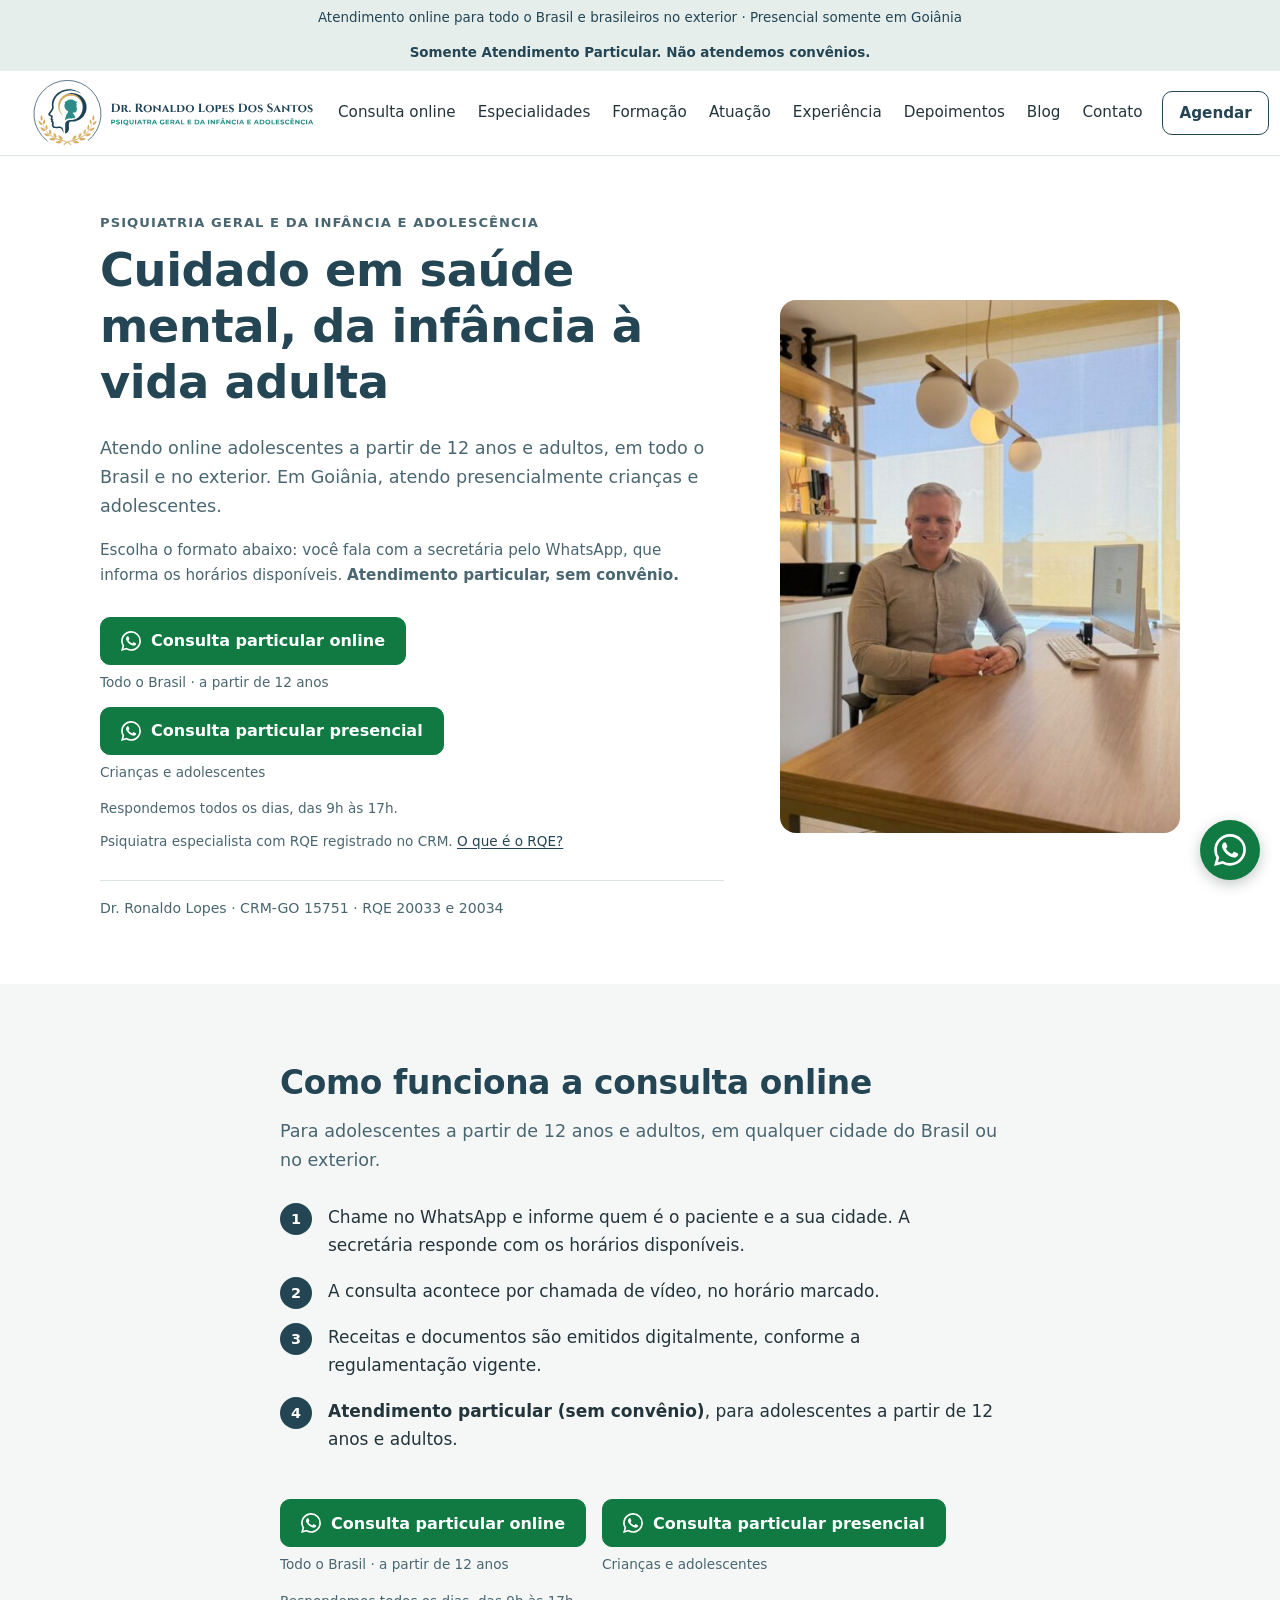
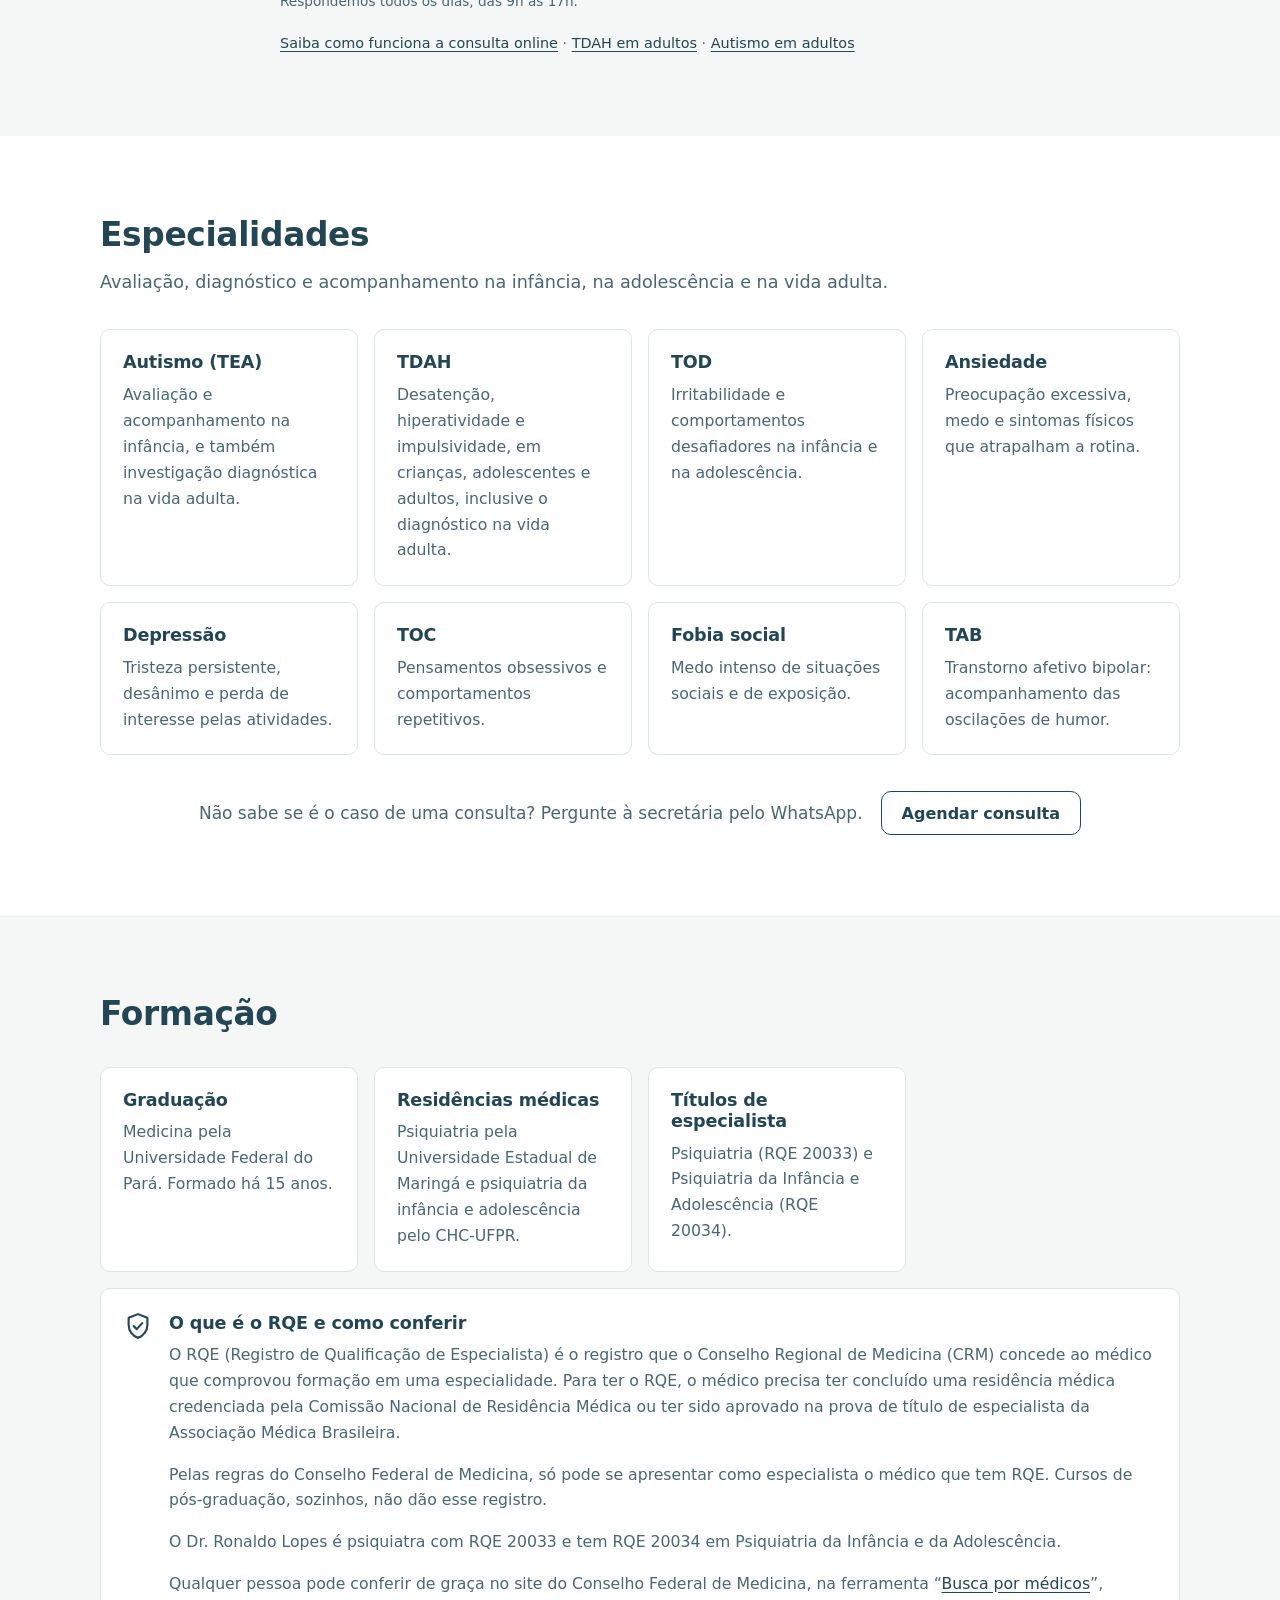
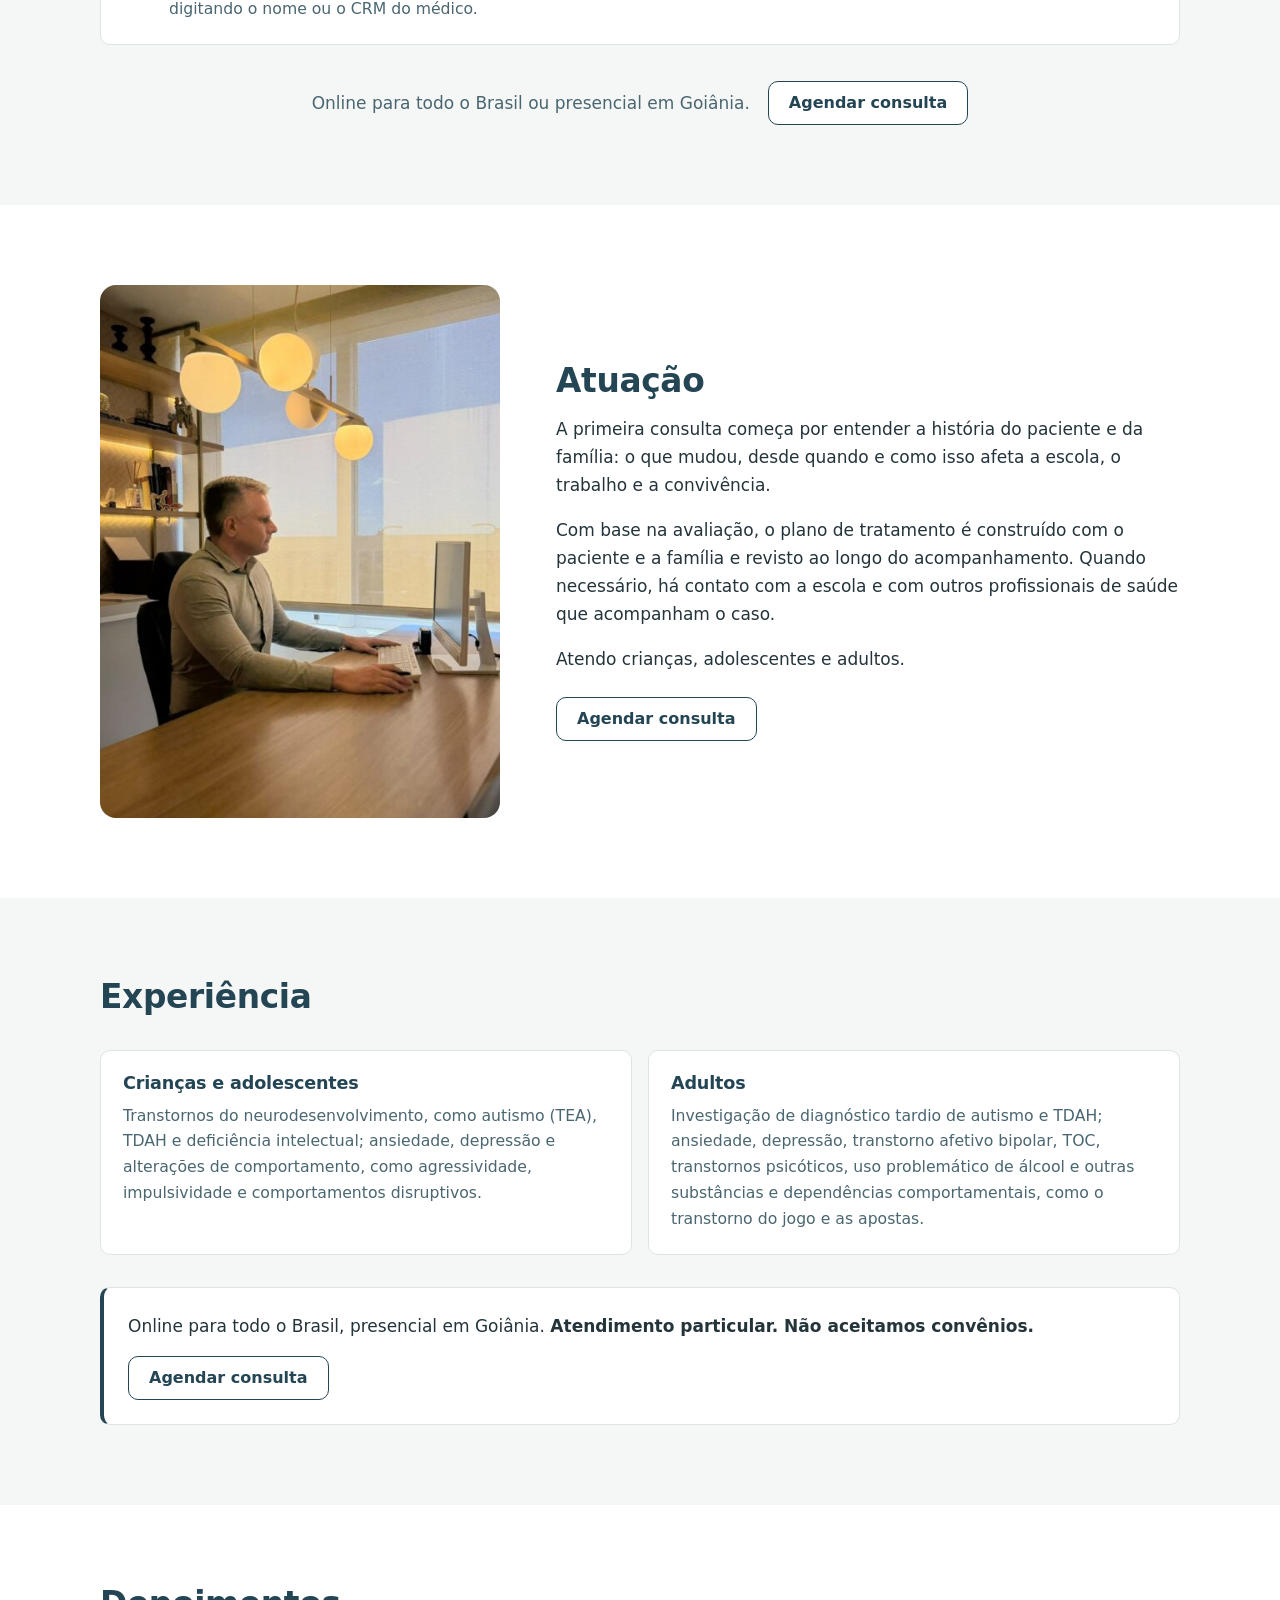
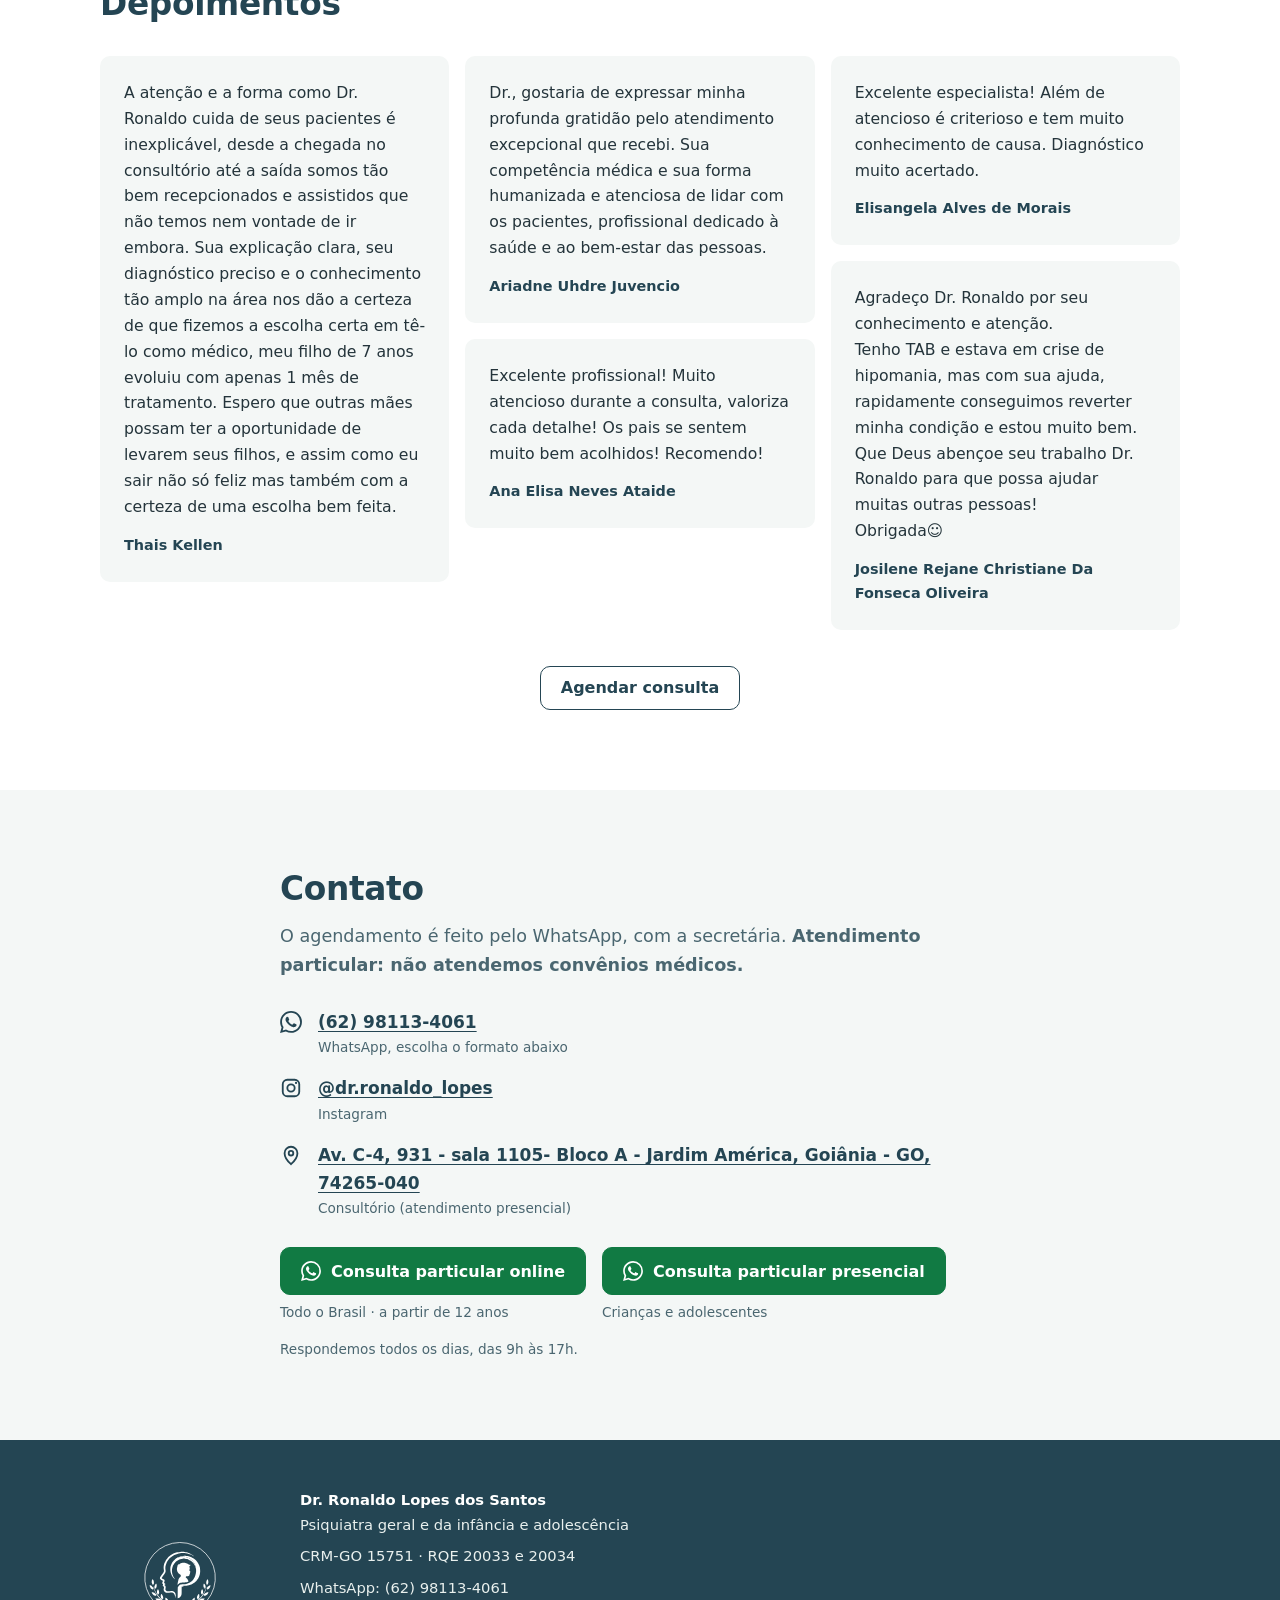
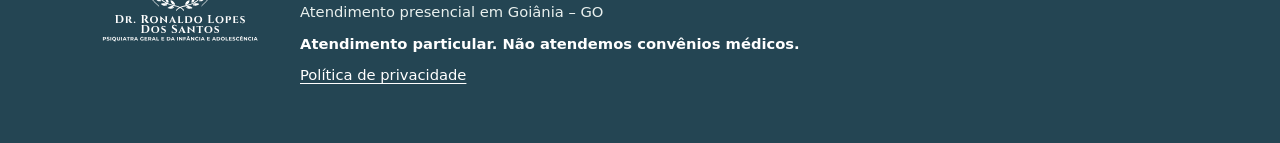
<file: index.html>
<!DOCTYPE html>
<html lang="pt-BR">
<head>
<meta charset="UTF-8">
<title>Dr. Ronaldo Lopes | Psiquiatra da Infância e Adolescência</title>
<meta name="robots" content="max-image-preview:large">
<meta name="description" content="Dr. Ronaldo Lopes, psiquiatra da infância e adolescência em Goiânia. Atendimento de autismo, TDAH, ansiedade, depressão e transtornos do humor para crianças, adolescentes e adultos.">
<link rel="canonical" href="https://drronaldolopes.com.br/">
<meta name="viewport" content="width=device-width, initial-scale=1">
<!-- Google Tag Manager -->
<script>(function(w,d,s,l,i){w[l]=w[l]||[];w[l].push({'gtm.start':
new Date().getTime(),event:'gtm.js'});var f=d.getElementsByTagName(s)[0],
j=d.createElement(s),dl=l!='dataLayer'?'&l='+l:'';j.async=true;j.src=
'https://www.googletagmanager.com/gtm.js?id='+i+dl;f.parentNode.insertBefore(j,f);
})(window,document,'script','dataLayer','GTM-PZ346GTV');</script>
<!-- End Google Tag Manager -->
<link rel="icon" href="assets/img/favicon-32.png" sizes="32x32">
<link rel="icon" href="assets/img/favicon-192.png" sizes="192x192">
<link rel="apple-touch-icon" href="assets/img/apple-touch-icon.png">
<link rel="stylesheet" href="assets/css/site.css">
</head>
<body>
<!-- Google Tag Manager (noscript) -->
<noscript><iframe src="https://www.googletagmanager.com/ns.html?id=GTM-PZ346GTV" height="0" width="0" style="display:none;visibility:hidden"></iframe></noscript>
<!-- End Google Tag Manager (noscript) -->
<p class="faixa">Atendimento online para todo o Brasil e brasileiros no exterior · Presencial somente em Goiânia</p>
<p class="faixa"><strong>Somente Atendimento Particular. Não atendemos convênios.</strong></p>

<header class="topo">
  <div class="topo__barra">
    <a class="topo__logo" href="#inicio"><img src="assets/img/logo-horizontal.svg" alt="Dr. Ronaldo Lopes dos Santos, psiquiatra geral e da infância e adolescência" width="300" height="100"></a>
    <nav class="topo__nav" aria-label="Seções">
      <a href="consulta-online/">Consulta online</a><a href="#especialidades">Especialidades</a><a href="#formacao">Formação</a><a href="#atuacao">Atuação</a><a href="#experiencia">Experiência</a><a href="#depoimentos">Depoimentos</a><a href="blog/">Blog</a><a href="#contato">Contato</a>
    </nav>
    <a class="botao botao--secundario botao--compacto" href="#agendar">Agendar</a>
    <details class="topo__menu">
      <summary><svg viewBox="0 0 24 24" aria-hidden="true" focusable="false"><path d="M4 7h16M4 12h16M4 17h16" stroke="currentColor" stroke-width="2" stroke-linecap="round"/></svg><span class="so-leitor">Menu</span></summary>
      <nav aria-label="Seções">
        <a href="consulta-online/">Consulta online</a><a href="#especialidades">Especialidades</a><a href="#formacao">Formação</a><a href="#atuacao">Atuação</a><a href="#experiencia">Experiência</a><a href="#depoimentos">Depoimentos</a><a href="blog/">Blog</a><a href="#contato">Contato</a>
      </nav>
    </details>
  </div>
</header>

<main>
<section class="hero" id="inicio">
  <div class="conteudo hero__grade">
    <div class="hero__texto">
      <p class="sobretitulo">Psiquiatria geral e da infância e adolescência</p>
      <h1>Cuidado em saúde mental, da infância à vida adulta</h1>
      <p class="lead">Atendo online adolescentes a partir de 12 anos e adultos, em todo o Brasil e no exterior. Em Goiânia, atendo presencialmente crianças e adolescentes.</p>
      <p class="hero__passo">Escolha o formato abaixo: você fala com a secretária pelo WhatsApp, que informa os horários disponíveis. <strong>Atendimento particular, sem convênio.</strong></p>
      <div class="agendar"><div class="agendar__botoes"><div class="agendar__opcao"><a class="botao botao--whatsapp" href="https://wa.me/5562981134061?text=Ol%C3%A1%21%20Vim%20pelo%20site%20do%20Dr.%20Ronaldo%20e%20quero%20agendar%20uma%20consulta%20ONLINE%20%28particular%29.%0ANome%20do%20paciente%3A%0AIdade%3A%0ACidade%2Festado%3A" target="_blank" rel="noopener" data-formato="online" data-origem="hero"><svg viewBox="0 0 24 24" aria-hidden="true" focusable="false"><path d="M17.472 14.382c-.297-.149-1.758-.867-2.03-.967-.273-.099-.471-.148-.67.15-.197.297-.767.966-.94 1.164-.173.199-.347.223-.644.075-.297-.15-1.255-.463-2.39-1.475-.883-.788-1.48-1.761-1.653-2.059-.173-.297-.018-.458.13-.606.134-.133.298-.347.446-.52.149-.174.198-.298.298-.497.099-.198.05-.371-.025-.52-.075-.149-.669-1.612-.916-2.207-.242-.579-.487-.5-.669-.51-.173-.008-.371-.01-.57-.01-.198 0-.52.074-.792.372-.272.297-1.04 1.016-1.04 2.479 0 1.462 1.065 2.875 1.213 3.074.149.198 2.096 3.2 5.077 4.487.709.306 1.262.489 1.694.625.712.227 1.36.195 1.871.118.571-.085 1.758-.719 2.006-1.413.248-.694.248-1.289.173-1.413-.074-.124-.272-.198-.57-.347m-5.421 7.403h-.004a9.87 9.87 0 0 1-5.031-1.378l-.361-.214-3.741.982.998-3.648-.235-.374a9.86 9.86 0 0 1-1.51-5.26c.001-5.45 4.436-9.884 9.888-9.884 2.64 0 5.122 1.03 6.988 2.898a9.825 9.825 0 0 1 2.893 6.994c-.003 5.45-4.437 9.884-9.885 9.884m8.413-18.297A11.815 11.815 0 0 0 12.05 0C5.495 0 .16 5.335.157 11.892c0 2.096.547 4.142 1.588 5.945L.057 24l6.305-1.654a11.882 11.882 0 0 0 5.683 1.448h.005c6.554 0 11.89-5.335 11.893-11.893a11.821 11.821 0 0 0-3.48-8.413z"/></svg>Consulta particular online</a><p class="agendar__nota">Todo o Brasil · a partir de 12 anos</p></div><div class="agendar__opcao"><a class="botao botao--whatsapp" href="https://wa.me/5562981134061?text=Ol%C3%A1%21%20Vim%20pelo%20site%20do%20Dr.%20Ronaldo%20e%20quero%20agendar%20uma%20consulta%20PRESENCIAL%20em%20Goi%C3%A2nia%20%28particular%29.%0ANome%20do%20paciente%3A%0AIdade%3A%0ACidade%3A" target="_blank" rel="noopener" data-formato="presencial" data-origem="hero"><svg viewBox="0 0 24 24" aria-hidden="true" focusable="false"><path d="M17.472 14.382c-.297-.149-1.758-.867-2.03-.967-.273-.099-.471-.148-.67.15-.197.297-.767.966-.94 1.164-.173.199-.347.223-.644.075-.297-.15-1.255-.463-2.39-1.475-.883-.788-1.48-1.761-1.653-2.059-.173-.297-.018-.458.13-.606.134-.133.298-.347.446-.52.149-.174.198-.298.298-.497.099-.198.05-.371-.025-.52-.075-.149-.669-1.612-.916-2.207-.242-.579-.487-.5-.669-.51-.173-.008-.371-.01-.57-.01-.198 0-.52.074-.792.372-.272.297-1.04 1.016-1.04 2.479 0 1.462 1.065 2.875 1.213 3.074.149.198 2.096 3.2 5.077 4.487.709.306 1.262.489 1.694.625.712.227 1.36.195 1.871.118.571-.085 1.758-.719 2.006-1.413.248-.694.248-1.289.173-1.413-.074-.124-.272-.198-.57-.347m-5.421 7.403h-.004a9.87 9.87 0 0 1-5.031-1.378l-.361-.214-3.741.982.998-3.648-.235-.374a9.86 9.86 0 0 1-1.51-5.26c.001-5.45 4.436-9.884 9.888-9.884 2.64 0 5.122 1.03 6.988 2.898a9.825 9.825 0 0 1 2.893 6.994c-.003 5.45-4.437 9.884-9.885 9.884m8.413-18.297A11.815 11.815 0 0 0 12.05 0C5.495 0 .16 5.335.157 11.892c0 2.096.547 4.142 1.588 5.945L.057 24l6.305-1.654a11.882 11.882 0 0 0 5.683 1.448h.005c6.554 0 11.89-5.335 11.893-11.893a11.821 11.821 0 0 0-3.48-8.413z"/></svg>Consulta particular presencial</a><p class="agendar__nota">Crianças e adolescentes</p></div></div><p class="agendar__horario">Respondemos todos os dias, das 9h às 17h.</p></div>
      <p class="linha-rqe">Psiquiatra especialista com RQE registrado no CRM. <a href="#rqe">O que é o RQE?</a></p>
      <p class="credenciais">Dr. Ronaldo Lopes · CRM-GO 15751 · RQE 20033 e 20034</p>
    </div>
    <div class="hero__foto">
      <img src="assets/img/consultorio-1.jpeg" srcset="assets/img/consultorio-1-480x640.jpeg 480w, assets/img/consultorio-1-980x1307.jpeg 980w, assets/img/consultorio-1.jpeg 1200w" sizes="(min-width: 900px) 440px, 100vw" width="1200" height="1600" alt="Dr. Ronaldo Lopes sentado à mesa do consultório" fetchpriority="high" decoding="async">
    </div>
  </div>
</section>

<section class="secao secao--clara" id="consulta-online">
  <div class="conteudo conteudo--estreito" id="agendar">
    <h2>Como funciona a consulta online</h2>
    <p class="lead">Para adolescentes a partir de 12 anos e adultos, em qualquer cidade do Brasil ou no exterior.</p>
    <ol class="passos">
      <li>Chame no WhatsApp e informe quem é o paciente e a sua cidade. A secretária responde com os horários disponíveis.</li>
      <li>A consulta acontece por chamada de vídeo, no horário marcado.</li>
      <li>Receitas e documentos são emitidos digitalmente, conforme a regulamentação vigente.</li>
      <li><strong>Atendimento particular (sem convênio)</strong>, para adolescentes a partir de 12 anos e adultos.</li>
    </ol>
    <div class="agendar"><div class="agendar__botoes"><div class="agendar__opcao"><a class="botao botao--whatsapp" href="https://wa.me/5562981134061?text=Ol%C3%A1%21%20Vim%20pelo%20site%20do%20Dr.%20Ronaldo%20e%20quero%20agendar%20uma%20consulta%20ONLINE%20%28particular%29.%0ANome%20do%20paciente%3A%0AIdade%3A%0ACidade%2Festado%3A" target="_blank" rel="noopener" data-formato="online" data-origem="consulta-online"><svg viewBox="0 0 24 24" aria-hidden="true" focusable="false"><path d="M17.472 14.382c-.297-.149-1.758-.867-2.03-.967-.273-.099-.471-.148-.67.15-.197.297-.767.966-.94 1.164-.173.199-.347.223-.644.075-.297-.15-1.255-.463-2.39-1.475-.883-.788-1.48-1.761-1.653-2.059-.173-.297-.018-.458.13-.606.134-.133.298-.347.446-.52.149-.174.198-.298.298-.497.099-.198.05-.371-.025-.52-.075-.149-.669-1.612-.916-2.207-.242-.579-.487-.5-.669-.51-.173-.008-.371-.01-.57-.01-.198 0-.52.074-.792.372-.272.297-1.04 1.016-1.04 2.479 0 1.462 1.065 2.875 1.213 3.074.149.198 2.096 3.2 5.077 4.487.709.306 1.262.489 1.694.625.712.227 1.36.195 1.871.118.571-.085 1.758-.719 2.006-1.413.248-.694.248-1.289.173-1.413-.074-.124-.272-.198-.57-.347m-5.421 7.403h-.004a9.87 9.87 0 0 1-5.031-1.378l-.361-.214-3.741.982.998-3.648-.235-.374a9.86 9.86 0 0 1-1.51-5.26c.001-5.45 4.436-9.884 9.888-9.884 2.64 0 5.122 1.03 6.988 2.898a9.825 9.825 0 0 1 2.893 6.994c-.003 5.45-4.437 9.884-9.885 9.884m8.413-18.297A11.815 11.815 0 0 0 12.05 0C5.495 0 .16 5.335.157 11.892c0 2.096.547 4.142 1.588 5.945L.057 24l6.305-1.654a11.882 11.882 0 0 0 5.683 1.448h.005c6.554 0 11.89-5.335 11.893-11.893a11.821 11.821 0 0 0-3.48-8.413z"/></svg>Consulta particular online</a><p class="agendar__nota">Todo o Brasil · a partir de 12 anos</p></div><div class="agendar__opcao"><a class="botao botao--whatsapp" href="https://wa.me/5562981134061?text=Ol%C3%A1%21%20Vim%20pelo%20site%20do%20Dr.%20Ronaldo%20e%20quero%20agendar%20uma%20consulta%20PRESENCIAL%20em%20Goi%C3%A2nia%20%28particular%29.%0ANome%20do%20paciente%3A%0AIdade%3A%0ACidade%3A" target="_blank" rel="noopener" data-formato="presencial" data-origem="consulta-online"><svg viewBox="0 0 24 24" aria-hidden="true" focusable="false"><path d="M17.472 14.382c-.297-.149-1.758-.867-2.03-.967-.273-.099-.471-.148-.67.15-.197.297-.767.966-.94 1.164-.173.199-.347.223-.644.075-.297-.15-1.255-.463-2.39-1.475-.883-.788-1.48-1.761-1.653-2.059-.173-.297-.018-.458.13-.606.134-.133.298-.347.446-.52.149-.174.198-.298.298-.497.099-.198.05-.371-.025-.52-.075-.149-.669-1.612-.916-2.207-.242-.579-.487-.5-.669-.51-.173-.008-.371-.01-.57-.01-.198 0-.52.074-.792.372-.272.297-1.04 1.016-1.04 2.479 0 1.462 1.065 2.875 1.213 3.074.149.198 2.096 3.2 5.077 4.487.709.306 1.262.489 1.694.625.712.227 1.36.195 1.871.118.571-.085 1.758-.719 2.006-1.413.248-.694.248-1.289.173-1.413-.074-.124-.272-.198-.57-.347m-5.421 7.403h-.004a9.87 9.87 0 0 1-5.031-1.378l-.361-.214-3.741.982.998-3.648-.235-.374a9.86 9.86 0 0 1-1.51-5.26c.001-5.45 4.436-9.884 9.888-9.884 2.64 0 5.122 1.03 6.988 2.898a9.825 9.825 0 0 1 2.893 6.994c-.003 5.45-4.437 9.884-9.885 9.884m8.413-18.297A11.815 11.815 0 0 0 12.05 0C5.495 0 .16 5.335.157 11.892c0 2.096.547 4.142 1.588 5.945L.057 24l6.305-1.654a11.882 11.882 0 0 0 5.683 1.448h.005c6.554 0 11.89-5.335 11.893-11.893a11.821 11.821 0 0 0-3.48-8.413z"/></svg>Consulta particular presencial</a><p class="agendar__nota">Crianças e adolescentes</p></div></div><p class="agendar__horario">Respondemos todos os dias, das 9h às 17h.</p></div>
    <p class="relacionados"><a href="consulta-online/">Saiba como funciona a consulta online</a> · <a href="tdah-adulto/">TDAH em adultos</a> · <a href="autismo-adulto/">Autismo em adultos</a></p>
  </div>
</section>

<section class="secao" id="especialidades">
  <div class="conteudo">
    <h2>Especialidades</h2>
    <p class="lead">Avaliação, diagnóstico e acompanhamento na infância, na adolescência e na vida adulta.</p>
    <ul class="cartoes">
      <li><h3>Autismo (TEA)</h3><p>Avaliação e acompanhamento na infância, e também investigação diagnóstica na vida adulta.</p></li>
      <li><h3>TDAH</h3><p>Desatenção, hiperatividade e impulsividade, em crianças, adolescentes e adultos, inclusive o diagnóstico na vida adulta.</p></li>
      <li><h3>TOD</h3><p>Irritabilidade e comportamentos desafiadores na infância e na adolescência.</p></li>
      <li><h3>Ansiedade</h3><p>Preocupação excessiva, medo e sintomas físicos que atrapalham a rotina.</p></li>
      <li><h3>Depressão</h3><p>Tristeza persistente, desânimo e perda de interesse pelas atividades.</p></li>
      <li><h3>TOC</h3><p>Pensamentos obsessivos e comportamentos repetitivos.</p></li>
      <li><h3>Fobia social</h3><p>Medo intenso de situações sociais e de exposição.</p></li>
      <li><h3>TAB</h3><p>Transtorno afetivo bipolar: acompanhamento das oscilações de humor.</p></li>
    </ul>
    <p class="chamada">Não sabe se é o caso de uma consulta? Pergunte à secretária pelo WhatsApp. <a class="botao botao--secundario" href="#agendar">Agendar consulta</a></p>
  </div>
</section>

<section class="secao secao--clara" id="formacao">
  <div class="conteudo">
    <h2>Formação</h2>
    <ul class="cartoes cartoes--tres">
      <li><h3>Graduação</h3><p>Medicina pela Universidade Federal do Pará. Formado há 15 anos.</p></li>
      <li><h3>Residências médicas</h3><p>Psiquiatria pela Universidade Estadual de Maringá e psiquiatria da infância e adolescência pelo CHC-UFPR.</p></li>
      <li><h3>Títulos de especialista</h3><p>Psiquiatria (RQE 20033) e Psiquiatria da Infância e Adolescência (RQE 20034).</p></li>
    </ul>
    <section class="rqe" id="rqe" aria-labelledby="rqe-titulo">
      <svg class="rqe__selo" viewBox="0 0 24 24" aria-hidden="true" focusable="false"><path d="M12 2.5 4.5 5.4v5.8c0 4.7 3.2 8.9 7.5 10.3 4.3-1.4 7.5-5.6 7.5-10.3V5.4L12 2.5z" fill="none" stroke="currentColor" stroke-width="1.7" stroke-linejoin="round"/><path d="m8.6 12.1 2.4 2.4 4.4-4.8" fill="none" stroke="currentColor" stroke-width="1.7" stroke-linecap="round" stroke-linejoin="round"/></svg>
      <div>
        <h3 id="rqe-titulo">O que é o RQE e como conferir</h3>
        <p>O RQE (Registro de Qualificação de Especialista) é o registro que o Conselho Regional de Medicina (CRM) concede ao médico que comprovou formação em uma especialidade. Para ter o RQE, o médico precisa ter concluído uma residência médica credenciada pela Comissão Nacional de Residência Médica ou ter sido aprovado na prova de título de especialista da Associação Médica Brasileira.</p>
        <p>Pelas regras do Conselho Federal de Medicina, só pode se apresentar como especialista o médico que tem RQE. Cursos de pós-graduação, sozinhos, não dão esse registro.</p>
        <p>O Dr. Ronaldo Lopes é psiquiatra com RQE 20033 e tem RQE 20034 em Psiquiatria da Infância e da Adolescência.</p>
        <p>Qualquer pessoa pode conferir de graça no site do Conselho Federal de Medicina, na ferramenta “<a href="https://portal.cfm.org.br/busca-medicos/" target="_blank" rel="noopener">Busca por médicos</a>”, digitando o nome ou o CRM do médico.</p>
      </div>
    </section>
    <p class="chamada">Online para todo o Brasil ou presencial em Goiânia. <a class="botao botao--secundario" href="#agendar">Agendar consulta</a></p>
  </div>
</section>

<section class="secao" id="atuacao">
  <div class="conteudo duas-colunas">
    <img class="foto" src="assets/img/consultorio-2.jpeg" srcset="assets/img/consultorio-2-480x640.jpeg 480w, assets/img/consultorio-2-980x1307.jpeg 980w, assets/img/consultorio-2.jpeg 1200w" sizes="(min-width: 900px) 420px, 100vw" width="1200" height="1600" alt="Dr. Ronaldo Lopes em atendimento no consultório" loading="lazy" decoding="async">
    <div>
      <h2>Atuação</h2>
      <p>A primeira consulta começa por entender a história do paciente e da família: o que mudou, desde quando e como isso afeta a escola, o trabalho e a convivência.</p>
      <p>Com base na avaliação, o plano de tratamento é construído com o paciente e a família e revisto ao longo do acompanhamento. Quando necessário, há contato com a escola e com outros profissionais de saúde que acompanham o caso.</p>
      <p>Atendo crianças, adolescentes e adultos.</p>
      <p class="chamada chamada--esquerda"><a class="botao botao--secundario" href="#agendar">Agendar consulta</a></p>
    </div>
  </div>
</section>

<section class="secao secao--clara" id="experiencia">
  <div class="conteudo">
    <h2>Experiência</h2>
    <div class="cartoes cartoes--dois">
      <div>
        <h3>Crianças e adolescentes</h3>
        <p>Transtornos do neurodesenvolvimento, como autismo (TEA), TDAH e deficiência intelectual; ansiedade, depressão e alterações de comportamento, como agressividade, impulsividade e comportamentos disruptivos.</p>
      </div>
      <div>
        <h3>Adultos</h3>
        <p>Investigação de diagnóstico tardio de autismo e TDAH; ansiedade, depressão, transtorno afetivo bipolar, TOC, transtornos psicóticos, uso problemático de álcool e outras substâncias e dependências comportamentais, como o transtorno do jogo e as apostas.</p>
      </div>
    </div>
    <div class="destaque">
      <p>Online para todo o Brasil, presencial em Goiânia. <strong>Atendimento particular. Não aceitamos convênios.</strong></p>
      <a class="botao botao--secundario" href="#agendar">Agendar consulta</a>
    </div>
  </div>
</section>

<section class="secao" id="depoimentos">
  <div class="conteudo">
    <h2>Depoimentos</h2>
    <div class="depoimentos">
      <figure class="depoimento"><blockquote><p>A atenção e a forma como Dr. Ronaldo cuida de seus pacientes é inexplicável, desde a chegada no consultório até a saída somos tão bem recepcionados e assistidos que não temos nem vontade de ir embora. Sua explicação clara, seu diagnóstico preciso e o conhecimento tão amplo na área nos dão a certeza de que fizemos a escolha certa em tê-lo como médico, meu filho de 7 anos evoluiu com apenas 1 mês de tratamento. Espero que outras mães possam ter a oportunidade de levarem seus filhos, e assim como eu sair não só feliz mas também com a certeza de uma escolha bem feita.</p></blockquote><figcaption>Thais Kellen</figcaption></figure>
      <figure class="depoimento"><blockquote><p>Dr., gostaria de expressar minha profunda gratidão pelo atendimento excepcional que recebi. Sua competência médica e sua forma humanizada e atenciosa de lidar com os pacientes, profissional dedicado à saúde e ao bem-estar das pessoas.</p></blockquote><figcaption>Ariadne Uhdre Juvencio</figcaption></figure>
      <figure class="depoimento"><blockquote><p>Excelente profissional! Muito atencioso durante a consulta, valoriza cada detalhe! Os pais se sentem muito bem acolhidos! Recomendo!</p></blockquote><figcaption>Ana Elisa Neves Ataide</figcaption></figure>
      <figure class="depoimento"><blockquote><p>Excelente especialista! Além de atencioso é criterioso e tem muito conhecimento de causa. Diagnóstico muito acertado.</p></blockquote><figcaption>Elisangela Alves de Morais</figcaption></figure>
      <figure class="depoimento"><blockquote><p>Agradeço Dr. Ronaldo por seu conhecimento e atenção.<br>Tenho TAB e estava em crise de hipomania, mas com sua ajuda, rapidamente conseguimos reverter minha condição e estou muito bem.<br>Que Deus abençoe seu trabalho Dr. Ronaldo para que possa ajudar muitas outras pessoas!<br>Obrigada☺️</p></blockquote><figcaption>Josilene Rejane Christiane Da Fonseca Oliveira</figcaption></figure>
    </div>
    <p class="chamada"><a class="botao botao--secundario" href="#agendar">Agendar consulta</a></p>
  </div>
</section>

<section class="secao secao--clara" id="contato">
  <div class="conteudo conteudo--estreito">
    <h2>Contato</h2>
    <p class="lead">O agendamento é feito pelo WhatsApp, com a secretária. <strong>Atendimento particular: não atendemos convênios médicos.</strong></p>
    <ul class="contatos">
      <li><svg viewBox="0 0 24 24" aria-hidden="true" focusable="false"><path d="M17.472 14.382c-.297-.149-1.758-.867-2.03-.967-.273-.099-.471-.148-.67.15-.197.297-.767.966-.94 1.164-.173.199-.347.223-.644.075-.297-.15-1.255-.463-2.39-1.475-.883-.788-1.48-1.761-1.653-2.059-.173-.297-.018-.458.13-.606.134-.133.298-.347.446-.52.149-.174.198-.298.298-.497.099-.198.05-.371-.025-.52-.075-.149-.669-1.612-.916-2.207-.242-.579-.487-.5-.669-.51-.173-.008-.371-.01-.57-.01-.198 0-.52.074-.792.372-.272.297-1.04 1.016-1.04 2.479 0 1.462 1.065 2.875 1.213 3.074.149.198 2.096 3.2 5.077 4.487.709.306 1.262.489 1.694.625.712.227 1.36.195 1.871.118.571-.085 1.758-.719 2.006-1.413.248-.694.248-1.289.173-1.413-.074-.124-.272-.198-.57-.347m-5.421 7.403h-.004a9.87 9.87 0 0 1-5.031-1.378l-.361-.214-3.741.982.998-3.648-.235-.374a9.86 9.86 0 0 1-1.51-5.26c.001-5.45 4.436-9.884 9.888-9.884 2.64 0 5.122 1.03 6.988 2.898a9.825 9.825 0 0 1 2.893 6.994c-.003 5.45-4.437 9.884-9.885 9.884m8.413-18.297A11.815 11.815 0 0 0 12.05 0C5.495 0 .16 5.335.157 11.892c0 2.096.547 4.142 1.588 5.945L.057 24l6.305-1.654a11.882 11.882 0 0 0 5.683 1.448h.005c6.554 0 11.89-5.335 11.893-11.893a11.821 11.821 0 0 0-3.48-8.413z"/></svg><a href="#agendar-contato">(62) 98113-4061</a><span class="contatos__nota">WhatsApp, escolha o formato abaixo</span></li>
      <li><svg viewBox="0 0 24 24" aria-hidden="true" focusable="false"><rect x="3" y="3" width="18" height="18" rx="5" fill="none" stroke="currentColor" stroke-width="2"/><circle cx="12" cy="12" r="4" fill="none" stroke="currentColor" stroke-width="2"/><circle cx="17.5" cy="6.5" r="1.2" fill="currentColor"/></svg><a href="https://www.instagram.com/dr.ronaldo_lopes?utm_source=qr&amp;igsh=OWo4b2g5MWw5ZjNm" target="_blank" rel="noopener">@dr.ronaldo_lopes</a><span class="contatos__nota">Instagram</span></li>
      <li><svg viewBox="0 0 24 24" aria-hidden="true" focusable="false"><path d="M12 22s7-6.2 7-12a7 7 0 0 0-14 0c0 5.8 7 12 7 12z" fill="none" stroke="currentColor" stroke-width="2"/><circle cx="12" cy="10" r="2.5" fill="none" stroke="currentColor" stroke-width="2"/></svg><a href="https://www.google.com/local/place/fid/0x935ef1cd23a69b65:0xceffa4641bfd1806/photosphere?iu=https://streetviewpixels-pa.googleapis.com/v1/thumbnail?panoid%3DDZH4eFIzkmuDz4k88bQgiw%26cb_client%3Dsearch.gws-prod.gps%26yaw%3D195.961%26pitch%3D0%26thumbfov%3D100%26w%3D0%26h%3D0&amp;ik=CAISFkRaSDRlRkl6a211RHo0azg4YlFnaXc%3D&amp;sa=X&amp;ved=2ahUKEwiuhfKT-uuVAxXcPrkGHYHtBEAQpx96BAgcEBI" target="_blank" rel="noopener">Av. C-4, 931 - sala 1105- Bloco A - Jardim América, Goiânia - GO, 74265-040</a><span class="contatos__nota">Consultório (atendimento presencial)</span></li>
    </ul>
    <div class="agendar" id="agendar-contato"><div class="agendar__botoes"><div class="agendar__opcao"><a class="botao botao--whatsapp" href="https://wa.me/5562981134061?text=Ol%C3%A1%21%20Vim%20pelo%20site%20do%20Dr.%20Ronaldo%20e%20quero%20agendar%20uma%20consulta%20ONLINE%20%28particular%29.%0ANome%20do%20paciente%3A%0AIdade%3A%0ACidade%2Festado%3A" target="_blank" rel="noopener" data-formato="online" data-origem="contato"><svg viewBox="0 0 24 24" aria-hidden="true" focusable="false"><path d="M17.472 14.382c-.297-.149-1.758-.867-2.03-.967-.273-.099-.471-.148-.67.15-.197.297-.767.966-.94 1.164-.173.199-.347.223-.644.075-.297-.15-1.255-.463-2.39-1.475-.883-.788-1.48-1.761-1.653-2.059-.173-.297-.018-.458.13-.606.134-.133.298-.347.446-.52.149-.174.198-.298.298-.497.099-.198.05-.371-.025-.52-.075-.149-.669-1.612-.916-2.207-.242-.579-.487-.5-.669-.51-.173-.008-.371-.01-.57-.01-.198 0-.52.074-.792.372-.272.297-1.04 1.016-1.04 2.479 0 1.462 1.065 2.875 1.213 3.074.149.198 2.096 3.2 5.077 4.487.709.306 1.262.489 1.694.625.712.227 1.36.195 1.871.118.571-.085 1.758-.719 2.006-1.413.248-.694.248-1.289.173-1.413-.074-.124-.272-.198-.57-.347m-5.421 7.403h-.004a9.87 9.87 0 0 1-5.031-1.378l-.361-.214-3.741.982.998-3.648-.235-.374a9.86 9.86 0 0 1-1.51-5.26c.001-5.45 4.436-9.884 9.888-9.884 2.64 0 5.122 1.03 6.988 2.898a9.825 9.825 0 0 1 2.893 6.994c-.003 5.45-4.437 9.884-9.885 9.884m8.413-18.297A11.815 11.815 0 0 0 12.05 0C5.495 0 .16 5.335.157 11.892c0 2.096.547 4.142 1.588 5.945L.057 24l6.305-1.654a11.882 11.882 0 0 0 5.683 1.448h.005c6.554 0 11.89-5.335 11.893-11.893a11.821 11.821 0 0 0-3.48-8.413z"/></svg>Consulta particular online</a><p class="agendar__nota">Todo o Brasil · a partir de 12 anos</p></div><div class="agendar__opcao"><a class="botao botao--whatsapp" href="https://wa.me/5562981134061?text=Ol%C3%A1%21%20Vim%20pelo%20site%20do%20Dr.%20Ronaldo%20e%20quero%20agendar%20uma%20consulta%20PRESENCIAL%20em%20Goi%C3%A2nia%20%28particular%29.%0ANome%20do%20paciente%3A%0AIdade%3A%0ACidade%3A" target="_blank" rel="noopener" data-formato="presencial" data-origem="contato"><svg viewBox="0 0 24 24" aria-hidden="true" focusable="false"><path d="M17.472 14.382c-.297-.149-1.758-.867-2.03-.967-.273-.099-.471-.148-.67.15-.197.297-.767.966-.94 1.164-.173.199-.347.223-.644.075-.297-.15-1.255-.463-2.39-1.475-.883-.788-1.48-1.761-1.653-2.059-.173-.297-.018-.458.13-.606.134-.133.298-.347.446-.52.149-.174.198-.298.298-.497.099-.198.05-.371-.025-.52-.075-.149-.669-1.612-.916-2.207-.242-.579-.487-.5-.669-.51-.173-.008-.371-.01-.57-.01-.198 0-.52.074-.792.372-.272.297-1.04 1.016-1.04 2.479 0 1.462 1.065 2.875 1.213 3.074.149.198 2.096 3.2 5.077 4.487.709.306 1.262.489 1.694.625.712.227 1.36.195 1.871.118.571-.085 1.758-.719 2.006-1.413.248-.694.248-1.289.173-1.413-.074-.124-.272-.198-.57-.347m-5.421 7.403h-.004a9.87 9.87 0 0 1-5.031-1.378l-.361-.214-3.741.982.998-3.648-.235-.374a9.86 9.86 0 0 1-1.51-5.26c.001-5.45 4.436-9.884 9.888-9.884 2.64 0 5.122 1.03 6.988 2.898a9.825 9.825 0 0 1 2.893 6.994c-.003 5.45-4.437 9.884-9.885 9.884m8.413-18.297A11.815 11.815 0 0 0 12.05 0C5.495 0 .16 5.335.157 11.892c0 2.096.547 4.142 1.588 5.945L.057 24l6.305-1.654a11.882 11.882 0 0 0 5.683 1.448h.005c6.554 0 11.89-5.335 11.893-11.893a11.821 11.821 0 0 0-3.48-8.413z"/></svg>Consulta particular presencial</a><p class="agendar__nota">Crianças e adolescentes</p></div></div><p class="agendar__horario">Respondemos todos os dias, das 9h às 17h.</p></div>
  </div>
</section>
</main>

<footer class="rodape">
  <div class="conteudo rodape__grade">
    <img src="assets/img/logo-vertical-branco.svg" alt="Dr. Ronaldo Lopes dos Santos" width="160" height="103" loading="lazy">
    <div>
      <p><strong>Dr. Ronaldo Lopes dos Santos</strong><br>Psiquiatra geral e da infância e adolescência</p>
      <p>CRM-GO 15751 · RQE 20033 e 20034</p>
      <p>WhatsApp: (62) 98113-4061<br>Atendimento presencial em Goiânia – GO</p>
      <p><strong>Atendimento particular. Não atendemos convênios médicos.</strong></p>
      <p><a href="politica-de-privacidade/">Política de privacidade</a></p>
    </div>
  </div>
</footer>
<a class="bolha" href="#agendar" aria-label="Agendar consulta pelo WhatsApp: escolher online ou presencial"><svg viewBox="0 0 24 24" aria-hidden="true" focusable="false"><path d="M17.472 14.382c-.297-.149-1.758-.867-2.03-.967-.273-.099-.471-.148-.67.15-.197.297-.767.966-.94 1.164-.173.199-.347.223-.644.075-.297-.15-1.255-.463-2.39-1.475-.883-.788-1.48-1.761-1.653-2.059-.173-.297-.018-.458.13-.606.134-.133.298-.347.446-.52.149-.174.198-.298.298-.497.099-.198.05-.371-.025-.52-.075-.149-.669-1.612-.916-2.207-.242-.579-.487-.5-.669-.51-.173-.008-.371-.01-.57-.01-.198 0-.52.074-.792.372-.272.297-1.04 1.016-1.04 2.479 0 1.462 1.065 2.875 1.213 3.074.149.198 2.096 3.2 5.077 4.487.709.306 1.262.489 1.694.625.712.227 1.36.195 1.871.118.571-.085 1.758-.719 2.006-1.413.248-.694.248-1.289.173-1.413-.074-.124-.272-.198-.57-.347m-5.421 7.403h-.004a9.87 9.87 0 0 1-5.031-1.378l-.361-.214-3.741.982.998-3.648-.235-.374a9.86 9.86 0 0 1-1.51-5.26c.001-5.45 4.436-9.884 9.888-9.884 2.64 0 5.122 1.03 6.988 2.898a9.825 9.825 0 0 1 2.893 6.994c-.003 5.45-4.437 9.884-9.885 9.884m8.413-18.297A11.815 11.815 0 0 0 12.05 0C5.495 0 .16 5.335.157 11.892c0 2.096.547 4.142 1.588 5.945L.057 24l6.305-1.654a11.882 11.882 0 0 0 5.683 1.448h.005c6.554 0 11.89-5.335 11.893-11.893a11.821 11.821 0 0 0-3.48-8.413z"/></svg></a>
<script src="assets/js/site.js" defer></script>
</body>
</html>
</file>
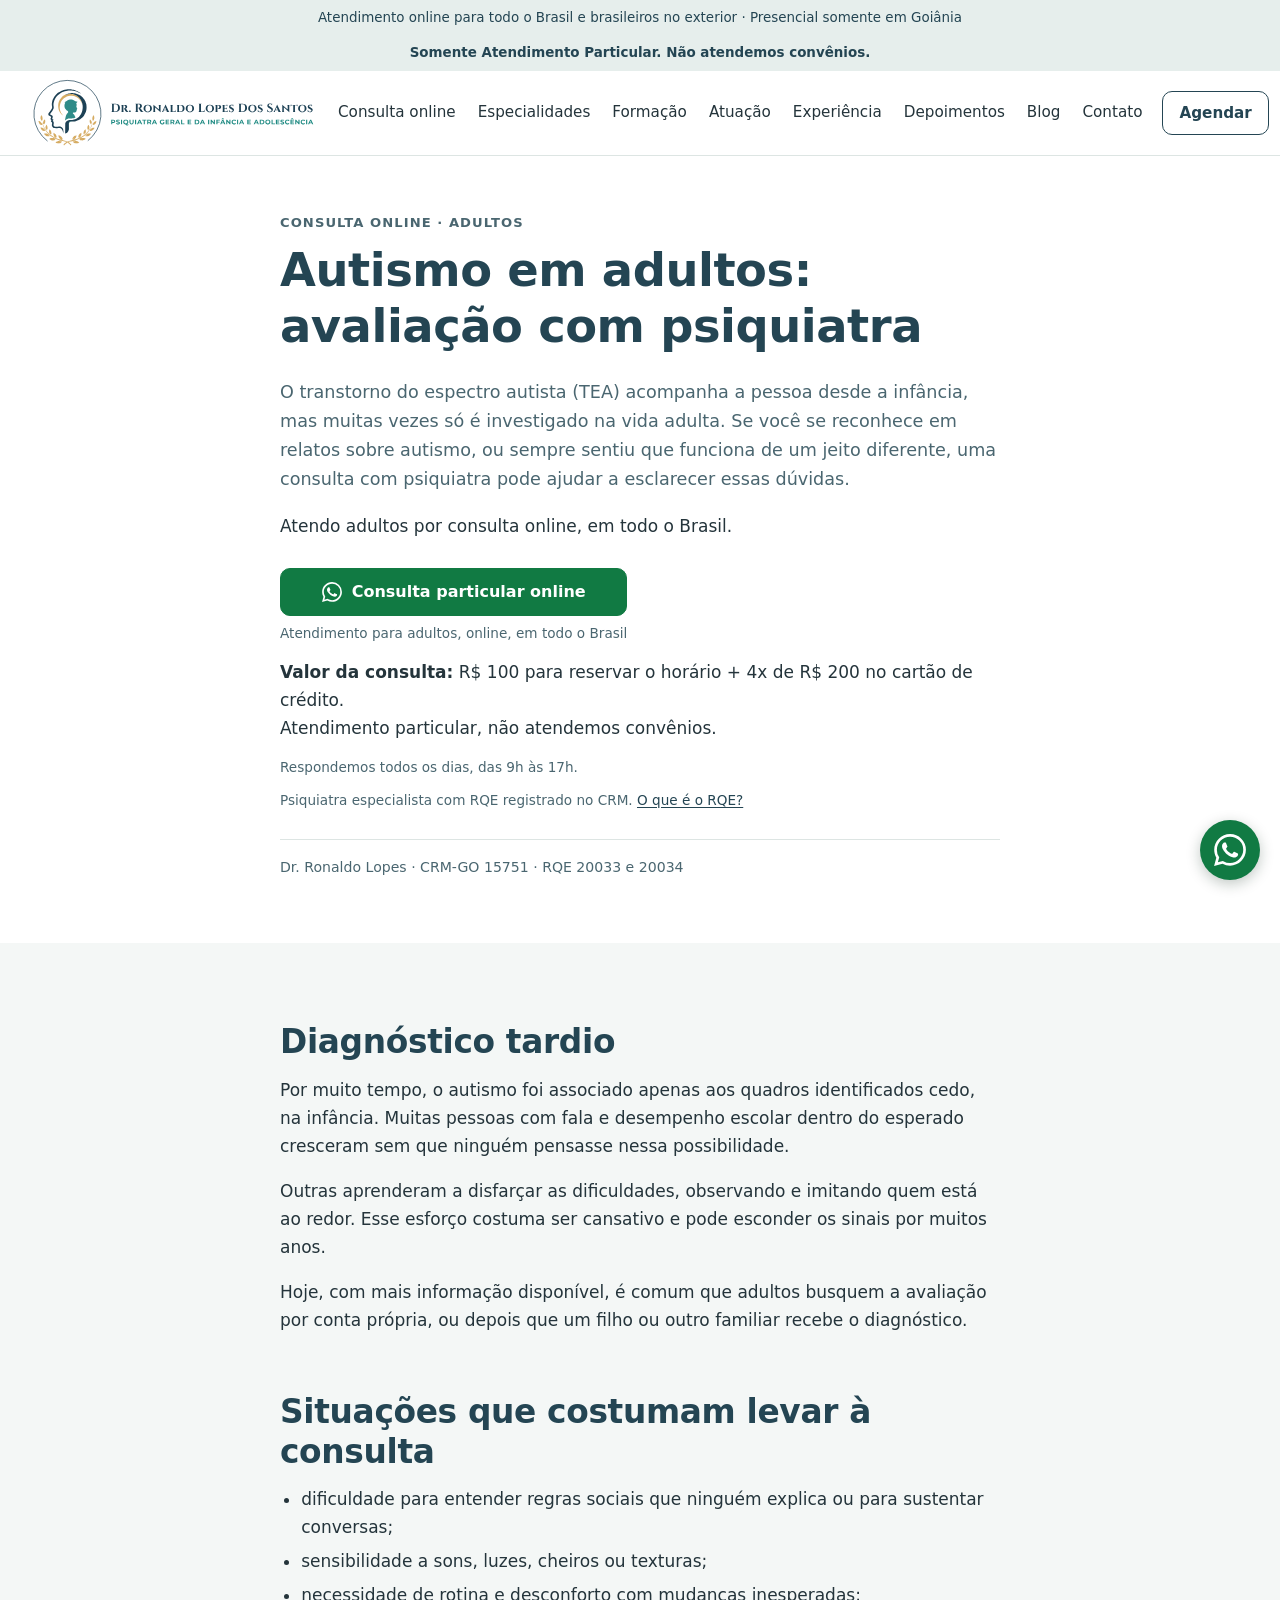
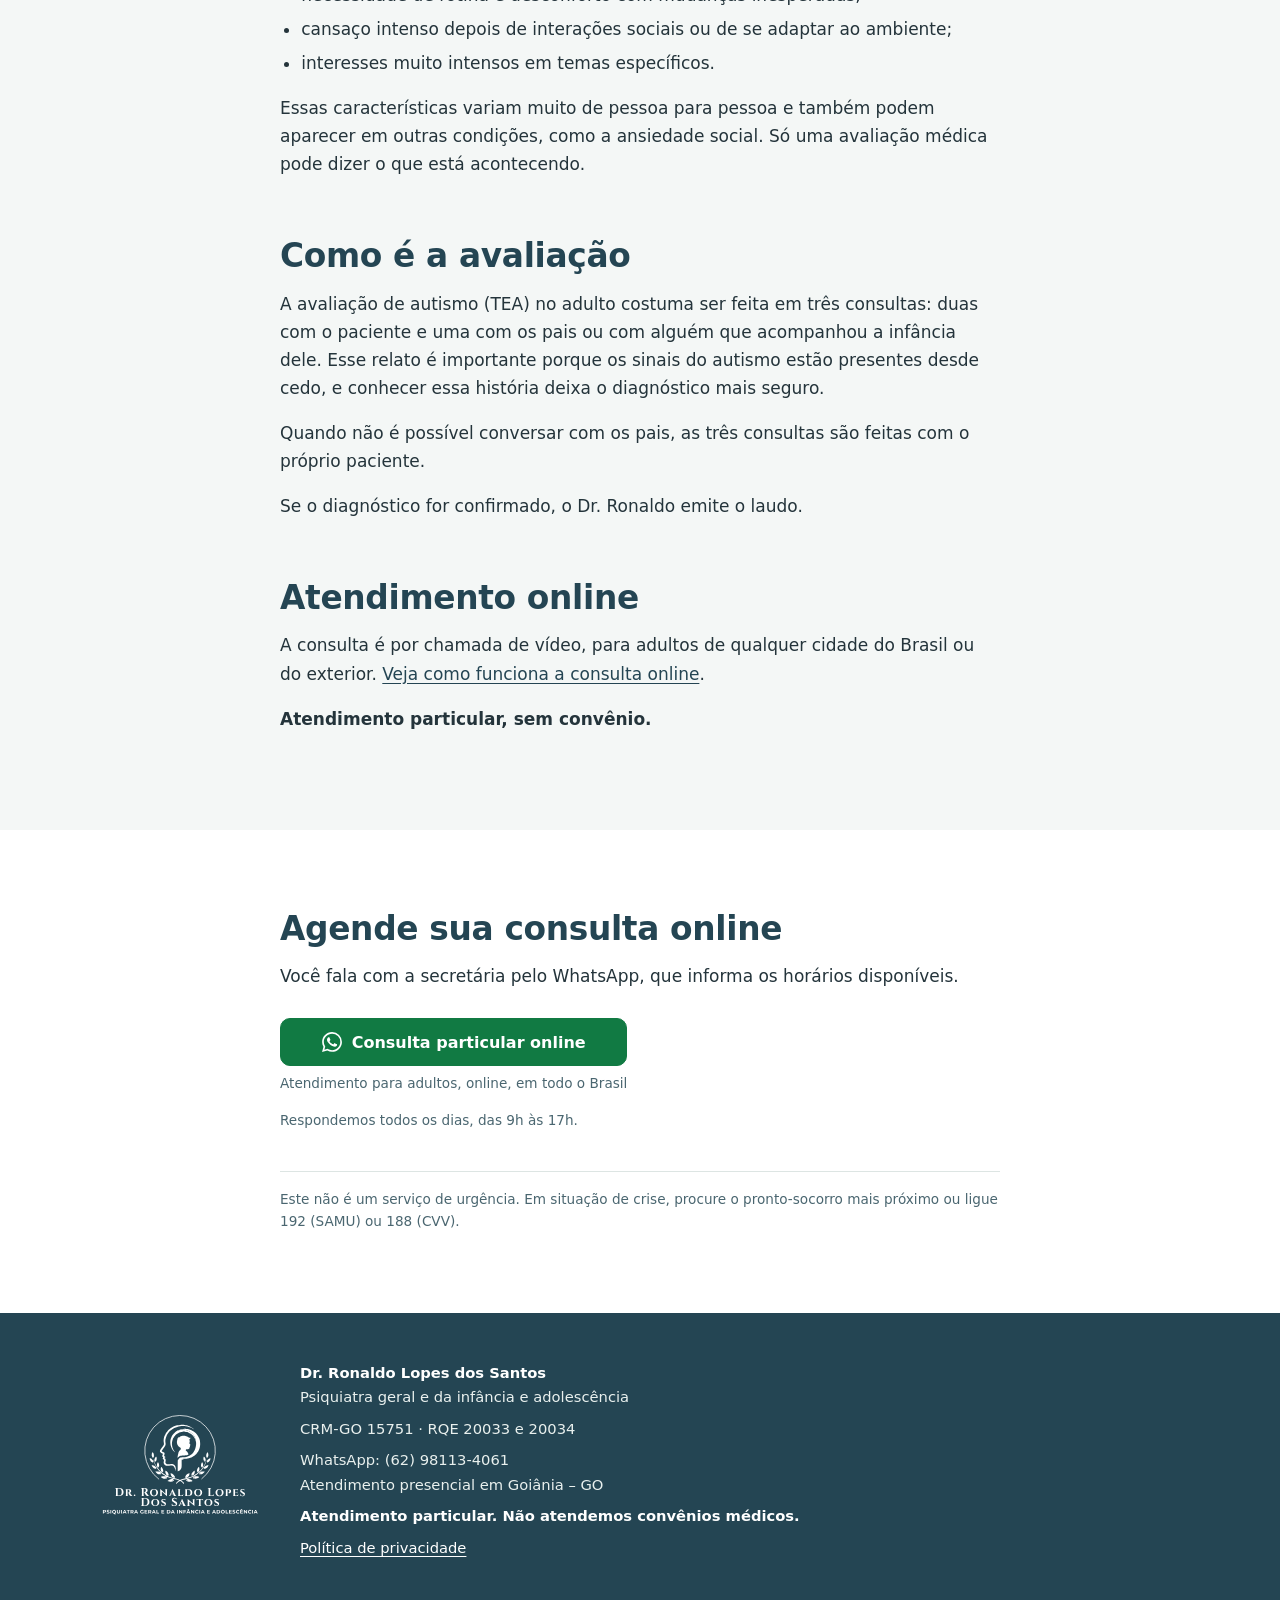
<file: autismo-adulto/index.html>
<!DOCTYPE html>
<html lang="pt-BR">
<head>
<meta charset="UTF-8">
<title>Psiquiatra para Autismo em Adultos | Consulta Online | Dr. Ronaldo Lopes</title>
<meta name="robots" content="max-image-preview:large">
<meta name="description" content="Avaliação de autismo (TEA) em adultos com psiquiatra, por consulta online em todo o Brasil. Dr. Ronaldo Lopes, CRM-GO 15751. Atendimento particular, sem convênio.">
<link rel="canonical" href="https://drronaldolopes.com.br/autismo-adulto/">
<meta property="og:type" content="website">
<meta property="og:locale" content="pt_BR">
<meta property="og:site_name" content="Dr. Ronaldo Lopes">
<meta property="og:title" content="Psiquiatra para Autismo em Adultos | Consulta Online | Dr. Ronaldo Lopes">
<meta property="og:description" content="Avaliação de autismo (TEA) em adultos com psiquiatra, por consulta online em todo o Brasil. Dr. Ronaldo Lopes, CRM-GO 15751. Atendimento particular, sem convênio.">
<meta property="og:url" content="https://drronaldolopes.com.br/autismo-adulto/">
<meta property="og:image" content="https://drronaldolopes.com.br/assets/img/consultorio-1-980x1307.jpeg">
<meta property="og:image:alt" content="Dr. Ronaldo Lopes no consultório">
<meta name="viewport" content="width=device-width, initial-scale=1">
<!-- Google Tag Manager -->
<script>(function(w,d,s,l,i){w[l]=w[l]||[];w[l].push({'gtm.start':
new Date().getTime(),event:'gtm.js'});var f=d.getElementsByTagName(s)[0],
j=d.createElement(s),dl=l!='dataLayer'?'&l='+l:'';j.async=true;j.src=
'https://www.googletagmanager.com/gtm.js?id='+i+dl;f.parentNode.insertBefore(j,f);
})(window,document,'script','dataLayer','GTM-PZ346GTV');</script>
<!-- End Google Tag Manager -->
<link rel="icon" href="../assets/img/favicon-32.png" sizes="32x32">
<link rel="icon" href="../assets/img/favicon-192.png" sizes="192x192">
<link rel="apple-touch-icon" href="../assets/img/apple-touch-icon.png">
<link rel="stylesheet" href="../assets/css/site.css">
</head>
<body>
<!-- Google Tag Manager (noscript) -->
<noscript><iframe src="https://www.googletagmanager.com/ns.html?id=GTM-PZ346GTV" height="0" width="0" style="display:none;visibility:hidden"></iframe></noscript>
<!-- End Google Tag Manager (noscript) -->
<p class="faixa">Atendimento online para todo o Brasil e brasileiros no exterior · Presencial somente em Goiânia</p>
<p class="faixa"><strong>Somente Atendimento Particular. Não atendemos convênios.</strong></p>

<header class="topo">
  <div class="topo__barra">
    <a class="topo__logo" href="../"><img src="../assets/img/logo-horizontal.svg" alt="Dr. Ronaldo Lopes dos Santos, psiquiatra geral e da infância e adolescência" width="300" height="100"></a>
    <nav class="topo__nav" aria-label="Seções">
      <a href="../consulta-online/">Consulta online</a><a href="../#especialidades">Especialidades</a><a href="../#formacao">Formação</a><a href="../#atuacao">Atuação</a><a href="../#experiencia">Experiência</a><a href="../#depoimentos">Depoimentos</a><a href="../blog/">Blog</a><a href="../#contato">Contato</a>
    </nav>
    <a class="botao botao--secundario botao--compacto" href="#agendar">Agendar</a>
    <details class="topo__menu">
      <summary><svg viewBox="0 0 24 24" aria-hidden="true" focusable="false"><path d="M4 7h16M4 12h16M4 17h16" stroke="currentColor" stroke-width="2" stroke-linecap="round"/></svg><span class="so-leitor">Menu</span></summary>
      <nav aria-label="Seções">
        <a href="../consulta-online/">Consulta online</a><a href="../#especialidades">Especialidades</a><a href="../#formacao">Formação</a><a href="../#atuacao">Atuação</a><a href="../#experiencia">Experiência</a><a href="../#depoimentos">Depoimentos</a><a href="../blog/">Blog</a><a href="../#contato">Contato</a>
      </nav>
    </details>
  </div>
</header>

<main>
<section class="secao pagina-topo">
  <div class="conteudo conteudo--estreito">
    <p class="sobretitulo">Consulta online · adultos</p>
    <h1>Autismo em adultos: avaliação com psiquiatra</h1>
    <p class="lead">O transtorno do espectro autista (TEA) acompanha a pessoa desde a infância, mas muitas vezes só é investigado na vida adulta. Se você se reconhece em relatos sobre autismo, ou sempre sentiu que funciona de um jeito diferente, uma consulta com psiquiatra pode ajudar a esclarecer essas dúvidas.</p>
    <p>Atendo adultos por consulta online, em todo o Brasil.</p>
    <div class="agendar" id="agendar"><div class="agendar__botoes"><div class="agendar__opcao"><a class="botao botao--whatsapp" href="https://wa.me/5562981134061?text=Ol%C3%A1%21%20Vim%20pelo%20site%20do%20Dr.%20Ronaldo%20e%20quero%20agendar%20uma%20consulta%20ONLINE%20%28particular%29.%0ANome%20do%20paciente%3A%0AIdade%3A%0ACidade%2Festado%3A" target="_blank" rel="noopener" data-formato="online" data-origem="pagina-autismo-adulto"><svg viewBox="0 0 24 24" aria-hidden="true" focusable="false"><path d="M17.472 14.382c-.297-.149-1.758-.867-2.03-.967-.273-.099-.471-.148-.67.15-.197.297-.767.966-.94 1.164-.173.199-.347.223-.644.075-.297-.15-1.255-.463-2.39-1.475-.883-.788-1.48-1.761-1.653-2.059-.173-.297-.018-.458.13-.606.134-.133.298-.347.446-.52.149-.174.198-.298.298-.497.099-.198.05-.371-.025-.52-.075-.149-.669-1.612-.916-2.207-.242-.579-.487-.5-.669-.51-.173-.008-.371-.01-.57-.01-.198 0-.52.074-.792.372-.272.297-1.04 1.016-1.04 2.479 0 1.462 1.065 2.875 1.213 3.074.149.198 2.096 3.2 5.077 4.487.709.306 1.262.489 1.694.625.712.227 1.36.195 1.871.118.571-.085 1.758-.719 2.006-1.413.248-.694.248-1.289.173-1.413-.074-.124-.272-.198-.57-.347m-5.421 7.403h-.004a9.87 9.87 0 0 1-5.031-1.378l-.361-.214-3.741.982.998-3.648-.235-.374a9.86 9.86 0 0 1-1.51-5.26c.001-5.45 4.436-9.884 9.888-9.884 2.64 0 5.122 1.03 6.988 2.898a9.825 9.825 0 0 1 2.893 6.994c-.003 5.45-4.437 9.884-9.885 9.884m8.413-18.297A11.815 11.815 0 0 0 12.05 0C5.495 0 .16 5.335.157 11.892c0 2.096.547 4.142 1.588 5.945L.057 24l6.305-1.654a11.882 11.882 0 0 0 5.683 1.448h.005c6.554 0 11.89-5.335 11.893-11.893a11.821 11.821 0 0 0-3.48-8.413z"/></svg>Consulta particular online</a><p class="agendar__nota">Atendimento para adultos, online, em todo o Brasil</p></div></div><p class="agendar__valor"><strong>Valor da consulta:</strong> R$ 100 para reservar o horário + 4x de R$ 200 no cartão de crédito.<br>Atendimento particular, não atendemos convênios.</p><p class="agendar__horario">Respondemos todos os dias, das 9h às 17h.</p></div>
    <p class="linha-rqe">Psiquiatra especialista com RQE registrado no CRM. <a href="../#rqe">O que é o RQE?</a></p>
    <p class="credenciais">Dr. Ronaldo Lopes · CRM-GO 15751 · RQE 20033 e 20034</p>
  </div>
</section>

<section class="secao secao--clara">
  <div class="conteudo conteudo--estreito texto">
    <h2>Diagnóstico tardio</h2>
    <p>Por muito tempo, o autismo foi associado apenas aos quadros identificados cedo, na infância. Muitas pessoas com fala e desempenho escolar dentro do esperado cresceram sem que ninguém pensasse nessa possibilidade.</p>
    <p>Outras aprenderam a disfarçar as dificuldades, observando e imitando quem está ao redor. Esse esforço costuma ser cansativo e pode esconder os sinais por muitos anos.</p>
    <p>Hoje, com mais informação disponível, é comum que adultos busquem a avaliação por conta própria, ou depois que um filho ou outro familiar recebe o diagnóstico.</p>

    <h2>Situações que costumam levar à consulta</h2>
    <ul>
      <li>dificuldade para entender regras sociais que ninguém explica ou para sustentar conversas;</li>
      <li>sensibilidade a sons, luzes, cheiros ou texturas;</li>
      <li>necessidade de rotina e desconforto com mudanças inesperadas;</li>
      <li>cansaço intenso depois de interações sociais ou de se adaptar ao ambiente;</li>
      <li>interesses muito intensos em temas específicos.</li>
    </ul>
    <p>Essas características variam muito de pessoa para pessoa e também podem aparecer em outras condições, como a ansiedade social. Só uma avaliação médica pode dizer o que está acontecendo.</p>

    <h2>Como é a avaliação</h2>
    <p>A avaliação de autismo (TEA) no adulto costuma ser feita em três consultas: duas com o paciente e uma com os pais ou com alguém que acompanhou a infância dele. Esse relato é importante porque os sinais do autismo estão presentes desde cedo, e conhecer essa história deixa o diagnóstico mais seguro.</p>
    <p>Quando não é possível conversar com os pais, as três consultas são feitas com o próprio paciente.</p>
    <p>Se o diagnóstico for confirmado, o Dr. Ronaldo emite o laudo.</p>

    <h2>Atendimento online</h2>
    <p>A consulta é por chamada de vídeo, para adultos de qualquer cidade do Brasil ou do exterior. <a href="../consulta-online/">Veja como funciona a consulta online</a>.</p>
    <p><strong>Atendimento particular, sem convênio.</strong></p>
  </div>
</section>

<section class="secao">
  <div class="conteudo conteudo--estreito">
    <h2>Agende sua consulta online</h2>
    <p>Você fala com a secretária pelo WhatsApp, que informa os horários disponíveis.</p>
    <div class="agendar"><div class="agendar__botoes"><div class="agendar__opcao"><a class="botao botao--whatsapp" href="https://wa.me/5562981134061?text=Ol%C3%A1%21%20Vim%20pelo%20site%20do%20Dr.%20Ronaldo%20e%20quero%20agendar%20uma%20consulta%20ONLINE%20%28particular%29.%0ANome%20do%20paciente%3A%0AIdade%3A%0ACidade%2Festado%3A" target="_blank" rel="noopener" data-formato="online" data-origem="pagina-autismo-adulto"><svg viewBox="0 0 24 24" aria-hidden="true" focusable="false"><path d="M17.472 14.382c-.297-.149-1.758-.867-2.03-.967-.273-.099-.471-.148-.67.15-.197.297-.767.966-.94 1.164-.173.199-.347.223-.644.075-.297-.15-1.255-.463-2.39-1.475-.883-.788-1.48-1.761-1.653-2.059-.173-.297-.018-.458.13-.606.134-.133.298-.347.446-.52.149-.174.198-.298.298-.497.099-.198.05-.371-.025-.52-.075-.149-.669-1.612-.916-2.207-.242-.579-.487-.5-.669-.51-.173-.008-.371-.01-.57-.01-.198 0-.52.074-.792.372-.272.297-1.04 1.016-1.04 2.479 0 1.462 1.065 2.875 1.213 3.074.149.198 2.096 3.2 5.077 4.487.709.306 1.262.489 1.694.625.712.227 1.36.195 1.871.118.571-.085 1.758-.719 2.006-1.413.248-.694.248-1.289.173-1.413-.074-.124-.272-.198-.57-.347m-5.421 7.403h-.004a9.87 9.87 0 0 1-5.031-1.378l-.361-.214-3.741.982.998-3.648-.235-.374a9.86 9.86 0 0 1-1.51-5.26c.001-5.45 4.436-9.884 9.888-9.884 2.64 0 5.122 1.03 6.988 2.898a9.825 9.825 0 0 1 2.893 6.994c-.003 5.45-4.437 9.884-9.885 9.884m8.413-18.297A11.815 11.815 0 0 0 12.05 0C5.495 0 .16 5.335.157 11.892c0 2.096.547 4.142 1.588 5.945L.057 24l6.305-1.654a11.882 11.882 0 0 0 5.683 1.448h.005c6.554 0 11.89-5.335 11.893-11.893a11.821 11.821 0 0 0-3.48-8.413z"/></svg>Consulta particular online</a><p class="agendar__nota">Atendimento para adultos, online, em todo o Brasil</p></div></div><p class="agendar__horario">Respondemos todos os dias, das 9h às 17h.</p></div>
    <p class="aviso">Este não é um serviço de urgência. Em situação de crise, procure o pronto-socorro mais próximo ou ligue 192 (SAMU) ou 188 (CVV).</p>
  </div>
</section>
</main>

<footer class="rodape">
  <div class="conteudo rodape__grade">
    <img src="../assets/img/logo-vertical-branco.svg" alt="Dr. Ronaldo Lopes dos Santos" width="160" height="103" loading="lazy">
    <div>
      <p><strong>Dr. Ronaldo Lopes dos Santos</strong><br>Psiquiatra geral e da infância e adolescência</p>
      <p>CRM-GO 15751 · RQE 20033 e 20034</p>
      <p>WhatsApp: (62) 98113-4061<br>Atendimento presencial em Goiânia – GO</p>
      <p><strong>Atendimento particular. Não atendemos convênios médicos.</strong></p>
      <p><a href="../politica-de-privacidade/">Política de privacidade</a></p>
    </div>
  </div>
</footer>
<a class="bolha" href="#agendar" aria-label="Agendar consulta online pelo WhatsApp"><svg viewBox="0 0 24 24" aria-hidden="true" focusable="false"><path d="M17.472 14.382c-.297-.149-1.758-.867-2.03-.967-.273-.099-.471-.148-.67.15-.197.297-.767.966-.94 1.164-.173.199-.347.223-.644.075-.297-.15-1.255-.463-2.39-1.475-.883-.788-1.48-1.761-1.653-2.059-.173-.297-.018-.458.13-.606.134-.133.298-.347.446-.52.149-.174.198-.298.298-.497.099-.198.05-.371-.025-.52-.075-.149-.669-1.612-.916-2.207-.242-.579-.487-.5-.669-.51-.173-.008-.371-.01-.57-.01-.198 0-.52.074-.792.372-.272.297-1.04 1.016-1.04 2.479 0 1.462 1.065 2.875 1.213 3.074.149.198 2.096 3.2 5.077 4.487.709.306 1.262.489 1.694.625.712.227 1.36.195 1.871.118.571-.085 1.758-.719 2.006-1.413.248-.694.248-1.289.173-1.413-.074-.124-.272-.198-.57-.347m-5.421 7.403h-.004a9.87 9.87 0 0 1-5.031-1.378l-.361-.214-3.741.982.998-3.648-.235-.374a9.86 9.86 0 0 1-1.51-5.26c.001-5.45 4.436-9.884 9.888-9.884 2.64 0 5.122 1.03 6.988 2.898a9.825 9.825 0 0 1 2.893 6.994c-.003 5.45-4.437 9.884-9.885 9.884m8.413-18.297A11.815 11.815 0 0 0 12.05 0C5.495 0 .16 5.335.157 11.892c0 2.096.547 4.142 1.588 5.945L.057 24l6.305-1.654a11.882 11.882 0 0 0 5.683 1.448h.005c6.554 0 11.89-5.335 11.893-11.893a11.821 11.821 0 0 0-3.48-8.413z"/></svg></a>
<script src="../assets/js/site.js" defer></script>
</body>
</html>
</file>
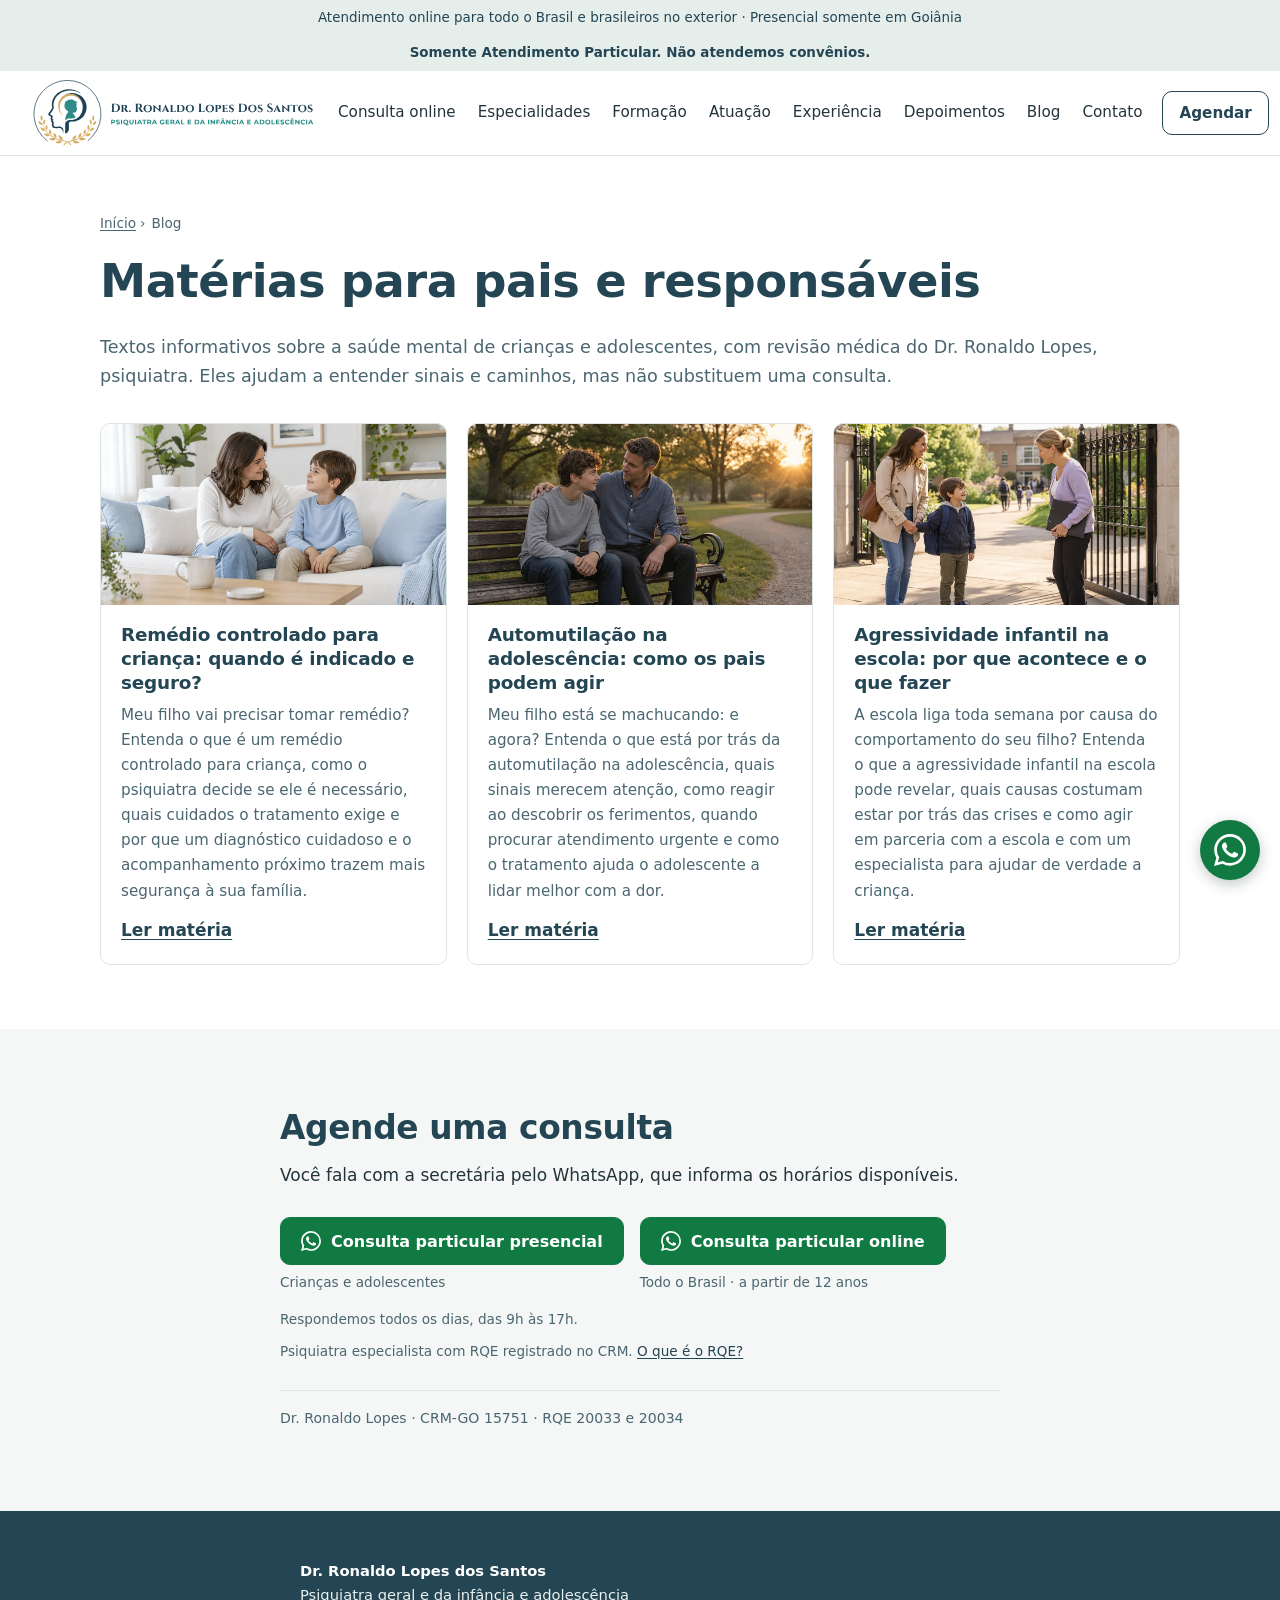
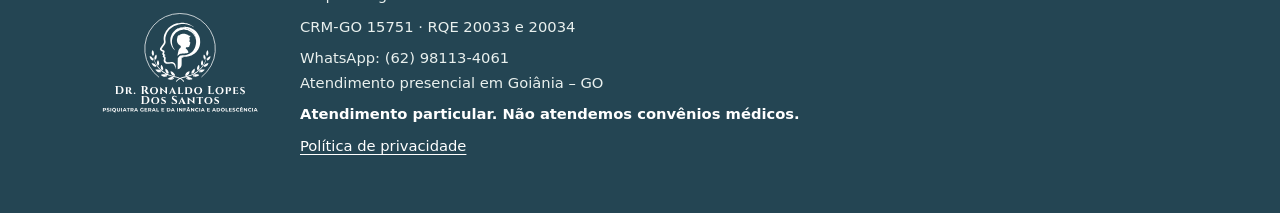
<file: blog/index.html>
<!DOCTYPE html>
<html lang="pt-BR">
<head>
<meta charset="UTF-8">
<title>Blog | Dr. Ronaldo Lopes</title>
<meta name="robots" content="max-image-preview:large">
<meta name="description" content="Matérias informativas sobre saúde mental de crianças e adolescentes, com revisão médica do Dr. Ronaldo Lopes (CRM-GO 15751), psiquiatra.">
<link rel="canonical" href="https://drronaldolopes.com.br/blog/">
<meta property="og:type" content="website">
<meta property="og:locale" content="pt_BR">
<meta property="og:site_name" content="Dr. Ronaldo Lopes">
<meta property="og:title" content="Blog | Dr. Ronaldo Lopes">
<meta property="og:description" content="Matérias informativas sobre saúde mental de crianças e adolescentes, com revisão médica do Dr. Ronaldo Lopes (CRM-GO 15751), psiquiatra.">
<meta property="og:url" content="https://drronaldolopes.com.br/blog/">
<meta property="og:image" content="https://drronaldolopes.com.br/assets/img/consultorio-1-980x1307.jpeg">
<meta property="og:image:alt" content="Dr. Ronaldo Lopes no consultório">
<meta name="viewport" content="width=device-width, initial-scale=1">
<!-- Google Tag Manager -->
<script>(function(w,d,s,l,i){w[l]=w[l]||[];w[l].push({'gtm.start':
new Date().getTime(),event:'gtm.js'});var f=d.getElementsByTagName(s)[0],
j=d.createElement(s),dl=l!='dataLayer'?'&l='+l:'';j.async=true;j.src=
'https://www.googletagmanager.com/gtm.js?id='+i+dl;f.parentNode.insertBefore(j,f);
})(window,document,'script','dataLayer','GTM-PZ346GTV');</script>
<!-- End Google Tag Manager -->
<link rel="icon" href="../assets/img/favicon-32.png" sizes="32x32">
<link rel="icon" href="../assets/img/favicon-192.png" sizes="192x192">
<link rel="apple-touch-icon" href="../assets/img/apple-touch-icon.png">
<link rel="stylesheet" href="../assets/css/site.css">
</head>
<body>
<!-- Google Tag Manager (noscript) -->
<noscript><iframe src="https://www.googletagmanager.com/ns.html?id=GTM-PZ346GTV" height="0" width="0" style="display:none;visibility:hidden"></iframe></noscript>
<!-- End Google Tag Manager (noscript) -->
<p class="faixa">Atendimento online para todo o Brasil e brasileiros no exterior · Presencial somente em Goiânia</p>
<p class="faixa"><strong>Somente Atendimento Particular. Não atendemos convênios.</strong></p>

<header class="topo">
  <div class="topo__barra">
    <a class="topo__logo" href="../"><img src="../assets/img/logo-horizontal.svg" alt="Dr. Ronaldo Lopes dos Santos, psiquiatra geral e da infância e adolescência" width="300" height="100"></a>
    <nav class="topo__nav" aria-label="Seções">
      <a href="../consulta-online/">Consulta online</a><a href="../#especialidades">Especialidades</a><a href="../#formacao">Formação</a><a href="../#atuacao">Atuação</a><a href="../#experiencia">Experiência</a><a href="../#depoimentos">Depoimentos</a><a href="../blog/">Blog</a><a href="../#contato">Contato</a>
    </nav>
    <a class="botao botao--secundario botao--compacto" href="#agendar">Agendar</a>
    <details class="topo__menu">
      <summary><svg viewBox="0 0 24 24" aria-hidden="true" focusable="false"><path d="M4 7h16M4 12h16M4 17h16" stroke="currentColor" stroke-width="2" stroke-linecap="round"/></svg><span class="so-leitor">Menu</span></summary>
      <nav aria-label="Seções">
        <a href="../consulta-online/">Consulta online</a><a href="../#especialidades">Especialidades</a><a href="../#formacao">Formação</a><a href="../#atuacao">Atuação</a><a href="../#experiencia">Experiência</a><a href="../#depoimentos">Depoimentos</a><a href="../blog/">Blog</a><a href="../#contato">Contato</a>
      </nav>
    </details>
  </div>
</header>

<main>
<section class="secao pagina-topo">
  <div class="conteudo">
    <nav class="trilha" aria-label="Trilha de navegação"><ol><li><a href="../">Início</a></li><li aria-current="page">Blog</li></ol></nav>
    <h1>Matérias para pais e responsáveis</h1>
    <p class="lead">Textos informativos sobre a saúde mental de crianças e adolescentes, com revisão médica do Dr. Ronaldo Lopes, psiquiatra. Eles ajudam a entender sinais e caminhos, mas não substituem uma consulta.</p>
    <ul class="blog-cards"><li class="blog-card"><a class="blog-card__capa" href="../blog/remedio-controlado-para-crianca/" tabindex="-1" aria-hidden="true"><picture><source srcset="../assets/img/blog/capa-remedio-controlado-para-crianca.webp?v=2" type="image/webp"><img src="../assets/img/blog/capa-remedio-controlado-para-crianca.jpg?v=2" width="1200" height="630" alt="Mãe e filho conversando tranquilamente no sofá da sala" fetchpriority="high" decoding="async"></picture></a><h2><a href="../blog/remedio-controlado-para-crianca/">Remédio controlado para criança: quando é indicado e seguro?</a></h2><p>Meu filho vai precisar tomar remédio? Entenda o que é um remédio controlado para criança, como o psiquiatra decide se ele é necessário, quais cuidados o tratamento exige e por que um diagnóstico cuidadoso e o acompanhamento próximo trazem mais segurança à sua família.</p><a class="blog-card__ler" href="../blog/remedio-controlado-para-crianca/">Ler matéria<span class="so-leitor">: Remédio controlado para criança: quando é indicado e seguro?</span></a></li><li class="blog-card"><a class="blog-card__capa" href="../blog/automutilacao-na-adolescencia-como-agir/" tabindex="-1" aria-hidden="true"><picture><source srcset="../assets/img/blog/capa-automutilacao-na-adolescencia.webp?v=2" type="image/webp"><img src="../assets/img/blog/capa-automutilacao-na-adolescencia.jpg?v=2" width="1200" height="630" alt="Pai e filho adolescente sentados em um banco de praça ao entardecer, em gesto de acolhimento" loading="lazy" decoding="async"></picture></a><h2><a href="../blog/automutilacao-na-adolescencia-como-agir/">Automutilação na adolescência: como os pais podem agir</a></h2><p>Meu filho está se machucando: e agora? Entenda o que está por trás da automutilação na adolescência, quais sinais merecem atenção, como reagir ao descobrir os ferimentos, quando procurar atendimento urgente e como o tratamento ajuda o adolescente a lidar melhor com a dor.</p><a class="blog-card__ler" href="../blog/automutilacao-na-adolescencia-como-agir/">Ler matéria<span class="so-leitor">: Automutilação na adolescência: como os pais podem agir</span></a></li><li class="blog-card"><a class="blog-card__capa" href="../blog/agressividade-infantil-na-escola/" tabindex="-1" aria-hidden="true"><picture><source srcset="../assets/img/blog/capa-agressividade-infantil-na-escola.webp?v=2" type="image/webp"><img src="../assets/img/blog/capa-agressividade-infantil-na-escola.jpg?v=2" width="1200" height="630" alt="Mãe e filho com mochila conversando com uma professora no portão da escola" loading="lazy" decoding="async"></picture></a><h2><a href="../blog/agressividade-infantil-na-escola/">Agressividade infantil na escola: por que acontece e o que fazer</a></h2><p>A escola liga toda semana por causa do comportamento do seu filho? Entenda o que a agressividade infantil na escola pode revelar, quais causas costumam estar por trás das crises e como agir em parceria com a escola e com um especialista para ajudar de verdade a criança.</p><a class="blog-card__ler" href="../blog/agressividade-infantil-na-escola/">Ler matéria<span class="so-leitor">: Agressividade infantil na escola: por que acontece e o que fazer</span></a></li></ul>
  </div>
</section>

<section class="secao secao--clara">
  <div class="conteudo conteudo--estreito">
    <h2>Agende uma consulta</h2>
    <p>Você fala com a secretária pelo WhatsApp, que informa os horários disponíveis.</p>
    <div class="agendar" id="agendar"><div class="agendar__botoes"><div class="agendar__opcao"><a class="botao botao--whatsapp" href="https://wa.me/5562981134061?text=Ol%C3%A1%21%20Vim%20pelo%20site%20do%20Dr.%20Ronaldo%20e%20quero%20agendar%20uma%20consulta%20PRESENCIAL%20em%20Goi%C3%A2nia%20%28particular%29.%0ANome%20do%20paciente%3A%0AIdade%3A%0ACidade%3A" target="_blank" rel="noopener" data-formato="presencial" data-origem="pagina-blog"><svg viewBox="0 0 24 24" aria-hidden="true" focusable="false"><path d="M17.472 14.382c-.297-.149-1.758-.867-2.03-.967-.273-.099-.471-.148-.67.15-.197.297-.767.966-.94 1.164-.173.199-.347.223-.644.075-.297-.15-1.255-.463-2.39-1.475-.883-.788-1.48-1.761-1.653-2.059-.173-.297-.018-.458.13-.606.134-.133.298-.347.446-.52.149-.174.198-.298.298-.497.099-.198.05-.371-.025-.52-.075-.149-.669-1.612-.916-2.207-.242-.579-.487-.5-.669-.51-.173-.008-.371-.01-.57-.01-.198 0-.52.074-.792.372-.272.297-1.04 1.016-1.04 2.479 0 1.462 1.065 2.875 1.213 3.074.149.198 2.096 3.2 5.077 4.487.709.306 1.262.489 1.694.625.712.227 1.36.195 1.871.118.571-.085 1.758-.719 2.006-1.413.248-.694.248-1.289.173-1.413-.074-.124-.272-.198-.57-.347m-5.421 7.403h-.004a9.87 9.87 0 0 1-5.031-1.378l-.361-.214-3.741.982.998-3.648-.235-.374a9.86 9.86 0 0 1-1.51-5.26c.001-5.45 4.436-9.884 9.888-9.884 2.64 0 5.122 1.03 6.988 2.898a9.825 9.825 0 0 1 2.893 6.994c-.003 5.45-4.437 9.884-9.885 9.884m8.413-18.297A11.815 11.815 0 0 0 12.05 0C5.495 0 .16 5.335.157 11.892c0 2.096.547 4.142 1.588 5.945L.057 24l6.305-1.654a11.882 11.882 0 0 0 5.683 1.448h.005c6.554 0 11.89-5.335 11.893-11.893a11.821 11.821 0 0 0-3.48-8.413z"/></svg>Consulta particular presencial</a><p class="agendar__nota">Crianças e adolescentes</p></div><div class="agendar__opcao"><a class="botao botao--whatsapp" href="https://wa.me/5562981134061?text=Ol%C3%A1%21%20Vim%20pelo%20site%20do%20Dr.%20Ronaldo%20e%20quero%20agendar%20uma%20consulta%20ONLINE%20%28particular%29.%0ANome%20do%20paciente%3A%0AIdade%3A%0ACidade%2Festado%3A" target="_blank" rel="noopener" data-formato="online" data-origem="pagina-blog"><svg viewBox="0 0 24 24" aria-hidden="true" focusable="false"><path d="M17.472 14.382c-.297-.149-1.758-.867-2.03-.967-.273-.099-.471-.148-.67.15-.197.297-.767.966-.94 1.164-.173.199-.347.223-.644.075-.297-.15-1.255-.463-2.39-1.475-.883-.788-1.48-1.761-1.653-2.059-.173-.297-.018-.458.13-.606.134-.133.298-.347.446-.52.149-.174.198-.298.298-.497.099-.198.05-.371-.025-.52-.075-.149-.669-1.612-.916-2.207-.242-.579-.487-.5-.669-.51-.173-.008-.371-.01-.57-.01-.198 0-.52.074-.792.372-.272.297-1.04 1.016-1.04 2.479 0 1.462 1.065 2.875 1.213 3.074.149.198 2.096 3.2 5.077 4.487.709.306 1.262.489 1.694.625.712.227 1.36.195 1.871.118.571-.085 1.758-.719 2.006-1.413.248-.694.248-1.289.173-1.413-.074-.124-.272-.198-.57-.347m-5.421 7.403h-.004a9.87 9.87 0 0 1-5.031-1.378l-.361-.214-3.741.982.998-3.648-.235-.374a9.86 9.86 0 0 1-1.51-5.26c.001-5.45 4.436-9.884 9.888-9.884 2.64 0 5.122 1.03 6.988 2.898a9.825 9.825 0 0 1 2.893 6.994c-.003 5.45-4.437 9.884-9.885 9.884m8.413-18.297A11.815 11.815 0 0 0 12.05 0C5.495 0 .16 5.335.157 11.892c0 2.096.547 4.142 1.588 5.945L.057 24l6.305-1.654a11.882 11.882 0 0 0 5.683 1.448h.005c6.554 0 11.89-5.335 11.893-11.893a11.821 11.821 0 0 0-3.48-8.413z"/></svg>Consulta particular online</a><p class="agendar__nota">Todo o Brasil · a partir de 12 anos</p></div></div><p class="agendar__horario">Respondemos todos os dias, das 9h às 17h.</p></div>
    <p class="linha-rqe">Psiquiatra especialista com RQE registrado no CRM. <a href="../#rqe">O que é o RQE?</a></p>
    <p class="credenciais">Dr. Ronaldo Lopes · CRM-GO 15751 · RQE 20033 e 20034</p>
  </div>
</section>
</main>

<footer class="rodape">
  <div class="conteudo rodape__grade">
    <img src="../assets/img/logo-vertical-branco.svg" alt="Dr. Ronaldo Lopes dos Santos" width="160" height="103" loading="lazy">
    <div>
      <p><strong>Dr. Ronaldo Lopes dos Santos</strong><br>Psiquiatra geral e da infância e adolescência</p>
      <p>CRM-GO 15751 · RQE 20033 e 20034</p>
      <p>WhatsApp: (62) 98113-4061<br>Atendimento presencial em Goiânia – GO</p>
      <p><strong>Atendimento particular. Não atendemos convênios médicos.</strong></p>
      <p><a href="../politica-de-privacidade/">Política de privacidade</a></p>
    </div>
  </div>
</footer>
<a class="bolha" href="#agendar" aria-label="Agendar consulta pelo WhatsApp: escolher presencial ou online"><svg viewBox="0 0 24 24" aria-hidden="true" focusable="false"><path d="M17.472 14.382c-.297-.149-1.758-.867-2.03-.967-.273-.099-.471-.148-.67.15-.197.297-.767.966-.94 1.164-.173.199-.347.223-.644.075-.297-.15-1.255-.463-2.39-1.475-.883-.788-1.48-1.761-1.653-2.059-.173-.297-.018-.458.13-.606.134-.133.298-.347.446-.52.149-.174.198-.298.298-.497.099-.198.05-.371-.025-.52-.075-.149-.669-1.612-.916-2.207-.242-.579-.487-.5-.669-.51-.173-.008-.371-.01-.57-.01-.198 0-.52.074-.792.372-.272.297-1.04 1.016-1.04 2.479 0 1.462 1.065 2.875 1.213 3.074.149.198 2.096 3.2 5.077 4.487.709.306 1.262.489 1.694.625.712.227 1.36.195 1.871.118.571-.085 1.758-.719 2.006-1.413.248-.694.248-1.289.173-1.413-.074-.124-.272-.198-.57-.347m-5.421 7.403h-.004a9.87 9.87 0 0 1-5.031-1.378l-.361-.214-3.741.982.998-3.648-.235-.374a9.86 9.86 0 0 1-1.51-5.26c.001-5.45 4.436-9.884 9.888-9.884 2.64 0 5.122 1.03 6.988 2.898a9.825 9.825 0 0 1 2.893 6.994c-.003 5.45-4.437 9.884-9.885 9.884m8.413-18.297A11.815 11.815 0 0 0 12.05 0C5.495 0 .16 5.335.157 11.892c0 2.096.547 4.142 1.588 5.945L.057 24l6.305-1.654a11.882 11.882 0 0 0 5.683 1.448h.005c6.554 0 11.89-5.335 11.893-11.893a11.821 11.821 0 0 0-3.48-8.413z"/></svg></a>
<script src="../assets/js/site.js" defer></script>
</body>
</html>
</file>
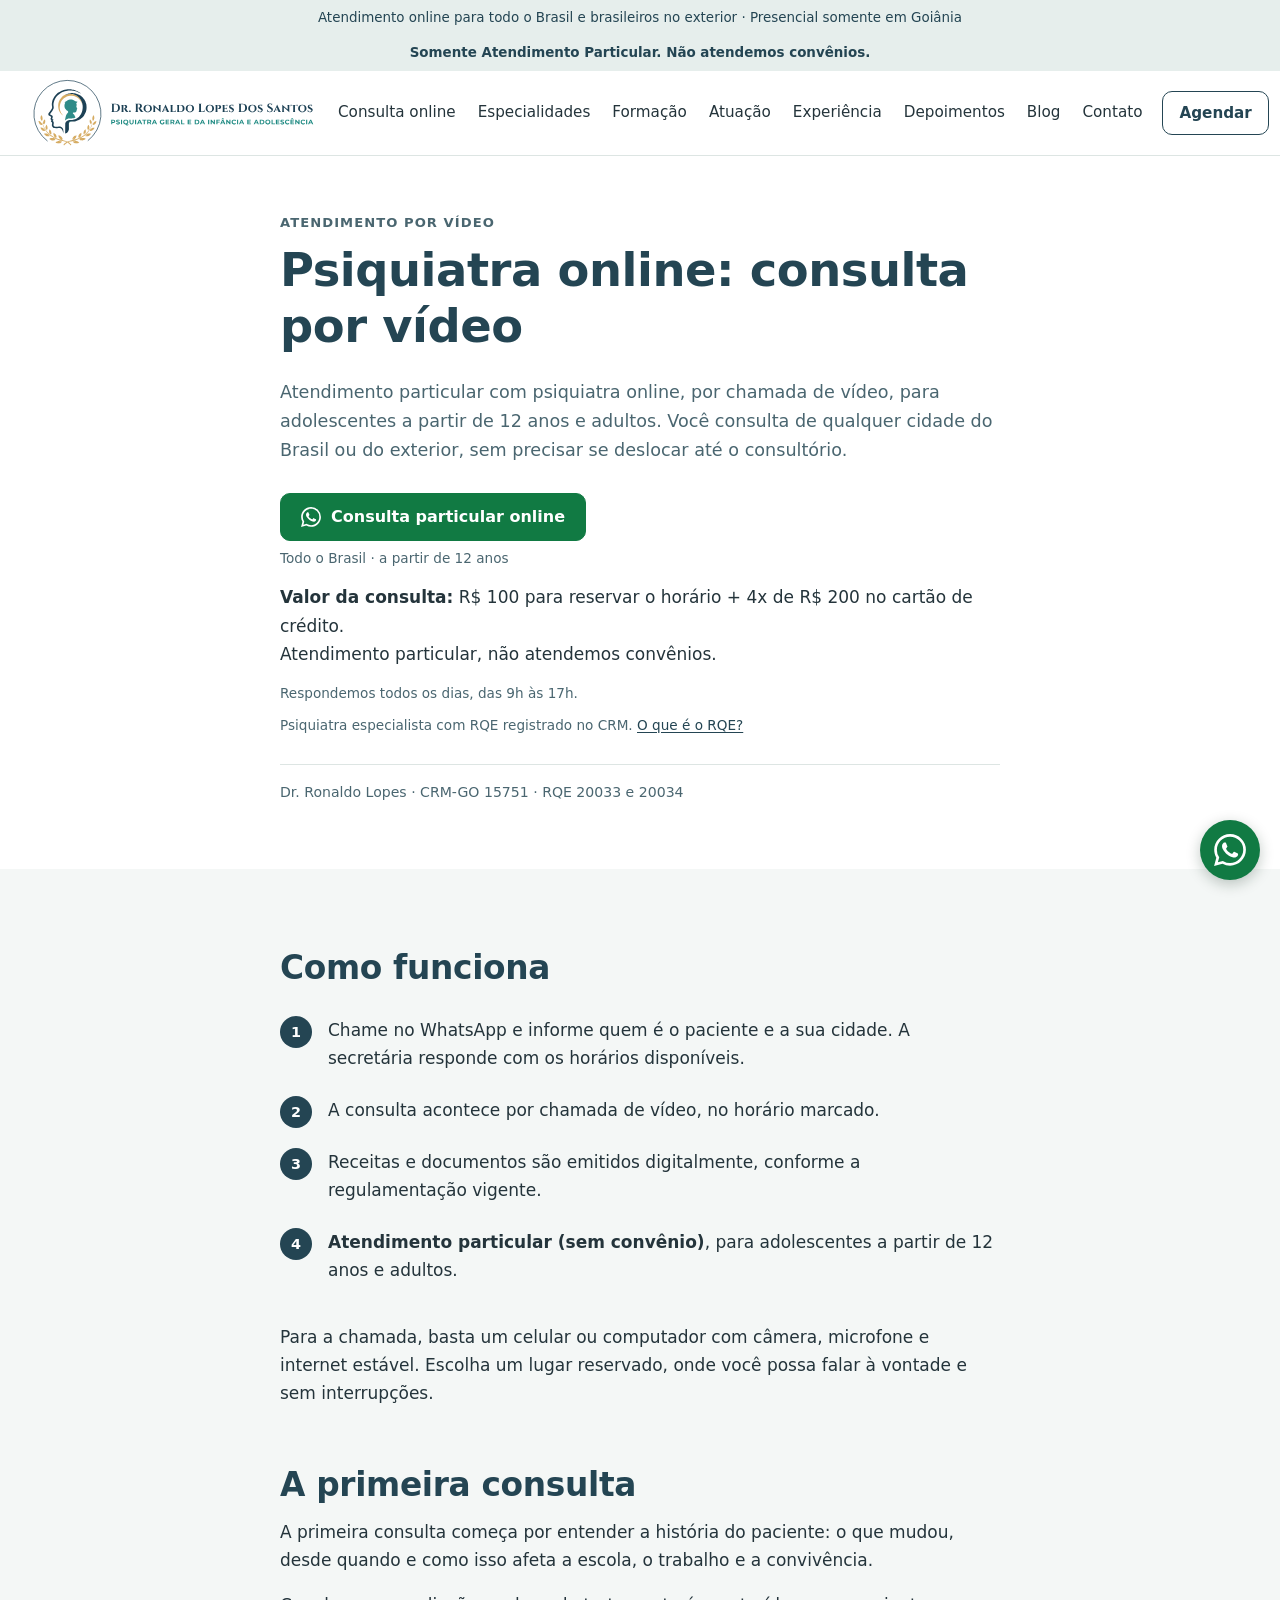
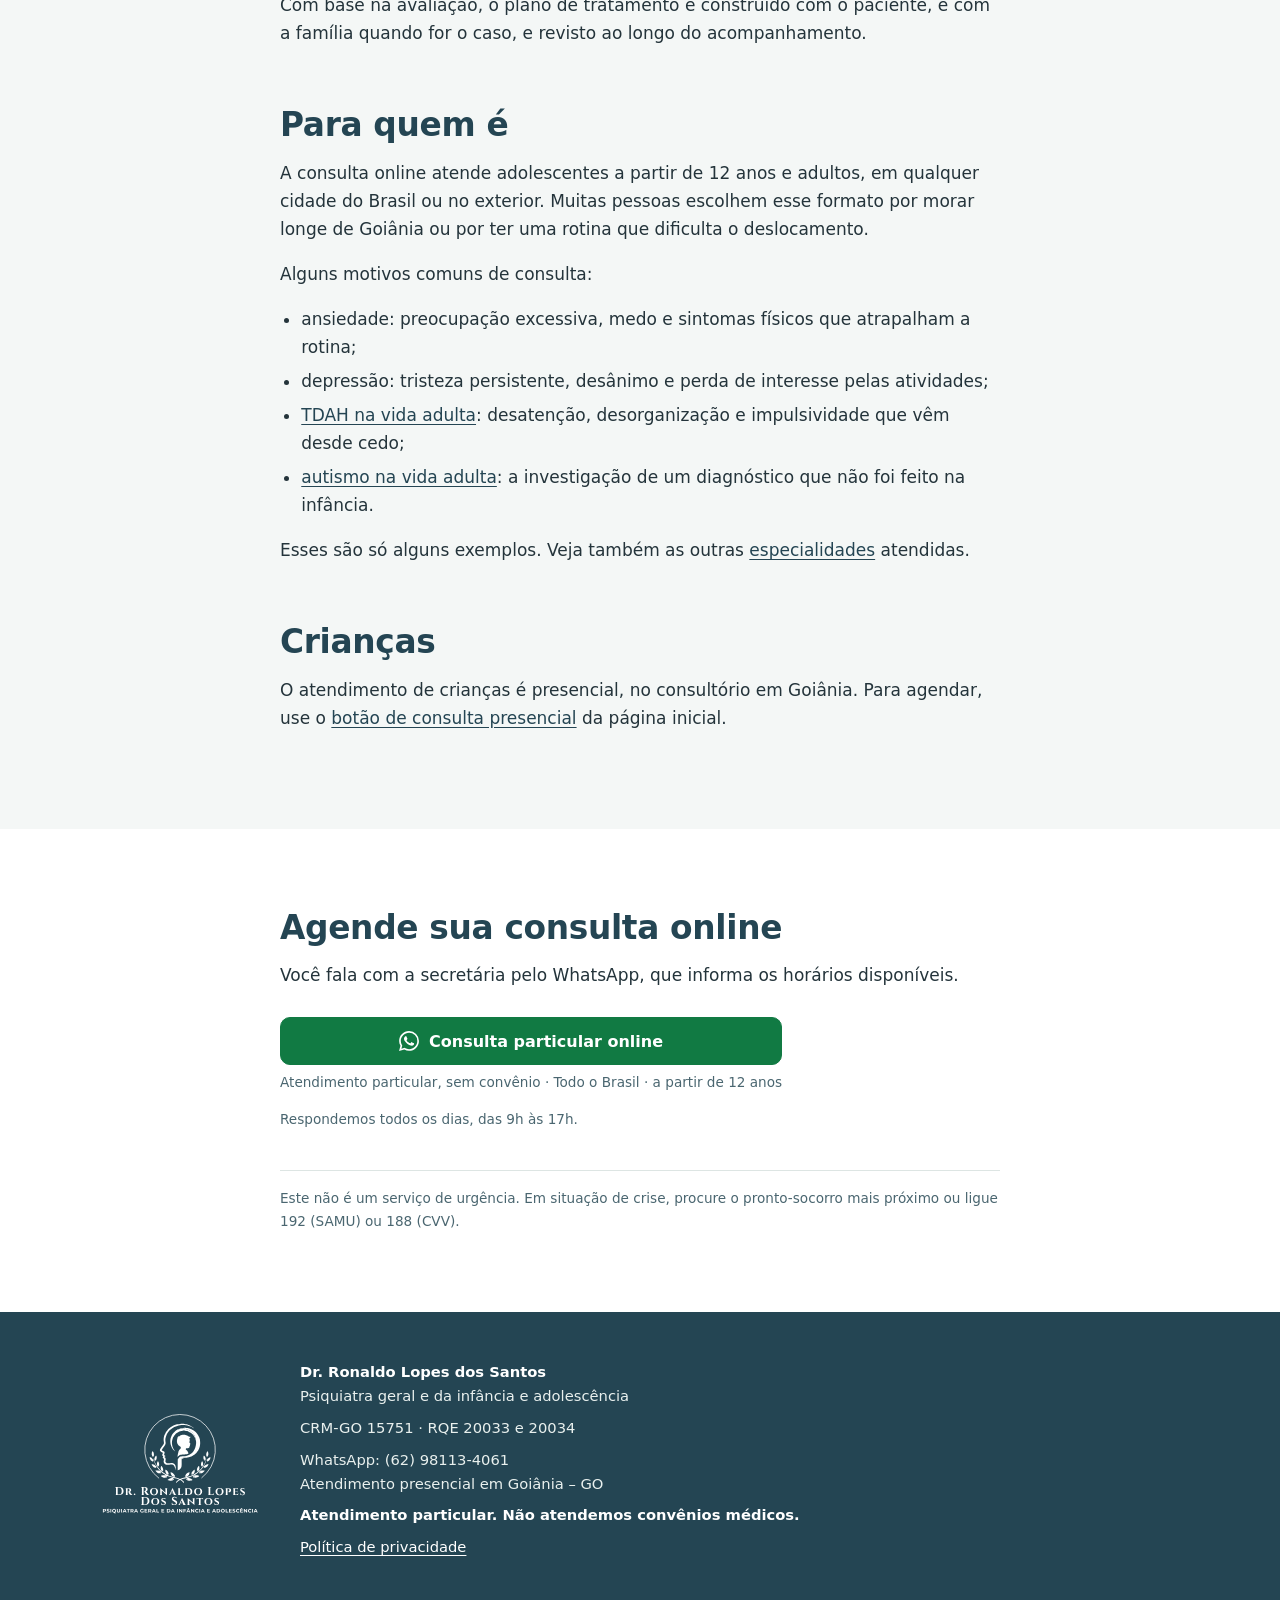
<file: consulta-online/index.html>
<!DOCTYPE html>
<html lang="pt-BR">
<head>
<meta charset="UTF-8">
<title>Psiquiatra Online | Consulta por Vídeo | Dr. Ronaldo Lopes</title>
<meta name="robots" content="max-image-preview:large">
<meta name="description" content="Consulta psiquiátrica online, por vídeo, com o Dr. Ronaldo Lopes (CRM-GO 15751). Atendimento particular para adolescentes a partir de 12 anos e adultos, em todo o Brasil e no exterior.">
<link rel="canonical" href="https://drronaldolopes.com.br/consulta-online/">
<meta property="og:type" content="website">
<meta property="og:locale" content="pt_BR">
<meta property="og:site_name" content="Dr. Ronaldo Lopes">
<meta property="og:title" content="Psiquiatra Online | Consulta por Vídeo | Dr. Ronaldo Lopes">
<meta property="og:description" content="Consulta psiquiátrica online, por vídeo, com o Dr. Ronaldo Lopes (CRM-GO 15751). Atendimento particular para adolescentes a partir de 12 anos e adultos, em todo o Brasil e no exterior.">
<meta property="og:url" content="https://drronaldolopes.com.br/consulta-online/">
<meta property="og:image" content="https://drronaldolopes.com.br/assets/img/consultorio-1-980x1307.jpeg">
<meta property="og:image:alt" content="Dr. Ronaldo Lopes no consultório">
<meta name="viewport" content="width=device-width, initial-scale=1">
<!-- Google Tag Manager -->
<script>(function(w,d,s,l,i){w[l]=w[l]||[];w[l].push({'gtm.start':
new Date().getTime(),event:'gtm.js'});var f=d.getElementsByTagName(s)[0],
j=d.createElement(s),dl=l!='dataLayer'?'&l='+l:'';j.async=true;j.src=
'https://www.googletagmanager.com/gtm.js?id='+i+dl;f.parentNode.insertBefore(j,f);
})(window,document,'script','dataLayer','GTM-PZ346GTV');</script>
<!-- End Google Tag Manager -->
<link rel="icon" href="../assets/img/favicon-32.png" sizes="32x32">
<link rel="icon" href="../assets/img/favicon-192.png" sizes="192x192">
<link rel="apple-touch-icon" href="../assets/img/apple-touch-icon.png">
<link rel="stylesheet" href="../assets/css/site.css">
</head>
<body>
<!-- Google Tag Manager (noscript) -->
<noscript><iframe src="https://www.googletagmanager.com/ns.html?id=GTM-PZ346GTV" height="0" width="0" style="display:none;visibility:hidden"></iframe></noscript>
<!-- End Google Tag Manager (noscript) -->
<p class="faixa">Atendimento online para todo o Brasil e brasileiros no exterior · Presencial somente em Goiânia</p>
<p class="faixa"><strong>Somente Atendimento Particular. Não atendemos convênios.</strong></p>

<header class="topo">
  <div class="topo__barra">
    <a class="topo__logo" href="../"><img src="../assets/img/logo-horizontal.svg" alt="Dr. Ronaldo Lopes dos Santos, psiquiatra geral e da infância e adolescência" width="300" height="100"></a>
    <nav class="topo__nav" aria-label="Seções">
      <a href="../consulta-online/">Consulta online</a><a href="../#especialidades">Especialidades</a><a href="../#formacao">Formação</a><a href="../#atuacao">Atuação</a><a href="../#experiencia">Experiência</a><a href="../#depoimentos">Depoimentos</a><a href="../blog/">Blog</a><a href="../#contato">Contato</a>
    </nav>
    <a class="botao botao--secundario botao--compacto" href="#agendar">Agendar</a>
    <details class="topo__menu">
      <summary><svg viewBox="0 0 24 24" aria-hidden="true" focusable="false"><path d="M4 7h16M4 12h16M4 17h16" stroke="currentColor" stroke-width="2" stroke-linecap="round"/></svg><span class="so-leitor">Menu</span></summary>
      <nav aria-label="Seções">
        <a href="../consulta-online/">Consulta online</a><a href="../#especialidades">Especialidades</a><a href="../#formacao">Formação</a><a href="../#atuacao">Atuação</a><a href="../#experiencia">Experiência</a><a href="../#depoimentos">Depoimentos</a><a href="../blog/">Blog</a><a href="../#contato">Contato</a>
      </nav>
    </details>
  </div>
</header>

<main>
<section class="secao pagina-topo">
  <div class="conteudo conteudo--estreito">
    <p class="sobretitulo">Atendimento por vídeo</p>
    <h1>Psiquiatra online: consulta por vídeo</h1>
    <p class="lead">Atendimento particular com psiquiatra online, por chamada de vídeo, para adolescentes a partir de 12 anos e adultos. Você consulta de qualquer cidade do Brasil ou do exterior, sem precisar se deslocar até o consultório.</p>
    <div class="agendar" id="agendar"><div class="agendar__botoes"><div class="agendar__opcao"><a class="botao botao--whatsapp" href="https://wa.me/5562981134061?text=Ol%C3%A1%21%20Vim%20pelo%20site%20do%20Dr.%20Ronaldo%20e%20quero%20agendar%20uma%20consulta%20ONLINE%20%28particular%29.%0ANome%20do%20paciente%3A%0AIdade%3A%0ACidade%2Festado%3A" target="_blank" rel="noopener" data-formato="online" data-origem="pagina-consulta-online"><svg viewBox="0 0 24 24" aria-hidden="true" focusable="false"><path d="M17.472 14.382c-.297-.149-1.758-.867-2.03-.967-.273-.099-.471-.148-.67.15-.197.297-.767.966-.94 1.164-.173.199-.347.223-.644.075-.297-.15-1.255-.463-2.39-1.475-.883-.788-1.48-1.761-1.653-2.059-.173-.297-.018-.458.13-.606.134-.133.298-.347.446-.52.149-.174.198-.298.298-.497.099-.198.05-.371-.025-.52-.075-.149-.669-1.612-.916-2.207-.242-.579-.487-.5-.669-.51-.173-.008-.371-.01-.57-.01-.198 0-.52.074-.792.372-.272.297-1.04 1.016-1.04 2.479 0 1.462 1.065 2.875 1.213 3.074.149.198 2.096 3.2 5.077 4.487.709.306 1.262.489 1.694.625.712.227 1.36.195 1.871.118.571-.085 1.758-.719 2.006-1.413.248-.694.248-1.289.173-1.413-.074-.124-.272-.198-.57-.347m-5.421 7.403h-.004a9.87 9.87 0 0 1-5.031-1.378l-.361-.214-3.741.982.998-3.648-.235-.374a9.86 9.86 0 0 1-1.51-5.26c.001-5.45 4.436-9.884 9.888-9.884 2.64 0 5.122 1.03 6.988 2.898a9.825 9.825 0 0 1 2.893 6.994c-.003 5.45-4.437 9.884-9.885 9.884m8.413-18.297A11.815 11.815 0 0 0 12.05 0C5.495 0 .16 5.335.157 11.892c0 2.096.547 4.142 1.588 5.945L.057 24l6.305-1.654a11.882 11.882 0 0 0 5.683 1.448h.005c6.554 0 11.89-5.335 11.893-11.893a11.821 11.821 0 0 0-3.48-8.413z"/></svg>Consulta particular online</a><p class="agendar__nota">Todo o Brasil · a partir de 12 anos</p></div></div><p class="agendar__valor"><strong>Valor da consulta:</strong> R$ 100 para reservar o horário + 4x de R$ 200 no cartão de crédito.<br>Atendimento particular, não atendemos convênios.</p><p class="agendar__horario">Respondemos todos os dias, das 9h às 17h.</p></div>
    <p class="linha-rqe">Psiquiatra especialista com RQE registrado no CRM. <a href="../#rqe">O que é o RQE?</a></p>
    <p class="credenciais">Dr. Ronaldo Lopes · CRM-GO 15751 · RQE 20033 e 20034</p>
  </div>
</section>

<section class="secao secao--clara">
  <div class="conteudo conteudo--estreito texto">
    <h2>Como funciona</h2>
    <ol class="passos">
      <li>Chame no WhatsApp e informe quem é o paciente e a sua cidade. A secretária responde com os horários disponíveis.</li>
      <li>A consulta acontece por chamada de vídeo, no horário marcado.</li>
      <li>Receitas e documentos são emitidos digitalmente, conforme a regulamentação vigente.</li>
      <li><strong>Atendimento particular (sem convênio)</strong>, para adolescentes a partir de 12 anos e adultos.</li>
    </ol>
    <p>Para a chamada, basta um celular ou computador com câmera, microfone e internet estável. Escolha um lugar reservado, onde você possa falar à vontade e sem interrupções.</p>

    <h2>A primeira consulta</h2>
    <p>A primeira consulta começa por entender a história do paciente: o que mudou, desde quando e como isso afeta a escola, o trabalho e a convivência.</p>
    <p>Com base na avaliação, o plano de tratamento é construído com o paciente, e com a família quando for o caso, e revisto ao longo do acompanhamento.</p>

    <h2>Para quem é</h2>
    <p>A consulta online atende adolescentes a partir de 12 anos e adultos, em qualquer cidade do Brasil ou no exterior. Muitas pessoas escolhem esse formato por morar longe de Goiânia ou por ter uma rotina que dificulta o deslocamento.</p>
    <p>Alguns motivos comuns de consulta:</p>
    <ul>
      <li>ansiedade: preocupação excessiva, medo e sintomas físicos que atrapalham a rotina;</li>
      <li>depressão: tristeza persistente, desânimo e perda de interesse pelas atividades;</li>
      <li><a href="../tdah-adulto/">TDAH na vida adulta</a>: desatenção, desorganização e impulsividade que vêm desde cedo;</li>
      <li><a href="../autismo-adulto/">autismo na vida adulta</a>: a investigação de um diagnóstico que não foi feito na infância.</li>
    </ul>
    <p>Esses são só alguns exemplos. Veja também as outras <a href="../#especialidades">especialidades</a> atendidas.</p>

    <h2>Crianças</h2>
    <p>O atendimento de crianças é presencial, no consultório em Goiânia. Para agendar, use o <a href="../#agendar-contato">botão de consulta presencial</a> da página inicial.</p>
  </div>
</section>

<section class="secao">
  <div class="conteudo conteudo--estreito">
    <h2>Agende sua consulta online</h2>
    <p>Você fala com a secretária pelo WhatsApp, que informa os horários disponíveis.</p>
    <div class="agendar"><div class="agendar__botoes"><div class="agendar__opcao"><a class="botao botao--whatsapp" href="https://wa.me/5562981134061?text=Ol%C3%A1%21%20Vim%20pelo%20site%20do%20Dr.%20Ronaldo%20e%20quero%20agendar%20uma%20consulta%20ONLINE%20%28particular%29.%0ANome%20do%20paciente%3A%0AIdade%3A%0ACidade%2Festado%3A" target="_blank" rel="noopener" data-formato="online" data-origem="pagina-consulta-online"><svg viewBox="0 0 24 24" aria-hidden="true" focusable="false"><path d="M17.472 14.382c-.297-.149-1.758-.867-2.03-.967-.273-.099-.471-.148-.67.15-.197.297-.767.966-.94 1.164-.173.199-.347.223-.644.075-.297-.15-1.255-.463-2.39-1.475-.883-.788-1.48-1.761-1.653-2.059-.173-.297-.018-.458.13-.606.134-.133.298-.347.446-.52.149-.174.198-.298.298-.497.099-.198.05-.371-.025-.52-.075-.149-.669-1.612-.916-2.207-.242-.579-.487-.5-.669-.51-.173-.008-.371-.01-.57-.01-.198 0-.52.074-.792.372-.272.297-1.04 1.016-1.04 2.479 0 1.462 1.065 2.875 1.213 3.074.149.198 2.096 3.2 5.077 4.487.709.306 1.262.489 1.694.625.712.227 1.36.195 1.871.118.571-.085 1.758-.719 2.006-1.413.248-.694.248-1.289.173-1.413-.074-.124-.272-.198-.57-.347m-5.421 7.403h-.004a9.87 9.87 0 0 1-5.031-1.378l-.361-.214-3.741.982.998-3.648-.235-.374a9.86 9.86 0 0 1-1.51-5.26c.001-5.45 4.436-9.884 9.888-9.884 2.64 0 5.122 1.03 6.988 2.898a9.825 9.825 0 0 1 2.893 6.994c-.003 5.45-4.437 9.884-9.885 9.884m8.413-18.297A11.815 11.815 0 0 0 12.05 0C5.495 0 .16 5.335.157 11.892c0 2.096.547 4.142 1.588 5.945L.057 24l6.305-1.654a11.882 11.882 0 0 0 5.683 1.448h.005c6.554 0 11.89-5.335 11.893-11.893a11.821 11.821 0 0 0-3.48-8.413z"/></svg>Consulta particular online</a><p class="agendar__nota">Atendimento particular, sem convênio · Todo o Brasil · a partir de 12 anos</p></div></div><p class="agendar__horario">Respondemos todos os dias, das 9h às 17h.</p></div>
    <p class="aviso">Este não é um serviço de urgência. Em situação de crise, procure o pronto-socorro mais próximo ou ligue 192 (SAMU) ou 188 (CVV).</p>
  </div>
</section>
</main>

<footer class="rodape">
  <div class="conteudo rodape__grade">
    <img src="../assets/img/logo-vertical-branco.svg" alt="Dr. Ronaldo Lopes dos Santos" width="160" height="103" loading="lazy">
    <div>
      <p><strong>Dr. Ronaldo Lopes dos Santos</strong><br>Psiquiatra geral e da infância e adolescência</p>
      <p>CRM-GO 15751 · RQE 20033 e 20034</p>
      <p>WhatsApp: (62) 98113-4061<br>Atendimento presencial em Goiânia – GO</p>
      <p><strong>Atendimento particular. Não atendemos convênios médicos.</strong></p>
      <p><a href="../politica-de-privacidade/">Política de privacidade</a></p>
    </div>
  </div>
</footer>
<a class="bolha" href="#agendar" aria-label="Agendar consulta online pelo WhatsApp"><svg viewBox="0 0 24 24" aria-hidden="true" focusable="false"><path d="M17.472 14.382c-.297-.149-1.758-.867-2.03-.967-.273-.099-.471-.148-.67.15-.197.297-.767.966-.94 1.164-.173.199-.347.223-.644.075-.297-.15-1.255-.463-2.39-1.475-.883-.788-1.48-1.761-1.653-2.059-.173-.297-.018-.458.13-.606.134-.133.298-.347.446-.52.149-.174.198-.298.298-.497.099-.198.05-.371-.025-.52-.075-.149-.669-1.612-.916-2.207-.242-.579-.487-.5-.669-.51-.173-.008-.371-.01-.57-.01-.198 0-.52.074-.792.372-.272.297-1.04 1.016-1.04 2.479 0 1.462 1.065 2.875 1.213 3.074.149.198 2.096 3.2 5.077 4.487.709.306 1.262.489 1.694.625.712.227 1.36.195 1.871.118.571-.085 1.758-.719 2.006-1.413.248-.694.248-1.289.173-1.413-.074-.124-.272-.198-.57-.347m-5.421 7.403h-.004a9.87 9.87 0 0 1-5.031-1.378l-.361-.214-3.741.982.998-3.648-.235-.374a9.86 9.86 0 0 1-1.51-5.26c.001-5.45 4.436-9.884 9.888-9.884 2.64 0 5.122 1.03 6.988 2.898a9.825 9.825 0 0 1 2.893 6.994c-.003 5.45-4.437 9.884-9.885 9.884m8.413-18.297A11.815 11.815 0 0 0 12.05 0C5.495 0 .16 5.335.157 11.892c0 2.096.547 4.142 1.588 5.945L.057 24l6.305-1.654a11.882 11.882 0 0 0 5.683 1.448h.005c6.554 0 11.89-5.335 11.893-11.893a11.821 11.821 0 0 0-3.48-8.413z"/></svg></a>
<script src="../assets/js/site.js" defer></script>
</body>
</html>
</file>
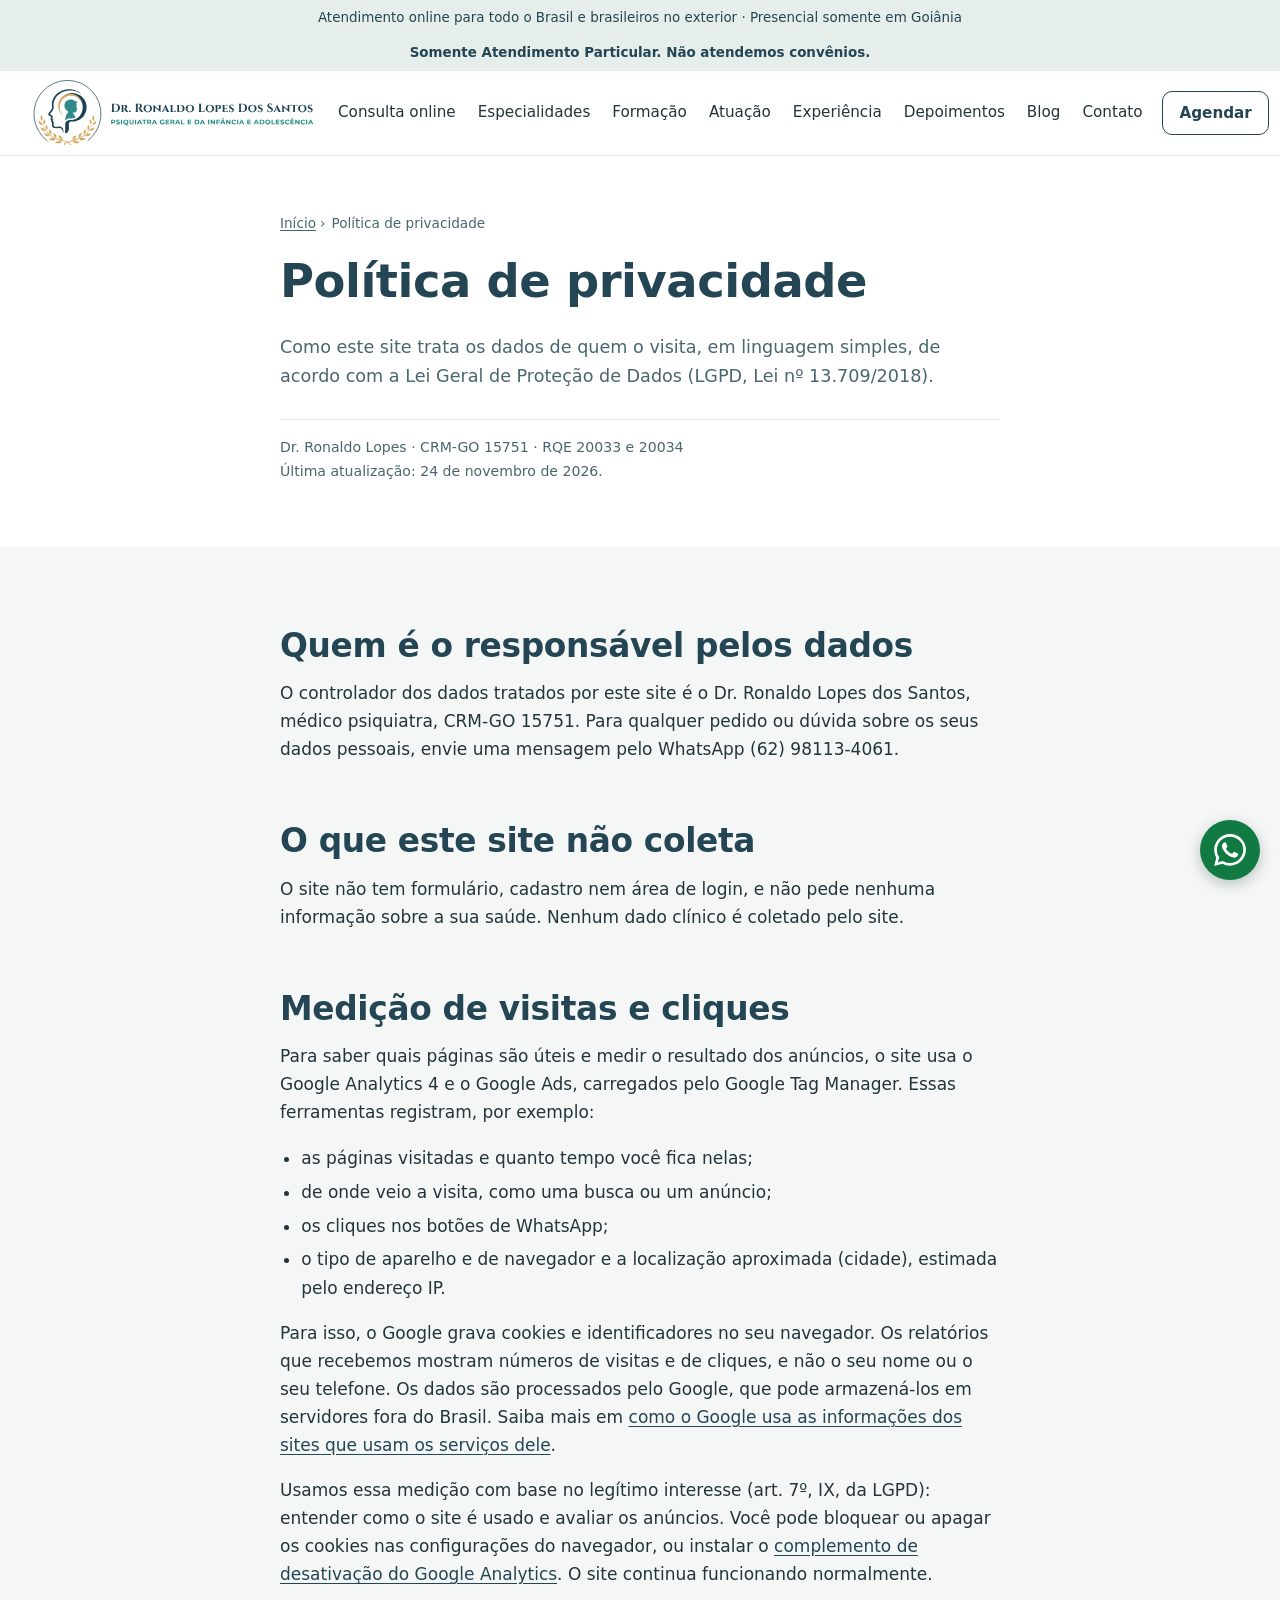
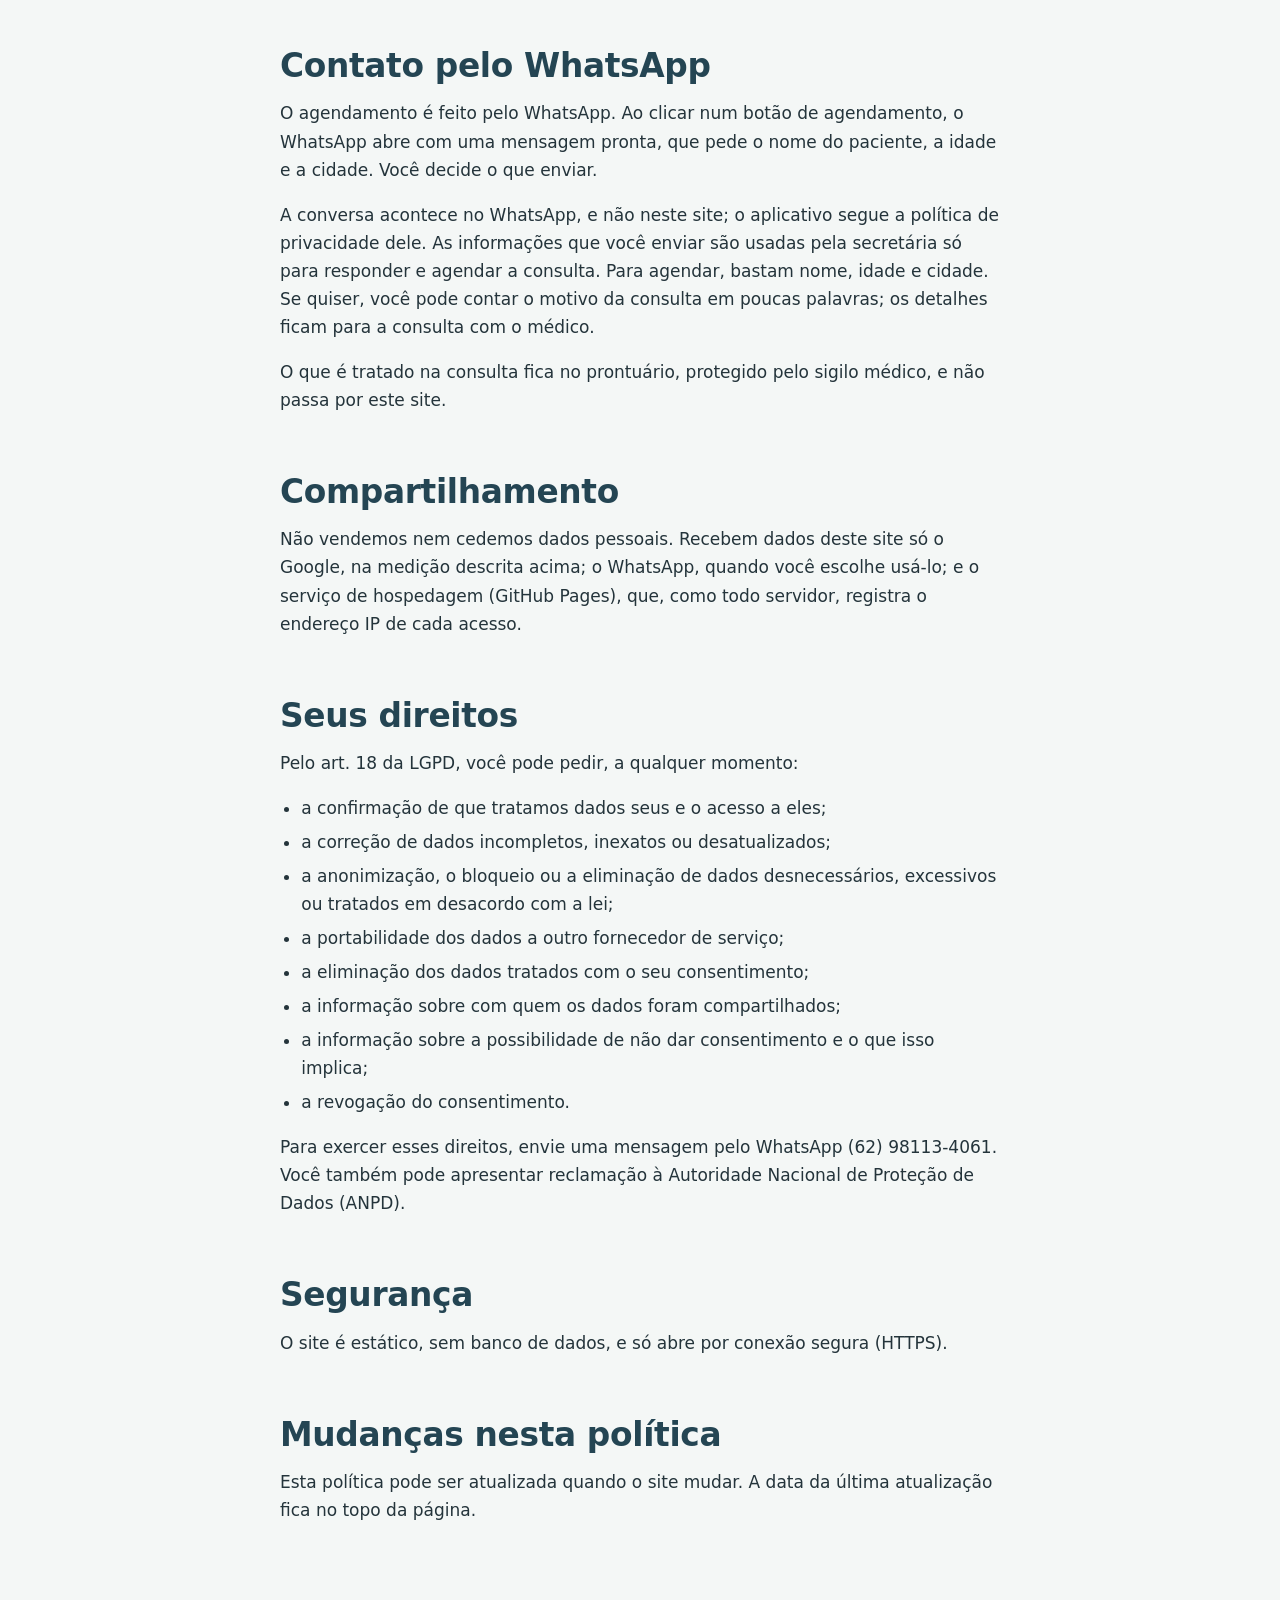
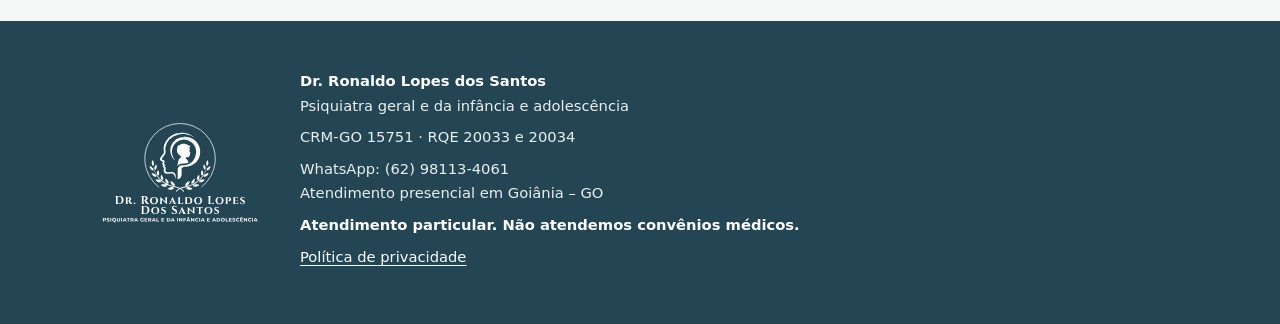
<file: politica-de-privacidade/index.html>
<!DOCTYPE html>
<html lang="pt-BR">
<head>
<meta charset="UTF-8">
<title>Política de privacidade | Dr. Ronaldo Lopes</title>
<meta name="robots" content="max-image-preview:large">
<meta name="description" content="Como o site do Dr. Ronaldo Lopes trata os dados de quem o visita: medição com Google Analytics e Google Ads, contato pelo WhatsApp e os direitos do titular pela LGPD.">
<link rel="canonical" href="https://drronaldolopes.com.br/politica-de-privacidade/">
<meta name="viewport" content="width=device-width, initial-scale=1">
<!-- Google Tag Manager -->
<script>(function(w,d,s,l,i){w[l]=w[l]||[];w[l].push({'gtm.start':
new Date().getTime(),event:'gtm.js'});var f=d.getElementsByTagName(s)[0],
j=d.createElement(s),dl=l!='dataLayer'?'&l='+l:'';j.async=true;j.src=
'https://www.googletagmanager.com/gtm.js?id='+i+dl;f.parentNode.insertBefore(j,f);
})(window,document,'script','dataLayer','GTM-PZ346GTV');</script>
<!-- End Google Tag Manager -->
<link rel="icon" href="../assets/img/favicon-32.png" sizes="32x32">
<link rel="icon" href="../assets/img/favicon-192.png" sizes="192x192">
<link rel="apple-touch-icon" href="../assets/img/apple-touch-icon.png">
<link rel="stylesheet" href="../assets/css/site.css">
</head>
<body>
<!-- Google Tag Manager (noscript) -->
<noscript><iframe src="https://www.googletagmanager.com/ns.html?id=GTM-PZ346GTV" height="0" width="0" style="display:none;visibility:hidden"></iframe></noscript>
<!-- End Google Tag Manager (noscript) -->
<p class="faixa">Atendimento online para todo o Brasil e brasileiros no exterior · Presencial somente em Goiânia</p>
<p class="faixa"><strong>Somente Atendimento Particular. Não atendemos convênios.</strong></p>

<header class="topo">
  <div class="topo__barra">
    <a class="topo__logo" href="../"><img src="../assets/img/logo-horizontal.svg" alt="Dr. Ronaldo Lopes dos Santos, psiquiatra geral e da infância e adolescência" width="300" height="100"></a>
    <nav class="topo__nav" aria-label="Seções">
      <a href="../consulta-online/">Consulta online</a><a href="../#especialidades">Especialidades</a><a href="../#formacao">Formação</a><a href="../#atuacao">Atuação</a><a href="../#experiencia">Experiência</a><a href="../#depoimentos">Depoimentos</a><a href="../blog/">Blog</a><a href="../#contato">Contato</a>
    </nav>
    <a class="botao botao--secundario botao--compacto" href="../#agendar">Agendar</a>
    <details class="topo__menu">
      <summary><svg viewBox="0 0 24 24" aria-hidden="true" focusable="false"><path d="M4 7h16M4 12h16M4 17h16" stroke="currentColor" stroke-width="2" stroke-linecap="round"/></svg><span class="so-leitor">Menu</span></summary>
      <nav aria-label="Seções">
        <a href="../consulta-online/">Consulta online</a><a href="../#especialidades">Especialidades</a><a href="../#formacao">Formação</a><a href="../#atuacao">Atuação</a><a href="../#experiencia">Experiência</a><a href="../#depoimentos">Depoimentos</a><a href="../blog/">Blog</a><a href="../#contato">Contato</a>
      </nav>
    </details>
  </div>
</header>

<main>
<section class="secao pagina-topo">
  <div class="conteudo conteudo--estreito">
    <nav class="trilha" aria-label="Trilha de navegação"><ol><li><a href="../">Início</a></li><li aria-current="page">Política de privacidade</li></ol></nav>
    <h1>Política de privacidade</h1>
    <p class="lead">Como este site trata os dados de quem o visita, em linguagem simples, de acordo com a Lei Geral de Proteção de Dados (LGPD, Lei nº 13.709/2018).</p>
    <p class="credenciais">Dr. Ronaldo Lopes · CRM-GO 15751 · RQE 20033 e 20034<br>Última atualização: 24 de novembro de 2026.</p>
  </div>
</section>

<section class="secao secao--clara">
  <div class="conteudo conteudo--estreito texto">
    <h2>Quem é o responsável pelos dados</h2>
    <p>O controlador dos dados tratados por este site é o Dr. Ronaldo Lopes dos Santos, médico psiquiatra, CRM-GO 15751. Para qualquer pedido ou dúvida sobre os seus dados pessoais, envie uma mensagem pelo WhatsApp (62) 98113-4061.</p>

    <h2>O que este site não coleta</h2>
    <p>O site não tem formulário, cadastro nem área de login, e não pede nenhuma informação sobre a sua saúde. Nenhum dado clínico é coletado pelo site.</p>

    <h2>Medição de visitas e cliques</h2>
    <p>Para saber quais páginas são úteis e medir o resultado dos anúncios, o site usa o Google Analytics 4 e o Google Ads, carregados pelo Google Tag Manager. Essas ferramentas registram, por exemplo:</p>
    <ul>
      <li>as páginas visitadas e quanto tempo você fica nelas;</li>
      <li>de onde veio a visita, como uma busca ou um anúncio;</li>
      <li>os cliques nos botões de WhatsApp;</li>
      <li>o tipo de aparelho e de navegador e a localização aproximada (cidade), estimada pelo endereço IP.</li>
    </ul>
    <p>Para isso, o Google grava cookies e identificadores no seu navegador. Os relatórios que recebemos mostram números de visitas e de cliques, e não o seu nome ou o seu telefone. Os dados são processados pelo Google, que pode armazená-los em servidores fora do Brasil. Saiba mais em <a href="https://policies.google.com/technologies/partner-sites?hl=pt-BR" target="_blank" rel="noopener">como o Google usa as informações dos sites que usam os serviços dele</a>.</p>
    <p>Usamos essa medição com base no legítimo interesse (art. 7º, IX, da LGPD): entender como o site é usado e avaliar os anúncios. Você pode bloquear ou apagar os cookies nas configurações do navegador, ou instalar o <a href="https://tools.google.com/dlpage/gaoptout?hl=pt-BR" target="_blank" rel="noopener">complemento de desativação do Google Analytics</a>. O site continua funcionando normalmente.</p>

    <h2>Contato pelo WhatsApp</h2>
    <p>O agendamento é feito pelo WhatsApp. Ao clicar num botão de agendamento, o WhatsApp abre com uma mensagem pronta, que pede o nome do paciente, a idade e a cidade. Você decide o que enviar.</p>
    <p>A conversa acontece no WhatsApp, e não neste site; o aplicativo segue a política de privacidade dele. As informações que você enviar são usadas pela secretária só para responder e agendar a consulta. Para agendar, bastam nome, idade e cidade. Se quiser, você pode contar o motivo da consulta em poucas palavras; os detalhes ficam para a consulta com o médico.</p>
    <p>O que é tratado na consulta fica no prontuário, protegido pelo sigilo médico, e não passa por este site.</p>

    <h2>Compartilhamento</h2>
    <p>Não vendemos nem cedemos dados pessoais. Recebem dados deste site só o Google, na medição descrita acima; o WhatsApp, quando você escolhe usá-lo; e o serviço de hospedagem (GitHub Pages), que, como todo servidor, registra o endereço IP de cada acesso.</p>

    <h2>Seus direitos</h2>
    <p>Pelo art. 18 da LGPD, você pode pedir, a qualquer momento:</p>
    <ul>
      <li>a confirmação de que tratamos dados seus e o acesso a eles;</li>
      <li>a correção de dados incompletos, inexatos ou desatualizados;</li>
      <li>a anonimização, o bloqueio ou a eliminação de dados desnecessários, excessivos ou tratados em desacordo com a lei;</li>
      <li>a portabilidade dos dados a outro fornecedor de serviço;</li>
      <li>a eliminação dos dados tratados com o seu consentimento;</li>
      <li>a informação sobre com quem os dados foram compartilhados;</li>
      <li>a informação sobre a possibilidade de não dar consentimento e o que isso implica;</li>
      <li>a revogação do consentimento.</li>
    </ul>
    <p>Para exercer esses direitos, envie uma mensagem pelo WhatsApp (62) 98113-4061. Você também pode apresentar reclamação à Autoridade Nacional de Proteção de Dados (ANPD).</p>

    <h2>Segurança</h2>
    <p>O site é estático, sem banco de dados, e só abre por conexão segura (HTTPS).</p>

    <h2>Mudanças nesta política</h2>
    <p>Esta política pode ser atualizada quando o site mudar. A data da última atualização fica no topo da página.</p>
  </div>
</section>
</main>

<footer class="rodape">
  <div class="conteudo rodape__grade">
    <img src="../assets/img/logo-vertical-branco.svg" alt="Dr. Ronaldo Lopes dos Santos" width="160" height="103" loading="lazy">
    <div>
      <p><strong>Dr. Ronaldo Lopes dos Santos</strong><br>Psiquiatra geral e da infância e adolescência</p>
      <p>CRM-GO 15751 · RQE 20033 e 20034</p>
      <p>WhatsApp: (62) 98113-4061<br>Atendimento presencial em Goiânia – GO</p>
      <p><strong>Atendimento particular. Não atendemos convênios médicos.</strong></p>
      <p><a href="../politica-de-privacidade/">Política de privacidade</a></p>
    </div>
  </div>
</footer>
<a class="bolha" href="../#agendar" aria-label="Agendar consulta pelo WhatsApp: escolher online ou presencial"><svg viewBox="0 0 24 24" aria-hidden="true" focusable="false"><path d="M17.472 14.382c-.297-.149-1.758-.867-2.03-.967-.273-.099-.471-.148-.67.15-.197.297-.767.966-.94 1.164-.173.199-.347.223-.644.075-.297-.15-1.255-.463-2.39-1.475-.883-.788-1.48-1.761-1.653-2.059-.173-.297-.018-.458.13-.606.134-.133.298-.347.446-.52.149-.174.198-.298.298-.497.099-.198.05-.371-.025-.52-.075-.149-.669-1.612-.916-2.207-.242-.579-.487-.5-.669-.51-.173-.008-.371-.01-.57-.01-.198 0-.52.074-.792.372-.272.297-1.04 1.016-1.04 2.479 0 1.462 1.065 2.875 1.213 3.074.149.198 2.096 3.2 5.077 4.487.709.306 1.262.489 1.694.625.712.227 1.36.195 1.871.118.571-.085 1.758-.719 2.006-1.413.248-.694.248-1.289.173-1.413-.074-.124-.272-.198-.57-.347m-5.421 7.403h-.004a9.87 9.87 0 0 1-5.031-1.378l-.361-.214-3.741.982.998-3.648-.235-.374a9.86 9.86 0 0 1-1.51-5.26c.001-5.45 4.436-9.884 9.888-9.884 2.64 0 5.122 1.03 6.988 2.898a9.825 9.825 0 0 1 2.893 6.994c-.003 5.45-4.437 9.884-9.885 9.884m8.413-18.297A11.815 11.815 0 0 0 12.05 0C5.495 0 .16 5.335.157 11.892c0 2.096.547 4.142 1.588 5.945L.057 24l6.305-1.654a11.882 11.882 0 0 0 5.683 1.448h.005c6.554 0 11.89-5.335 11.893-11.893a11.821 11.821 0 0 0-3.48-8.413z"/></svg></a>
<script src="../assets/js/site.js" defer></script>
</body>
</html>
</file>
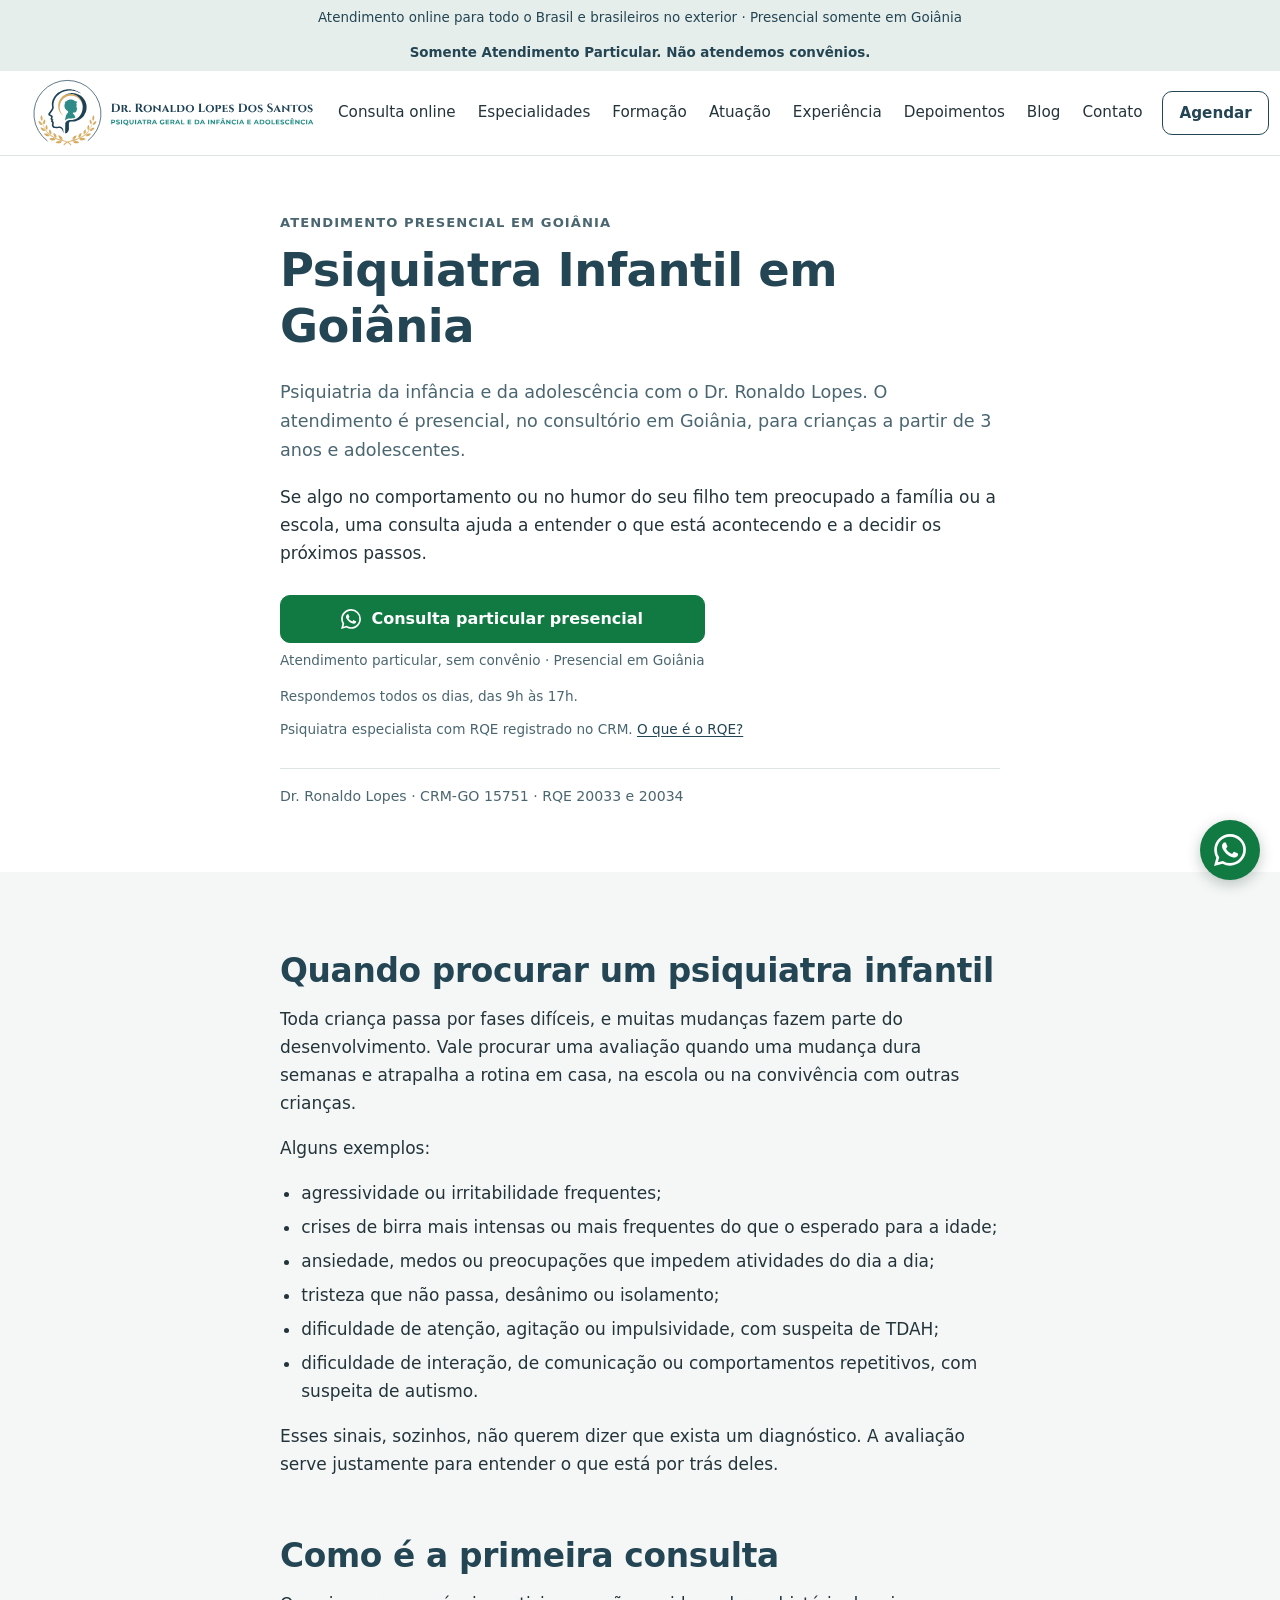
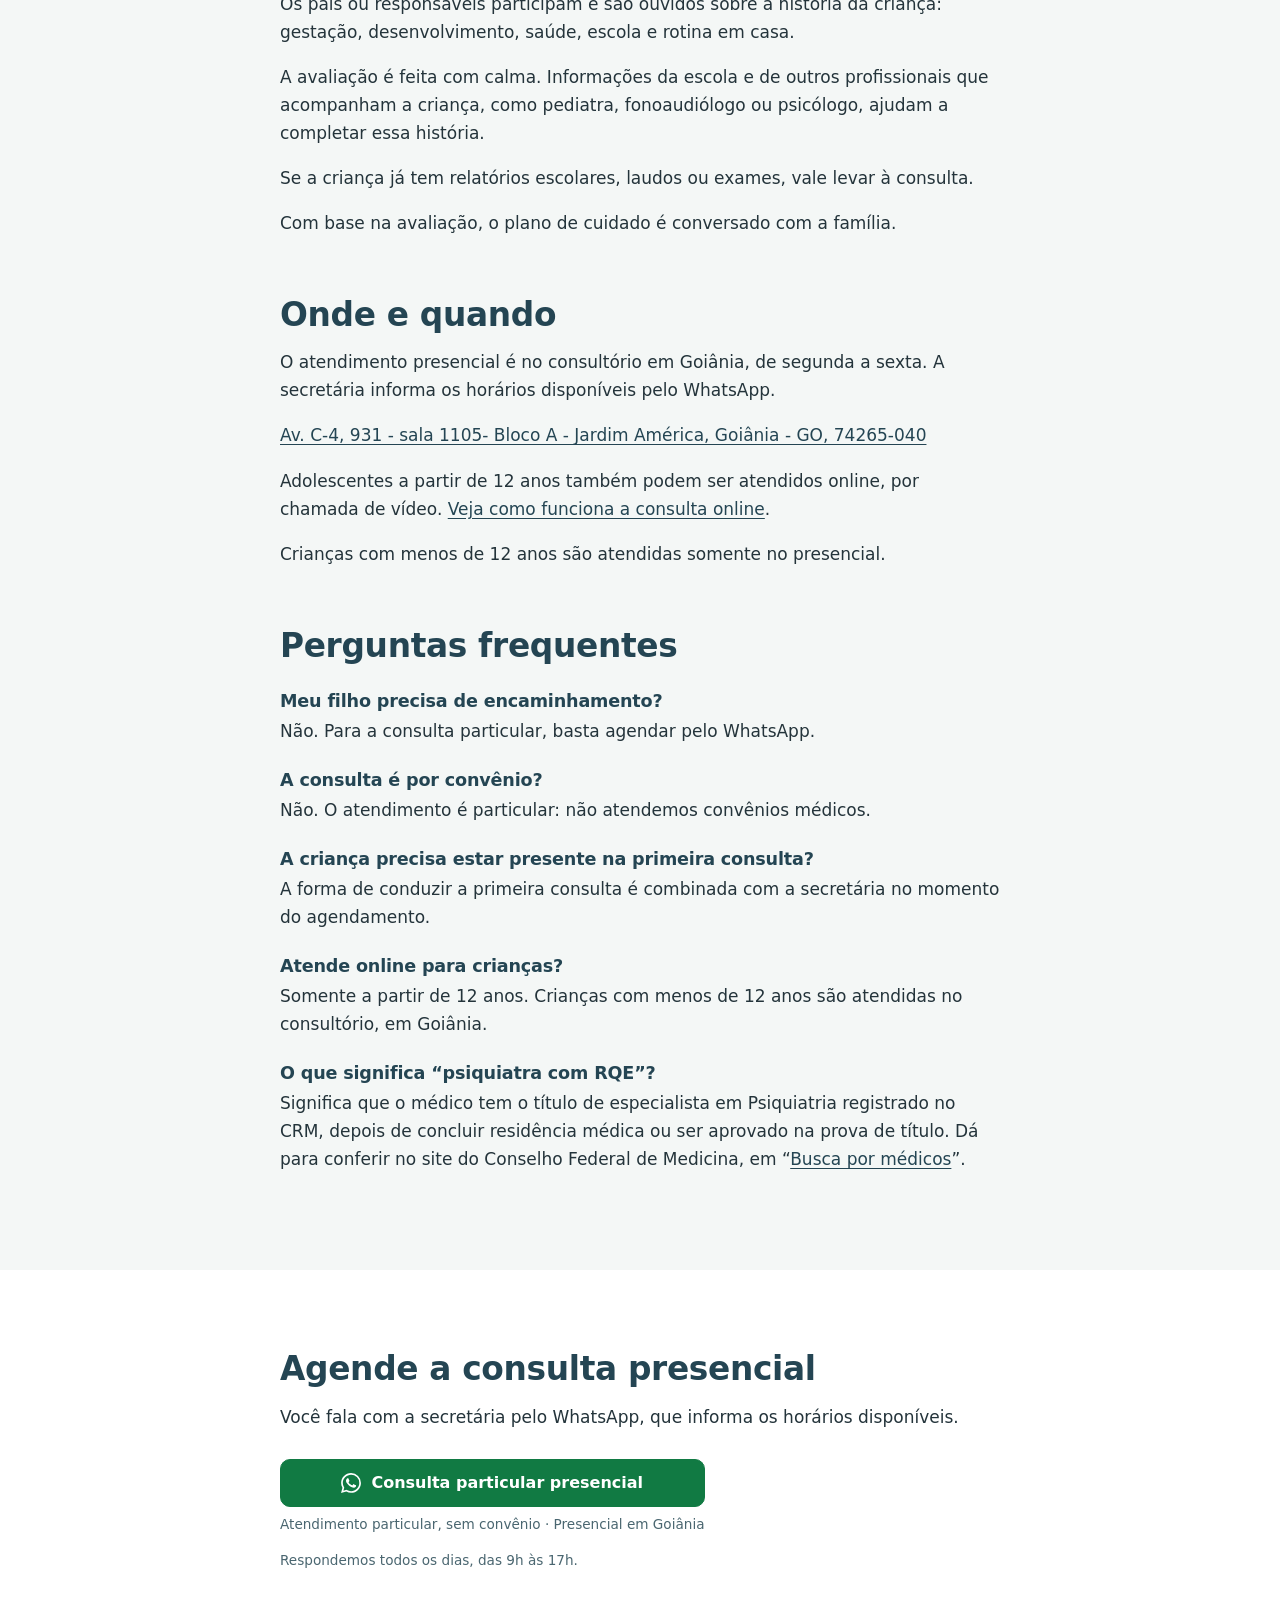
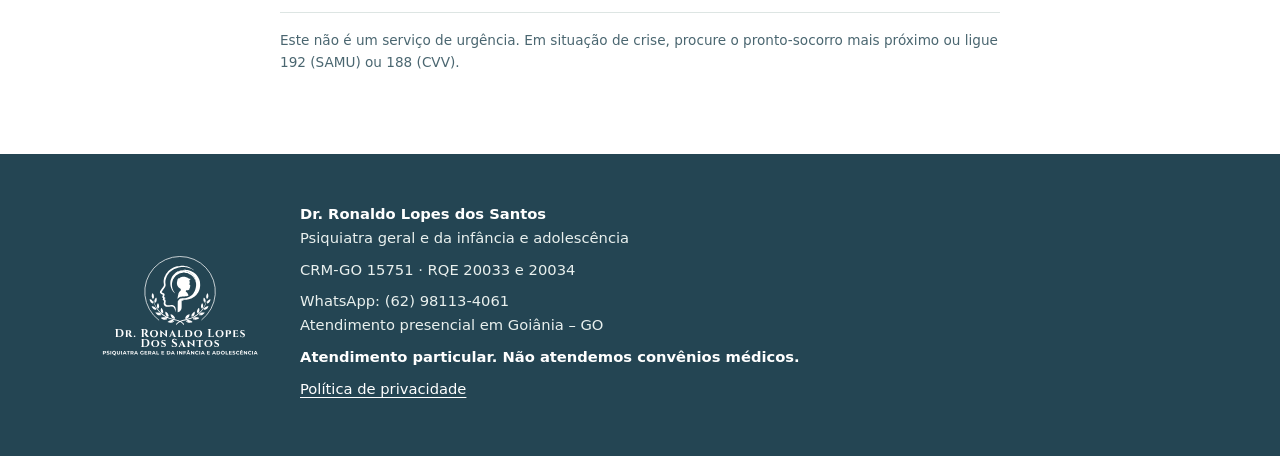
<file: psiquiatra-infantil-goiania/index.html>
<!DOCTYPE html>
<html lang="pt-BR">
<head>
<meta charset="UTF-8">
<title>Psiquiatra Infantil em Goiânia | Dr. Ronaldo Lopes</title>
<meta name="robots" content="noindex, nofollow">
<meta name="description" content="Psiquiatria da infância e adolescência em Goiânia, com o Dr. Ronaldo Lopes (CRM-GO 15751). Atendimento presencial para crianças a partir de 3 anos e adolescentes. Particular, sem convênio.">
<link rel="canonical" href="https://drronaldolopes.com.br/psiquiatra-infantil-goiania/">
<meta property="og:type" content="website">
<meta property="og:locale" content="pt_BR">
<meta property="og:site_name" content="Dr. Ronaldo Lopes">
<meta property="og:title" content="Psiquiatra Infantil em Goiânia | Dr. Ronaldo Lopes">
<meta property="og:description" content="Psiquiatria da infância e adolescência em Goiânia, com o Dr. Ronaldo Lopes (CRM-GO 15751). Atendimento presencial para crianças a partir de 3 anos e adolescentes. Particular, sem convênio.">
<meta property="og:url" content="https://drronaldolopes.com.br/psiquiatra-infantil-goiania/">
<meta property="og:image" content="https://drronaldolopes.com.br/assets/img/consultorio-1-980x1307.jpeg">
<meta property="og:image:alt" content="Dr. Ronaldo Lopes no consultório">
<meta name="viewport" content="width=device-width, initial-scale=1">
<!-- Google Tag Manager -->
<script>(function(w,d,s,l,i){w[l]=w[l]||[];w[l].push({'gtm.start':
new Date().getTime(),event:'gtm.js'});var f=d.getElementsByTagName(s)[0],
j=d.createElement(s),dl=l!='dataLayer'?'&l='+l:'';j.async=true;j.src=
'https://www.googletagmanager.com/gtm.js?id='+i+dl;f.parentNode.insertBefore(j,f);
})(window,document,'script','dataLayer','GTM-PZ346GTV');</script>
<!-- End Google Tag Manager -->
<link rel="icon" href="../assets/img/favicon-32.png" sizes="32x32">
<link rel="icon" href="../assets/img/favicon-192.png" sizes="192x192">
<link rel="apple-touch-icon" href="../assets/img/apple-touch-icon.png">
<link rel="stylesheet" href="../assets/css/site.css">
</head>
<body>
<!-- Google Tag Manager (noscript) -->
<noscript><iframe src="https://www.googletagmanager.com/ns.html?id=GTM-PZ346GTV" height="0" width="0" style="display:none;visibility:hidden"></iframe></noscript>
<!-- End Google Tag Manager (noscript) -->
<p class="faixa">Atendimento online para todo o Brasil e brasileiros no exterior · Presencial somente em Goiânia</p>
<p class="faixa"><strong>Somente Atendimento Particular. Não atendemos convênios.</strong></p>

<header class="topo">
  <div class="topo__barra">
    <a class="topo__logo" href="../"><img src="../assets/img/logo-horizontal.svg" alt="Dr. Ronaldo Lopes dos Santos, psiquiatra geral e da infância e adolescência" width="300" height="100"></a>
    <nav class="topo__nav" aria-label="Seções">
      <a href="../consulta-online/">Consulta online</a><a href="../#especialidades">Especialidades</a><a href="../#formacao">Formação</a><a href="../#atuacao">Atuação</a><a href="../#experiencia">Experiência</a><a href="../#depoimentos">Depoimentos</a><a href="../blog/">Blog</a><a href="../#contato">Contato</a>
    </nav>
    <a class="botao botao--secundario botao--compacto" href="#agendar">Agendar</a>
    <details class="topo__menu">
      <summary><svg viewBox="0 0 24 24" aria-hidden="true" focusable="false"><path d="M4 7h16M4 12h16M4 17h16" stroke="currentColor" stroke-width="2" stroke-linecap="round"/></svg><span class="so-leitor">Menu</span></summary>
      <nav aria-label="Seções">
        <a href="../consulta-online/">Consulta online</a><a href="../#especialidades">Especialidades</a><a href="../#formacao">Formação</a><a href="../#atuacao">Atuação</a><a href="../#experiencia">Experiência</a><a href="../#depoimentos">Depoimentos</a><a href="../blog/">Blog</a><a href="../#contato">Contato</a>
      </nav>
    </details>
  </div>
</header>

<main>
<section class="secao pagina-topo">
  <div class="conteudo conteudo--estreito">
    <p class="sobretitulo">Atendimento presencial em Goiânia</p>
    <h1>Psiquiatra Infantil em Goiânia</h1>
    <p class="lead">Psiquiatria da infância e da adolescência com o Dr. Ronaldo Lopes. O atendimento é presencial, no consultório em Goiânia, para crianças a partir de 3 anos e adolescentes.</p>
    <p>Se algo no comportamento ou no humor do seu filho tem preocupado a família ou a escola, uma consulta ajuda a entender o que está acontecendo e a decidir os próximos passos.</p>
    <div class="agendar" id="agendar"><div class="agendar__botoes"><div class="agendar__opcao"><a class="botao botao--whatsapp" href="https://wa.me/5562981134061?text=Ol%C3%A1%21%20Vim%20pelo%20site%20do%20Dr.%20Ronaldo%20e%20quero%20agendar%20uma%20consulta%20PRESENCIAL%20em%20Goi%C3%A2nia%20%28particular%29.%0ANome%20do%20paciente%3A%0AIdade%3A%0ACidade%3A" target="_blank" rel="noopener" data-formato="presencial" data-origem="pagina-psiquiatra-infantil-goiania"><svg viewBox="0 0 24 24" aria-hidden="true" focusable="false"><path d="M17.472 14.382c-.297-.149-1.758-.867-2.03-.967-.273-.099-.471-.148-.67.15-.197.297-.767.966-.94 1.164-.173.199-.347.223-.644.075-.297-.15-1.255-.463-2.39-1.475-.883-.788-1.48-1.761-1.653-2.059-.173-.297-.018-.458.13-.606.134-.133.298-.347.446-.52.149-.174.198-.298.298-.497.099-.198.05-.371-.025-.52-.075-.149-.669-1.612-.916-2.207-.242-.579-.487-.5-.669-.51-.173-.008-.371-.01-.57-.01-.198 0-.52.074-.792.372-.272.297-1.04 1.016-1.04 2.479 0 1.462 1.065 2.875 1.213 3.074.149.198 2.096 3.2 5.077 4.487.709.306 1.262.489 1.694.625.712.227 1.36.195 1.871.118.571-.085 1.758-.719 2.006-1.413.248-.694.248-1.289.173-1.413-.074-.124-.272-.198-.57-.347m-5.421 7.403h-.004a9.87 9.87 0 0 1-5.031-1.378l-.361-.214-3.741.982.998-3.648-.235-.374a9.86 9.86 0 0 1-1.51-5.26c.001-5.45 4.436-9.884 9.888-9.884 2.64 0 5.122 1.03 6.988 2.898a9.825 9.825 0 0 1 2.893 6.994c-.003 5.45-4.437 9.884-9.885 9.884m8.413-18.297A11.815 11.815 0 0 0 12.05 0C5.495 0 .16 5.335.157 11.892c0 2.096.547 4.142 1.588 5.945L.057 24l6.305-1.654a11.882 11.882 0 0 0 5.683 1.448h.005c6.554 0 11.89-5.335 11.893-11.893a11.821 11.821 0 0 0-3.48-8.413z"/></svg>Consulta particular presencial</a><p class="agendar__nota">Atendimento particular, sem convênio · Presencial em Goiânia</p></div></div><p class="agendar__horario">Respondemos todos os dias, das 9h às 17h.</p></div>
    <p class="linha-rqe">Psiquiatra especialista com RQE registrado no CRM. <a href="../#rqe">O que é o RQE?</a></p>
    <p class="credenciais">Dr. Ronaldo Lopes · CRM-GO 15751 · RQE 20033 e 20034</p>
  </div>
</section>

<section class="secao secao--clara">
  <div class="conteudo conteudo--estreito texto">
    <h2>Quando procurar um psiquiatra infantil</h2>
    <p>Toda criança passa por fases difíceis, e muitas mudanças fazem parte do desenvolvimento. Vale procurar uma avaliação quando uma mudança dura semanas e atrapalha a rotina em casa, na escola ou na convivência com outras crianças.</p>
    <p>Alguns exemplos:</p>
    <ul>
      <li>agressividade ou irritabilidade frequentes;</li>
      <li>crises de birra mais intensas ou mais frequentes do que o esperado para a idade;</li>
      <li>ansiedade, medos ou preocupações que impedem atividades do dia a dia;</li>
      <li>tristeza que não passa, desânimo ou isolamento;</li>
      <li>dificuldade de atenção, agitação ou impulsividade, com suspeita de TDAH;</li>
      <li>dificuldade de interação, de comunicação ou comportamentos repetitivos, com suspeita de autismo.</li>
    </ul>
    <p>Esses sinais, sozinhos, não querem dizer que exista um diagnóstico. A avaliação serve justamente para entender o que está por trás deles.</p>

    <h2>Como é a primeira consulta</h2>
    <p>Os pais ou responsáveis participam e são ouvidos sobre a história da criança: gestação, desenvolvimento, saúde, escola e rotina em casa.</p>
    <p>A avaliação é feita com calma. Informações da escola e de outros profissionais que acompanham a criança, como pediatra, fonoaudiólogo ou psicólogo, ajudam a completar essa história.</p>
    <p>Se a criança já tem relatórios escolares, laudos ou exames, vale levar à consulta.</p>
    <p>Com base na avaliação, o plano de cuidado é conversado com a família.</p>

    <h2>Onde e quando</h2>
    <p>O atendimento presencial é no consultório em Goiânia, de segunda a sexta. A secretária informa os horários disponíveis pelo WhatsApp.</p>
    <p><a href="https://www.google.com/local/place/fid/0x935ef1cd23a69b65:0xceffa4641bfd1806/photosphere?iu=https://streetviewpixels-pa.googleapis.com/v1/thumbnail?panoid%3DDZH4eFIzkmuDz4k88bQgiw%26cb_client%3Dsearch.gws-prod.gps%26yaw%3D195.961%26pitch%3D0%26thumbfov%3D100%26w%3D0%26h%3D0&amp;ik=CAISFkRaSDRlRkl6a211RHo0azg4YlFnaXc%3D&amp;sa=X&amp;ved=2ahUKEwiuhfKT-uuVAxXcPrkGHYHtBEAQpx96BAgcEBI" target="_blank" rel="noopener">Av. C-4, 931 - sala 1105- Bloco A - Jardim América, Goiânia - GO, 74265-040</a></p>
    <p>Adolescentes a partir de 12 anos também podem ser atendidos online, por chamada de vídeo. <a href="../consulta-online/">Veja como funciona a consulta online</a>.</p>
    <p>Crianças com menos de 12 anos são atendidas somente no presencial.</p>

    <h2>Perguntas frequentes</h2>
    <h3>Meu filho precisa de encaminhamento?</h3>
    <p>Não. Para a consulta particular, basta agendar pelo WhatsApp.</p>
    <h3>A consulta é por convênio?</h3>
    <p>Não. O atendimento é particular: não atendemos convênios médicos.</p>
    <h3>A criança precisa estar presente na primeira consulta?</h3>
    <p>A forma de conduzir a primeira consulta é combinada com a secretária no momento do agendamento.</p>
    <h3>Atende online para crianças?</h3>
    <p>Somente a partir de 12 anos. Crianças com menos de 12 anos são atendidas no consultório, em Goiânia.</p>
    <h3>O que significa “psiquiatra com RQE”?</h3>
    <p>Significa que o médico tem o título de especialista em Psiquiatria registrado no CRM, depois de concluir residência médica ou ser aprovado na prova de título. Dá para conferir no site do Conselho Federal de Medicina, em “<a href="https://portal.cfm.org.br/busca-medicos/" target="_blank" rel="noopener">Busca por médicos</a>”.</p>
  </div>
</section>

<section class="secao">
  <div class="conteudo conteudo--estreito">
    <h2>Agende a consulta presencial</h2>
    <p>Você fala com a secretária pelo WhatsApp, que informa os horários disponíveis.</p>
    <div class="agendar"><div class="agendar__botoes"><div class="agendar__opcao"><a class="botao botao--whatsapp" href="https://wa.me/5562981134061?text=Ol%C3%A1%21%20Vim%20pelo%20site%20do%20Dr.%20Ronaldo%20e%20quero%20agendar%20uma%20consulta%20PRESENCIAL%20em%20Goi%C3%A2nia%20%28particular%29.%0ANome%20do%20paciente%3A%0AIdade%3A%0ACidade%3A" target="_blank" rel="noopener" data-formato="presencial" data-origem="pagina-psiquiatra-infantil-goiania"><svg viewBox="0 0 24 24" aria-hidden="true" focusable="false"><path d="M17.472 14.382c-.297-.149-1.758-.867-2.03-.967-.273-.099-.471-.148-.67.15-.197.297-.767.966-.94 1.164-.173.199-.347.223-.644.075-.297-.15-1.255-.463-2.39-1.475-.883-.788-1.48-1.761-1.653-2.059-.173-.297-.018-.458.13-.606.134-.133.298-.347.446-.52.149-.174.198-.298.298-.497.099-.198.05-.371-.025-.52-.075-.149-.669-1.612-.916-2.207-.242-.579-.487-.5-.669-.51-.173-.008-.371-.01-.57-.01-.198 0-.52.074-.792.372-.272.297-1.04 1.016-1.04 2.479 0 1.462 1.065 2.875 1.213 3.074.149.198 2.096 3.2 5.077 4.487.709.306 1.262.489 1.694.625.712.227 1.36.195 1.871.118.571-.085 1.758-.719 2.006-1.413.248-.694.248-1.289.173-1.413-.074-.124-.272-.198-.57-.347m-5.421 7.403h-.004a9.87 9.87 0 0 1-5.031-1.378l-.361-.214-3.741.982.998-3.648-.235-.374a9.86 9.86 0 0 1-1.51-5.26c.001-5.45 4.436-9.884 9.888-9.884 2.64 0 5.122 1.03 6.988 2.898a9.825 9.825 0 0 1 2.893 6.994c-.003 5.45-4.437 9.884-9.885 9.884m8.413-18.297A11.815 11.815 0 0 0 12.05 0C5.495 0 .16 5.335.157 11.892c0 2.096.547 4.142 1.588 5.945L.057 24l6.305-1.654a11.882 11.882 0 0 0 5.683 1.448h.005c6.554 0 11.89-5.335 11.893-11.893a11.821 11.821 0 0 0-3.48-8.413z"/></svg>Consulta particular presencial</a><p class="agendar__nota">Atendimento particular, sem convênio · Presencial em Goiânia</p></div></div><p class="agendar__horario">Respondemos todos os dias, das 9h às 17h.</p></div>
    <p class="aviso">Este não é um serviço de urgência. Em situação de crise, procure o pronto-socorro mais próximo ou ligue 192 (SAMU) ou 188 (CVV).</p>
  </div>
</section>
</main>

<footer class="rodape">
  <div class="conteudo rodape__grade">
    <img src="../assets/img/logo-vertical-branco.svg" alt="Dr. Ronaldo Lopes dos Santos" width="160" height="103" loading="lazy">
    <div>
      <p><strong>Dr. Ronaldo Lopes dos Santos</strong><br>Psiquiatra geral e da infância e adolescência</p>
      <p>CRM-GO 15751 · RQE 20033 e 20034</p>
      <p>WhatsApp: (62) 98113-4061<br>Atendimento presencial em Goiânia – GO</p>
      <p><strong>Atendimento particular. Não atendemos convênios médicos.</strong></p>
      <p><a href="../politica-de-privacidade/">Política de privacidade</a></p>
    </div>
  </div>
</footer>
<a class="bolha" href="#agendar" aria-label="Agendar consulta presencial pelo WhatsApp"><svg viewBox="0 0 24 24" aria-hidden="true" focusable="false"><path d="M17.472 14.382c-.297-.149-1.758-.867-2.03-.967-.273-.099-.471-.148-.67.15-.197.297-.767.966-.94 1.164-.173.199-.347.223-.644.075-.297-.15-1.255-.463-2.39-1.475-.883-.788-1.48-1.761-1.653-2.059-.173-.297-.018-.458.13-.606.134-.133.298-.347.446-.52.149-.174.198-.298.298-.497.099-.198.05-.371-.025-.52-.075-.149-.669-1.612-.916-2.207-.242-.579-.487-.5-.669-.51-.173-.008-.371-.01-.57-.01-.198 0-.52.074-.792.372-.272.297-1.04 1.016-1.04 2.479 0 1.462 1.065 2.875 1.213 3.074.149.198 2.096 3.2 5.077 4.487.709.306 1.262.489 1.694.625.712.227 1.36.195 1.871.118.571-.085 1.758-.719 2.006-1.413.248-.694.248-1.289.173-1.413-.074-.124-.272-.198-.57-.347m-5.421 7.403h-.004a9.87 9.87 0 0 1-5.031-1.378l-.361-.214-3.741.982.998-3.648-.235-.374a9.86 9.86 0 0 1-1.51-5.26c.001-5.45 4.436-9.884 9.888-9.884 2.64 0 5.122 1.03 6.988 2.898a9.825 9.825 0 0 1 2.893 6.994c-.003 5.45-4.437 9.884-9.885 9.884m8.413-18.297A11.815 11.815 0 0 0 12.05 0C5.495 0 .16 5.335.157 11.892c0 2.096.547 4.142 1.588 5.945L.057 24l6.305-1.654a11.882 11.882 0 0 0 5.683 1.448h.005c6.554 0 11.89-5.335 11.893-11.893a11.821 11.821 0 0 0-3.48-8.413z"/></svg></a>
<script src="../assets/js/site.js" defer></script>
</body>
</html>
</file>
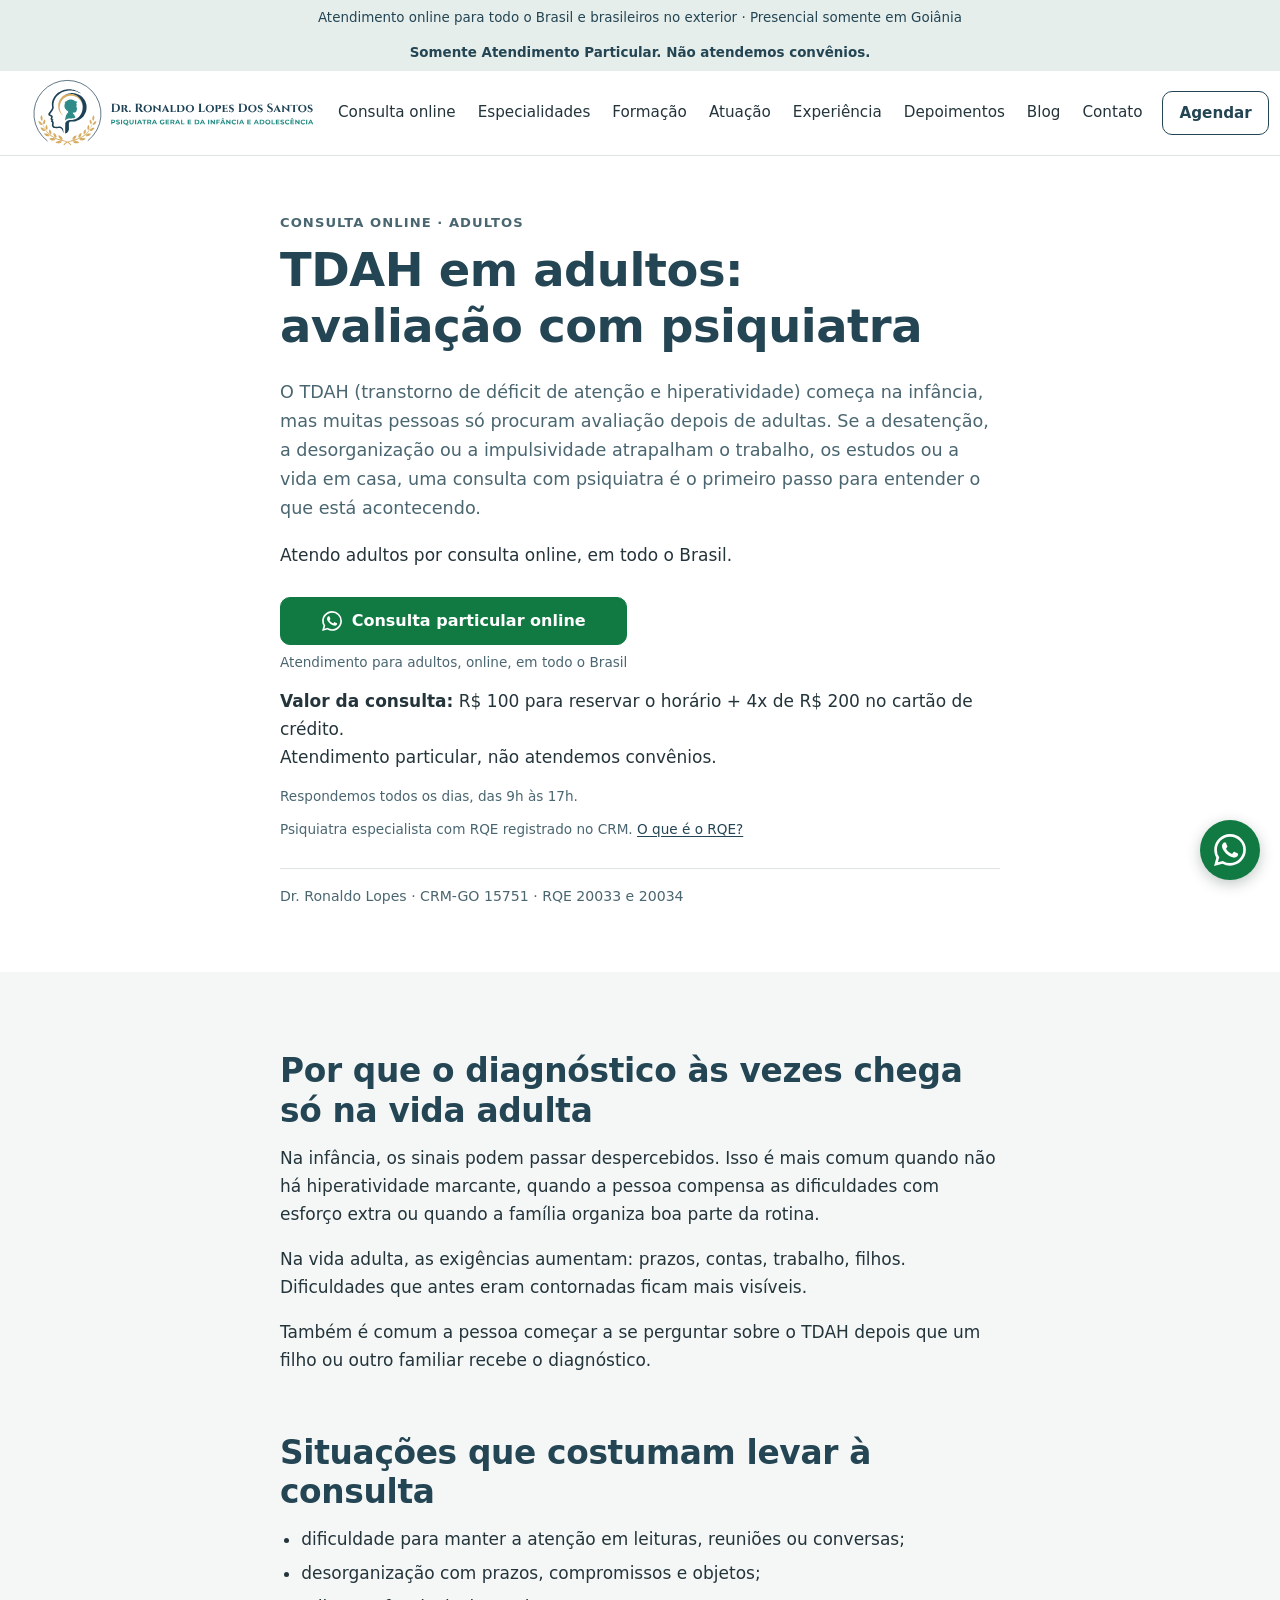
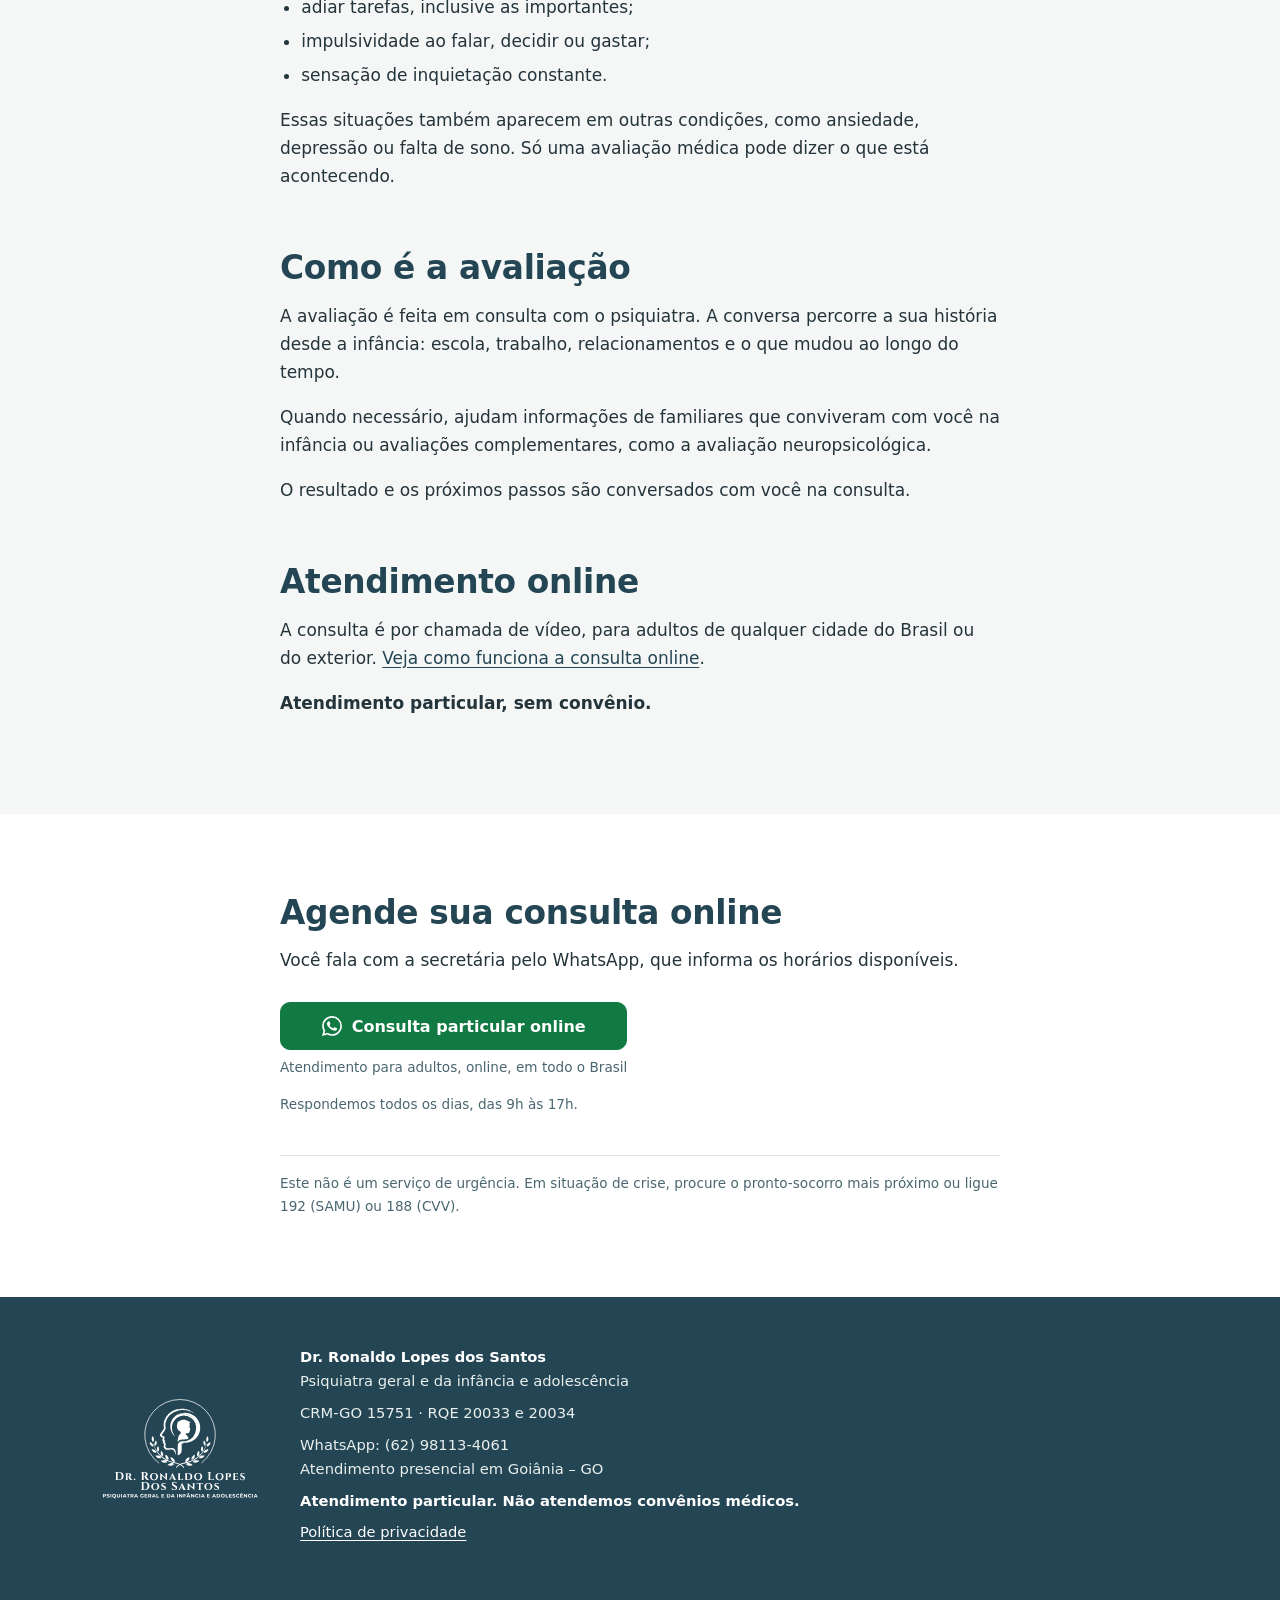
<file: tdah-adulto/index.html>
<!DOCTYPE html>
<html lang="pt-BR">
<head>
<meta charset="UTF-8">
<title>Psiquiatra para TDAH em Adultos | Consulta Online | Dr. Ronaldo Lopes</title>
<meta name="robots" content="max-image-preview:large">
<meta name="description" content="Avaliação de TDAH em adultos com psiquiatra, por consulta online em todo o Brasil. Dr. Ronaldo Lopes, CRM-GO 15751. Atendimento particular, sem convênio.">
<link rel="canonical" href="https://drronaldolopes.com.br/tdah-adulto/">
<meta property="og:type" content="website">
<meta property="og:locale" content="pt_BR">
<meta property="og:site_name" content="Dr. Ronaldo Lopes">
<meta property="og:title" content="Psiquiatra para TDAH em Adultos | Consulta Online | Dr. Ronaldo Lopes">
<meta property="og:description" content="Avaliação de TDAH em adultos com psiquiatra, por consulta online em todo o Brasil. Dr. Ronaldo Lopes, CRM-GO 15751. Atendimento particular, sem convênio.">
<meta property="og:url" content="https://drronaldolopes.com.br/tdah-adulto/">
<meta property="og:image" content="https://drronaldolopes.com.br/assets/img/consultorio-1-980x1307.jpeg">
<meta property="og:image:alt" content="Dr. Ronaldo Lopes no consultório">
<meta name="viewport" content="width=device-width, initial-scale=1">
<!-- Google Tag Manager -->
<script>(function(w,d,s,l,i){w[l]=w[l]||[];w[l].push({'gtm.start':
new Date().getTime(),event:'gtm.js'});var f=d.getElementsByTagName(s)[0],
j=d.createElement(s),dl=l!='dataLayer'?'&l='+l:'';j.async=true;j.src=
'https://www.googletagmanager.com/gtm.js?id='+i+dl;f.parentNode.insertBefore(j,f);
})(window,document,'script','dataLayer','GTM-PZ346GTV');</script>
<!-- End Google Tag Manager -->
<link rel="icon" href="../assets/img/favicon-32.png" sizes="32x32">
<link rel="icon" href="../assets/img/favicon-192.png" sizes="192x192">
<link rel="apple-touch-icon" href="../assets/img/apple-touch-icon.png">
<link rel="stylesheet" href="../assets/css/site.css">
</head>
<body>
<!-- Google Tag Manager (noscript) -->
<noscript><iframe src="https://www.googletagmanager.com/ns.html?id=GTM-PZ346GTV" height="0" width="0" style="display:none;visibility:hidden"></iframe></noscript>
<!-- End Google Tag Manager (noscript) -->
<p class="faixa">Atendimento online para todo o Brasil e brasileiros no exterior · Presencial somente em Goiânia</p>
<p class="faixa"><strong>Somente Atendimento Particular. Não atendemos convênios.</strong></p>

<header class="topo">
  <div class="topo__barra">
    <a class="topo__logo" href="../"><img src="../assets/img/logo-horizontal.svg" alt="Dr. Ronaldo Lopes dos Santos, psiquiatra geral e da infância e adolescência" width="300" height="100"></a>
    <nav class="topo__nav" aria-label="Seções">
      <a href="../consulta-online/">Consulta online</a><a href="../#especialidades">Especialidades</a><a href="../#formacao">Formação</a><a href="../#atuacao">Atuação</a><a href="../#experiencia">Experiência</a><a href="../#depoimentos">Depoimentos</a><a href="../blog/">Blog</a><a href="../#contato">Contato</a>
    </nav>
    <a class="botao botao--secundario botao--compacto" href="#agendar">Agendar</a>
    <details class="topo__menu">
      <summary><svg viewBox="0 0 24 24" aria-hidden="true" focusable="false"><path d="M4 7h16M4 12h16M4 17h16" stroke="currentColor" stroke-width="2" stroke-linecap="round"/></svg><span class="so-leitor">Menu</span></summary>
      <nav aria-label="Seções">
        <a href="../consulta-online/">Consulta online</a><a href="../#especialidades">Especialidades</a><a href="../#formacao">Formação</a><a href="../#atuacao">Atuação</a><a href="../#experiencia">Experiência</a><a href="../#depoimentos">Depoimentos</a><a href="../blog/">Blog</a><a href="../#contato">Contato</a>
      </nav>
    </details>
  </div>
</header>

<main>
<section class="secao pagina-topo">
  <div class="conteudo conteudo--estreito">
    <p class="sobretitulo">Consulta online · adultos</p>
    <h1>TDAH em adultos: avaliação com psiquiatra</h1>
    <p class="lead">O TDAH (transtorno de déficit de atenção e hiperatividade) começa na infância, mas muitas pessoas só procuram avaliação depois de adultas. Se a desatenção, a desorganização ou a impulsividade atrapalham o trabalho, os estudos ou a vida em casa, uma consulta com psiquiatra é o primeiro passo para entender o que está acontecendo.</p>
    <p>Atendo adultos por consulta online, em todo o Brasil.</p>
    <div class="agendar" id="agendar"><div class="agendar__botoes"><div class="agendar__opcao"><a class="botao botao--whatsapp" href="https://wa.me/5562981134061?text=Ol%C3%A1%21%20Vim%20pelo%20site%20do%20Dr.%20Ronaldo%20e%20quero%20agendar%20uma%20consulta%20ONLINE%20%28particular%29.%0ANome%20do%20paciente%3A%0AIdade%3A%0ACidade%2Festado%3A" target="_blank" rel="noopener" data-formato="online" data-origem="pagina-tdah-adulto"><svg viewBox="0 0 24 24" aria-hidden="true" focusable="false"><path d="M17.472 14.382c-.297-.149-1.758-.867-2.03-.967-.273-.099-.471-.148-.67.15-.197.297-.767.966-.94 1.164-.173.199-.347.223-.644.075-.297-.15-1.255-.463-2.39-1.475-.883-.788-1.48-1.761-1.653-2.059-.173-.297-.018-.458.13-.606.134-.133.298-.347.446-.52.149-.174.198-.298.298-.497.099-.198.05-.371-.025-.52-.075-.149-.669-1.612-.916-2.207-.242-.579-.487-.5-.669-.51-.173-.008-.371-.01-.57-.01-.198 0-.52.074-.792.372-.272.297-1.04 1.016-1.04 2.479 0 1.462 1.065 2.875 1.213 3.074.149.198 2.096 3.2 5.077 4.487.709.306 1.262.489 1.694.625.712.227 1.36.195 1.871.118.571-.085 1.758-.719 2.006-1.413.248-.694.248-1.289.173-1.413-.074-.124-.272-.198-.57-.347m-5.421 7.403h-.004a9.87 9.87 0 0 1-5.031-1.378l-.361-.214-3.741.982.998-3.648-.235-.374a9.86 9.86 0 0 1-1.51-5.26c.001-5.45 4.436-9.884 9.888-9.884 2.64 0 5.122 1.03 6.988 2.898a9.825 9.825 0 0 1 2.893 6.994c-.003 5.45-4.437 9.884-9.885 9.884m8.413-18.297A11.815 11.815 0 0 0 12.05 0C5.495 0 .16 5.335.157 11.892c0 2.096.547 4.142 1.588 5.945L.057 24l6.305-1.654a11.882 11.882 0 0 0 5.683 1.448h.005c6.554 0 11.89-5.335 11.893-11.893a11.821 11.821 0 0 0-3.48-8.413z"/></svg>Consulta particular online</a><p class="agendar__nota">Atendimento para adultos, online, em todo o Brasil</p></div></div><p class="agendar__valor"><strong>Valor da consulta:</strong> R$ 100 para reservar o horário + 4x de R$ 200 no cartão de crédito.<br>Atendimento particular, não atendemos convênios.</p><p class="agendar__horario">Respondemos todos os dias, das 9h às 17h.</p></div>
    <p class="linha-rqe">Psiquiatra especialista com RQE registrado no CRM. <a href="../#rqe">O que é o RQE?</a></p>
    <p class="credenciais">Dr. Ronaldo Lopes · CRM-GO 15751 · RQE 20033 e 20034</p>
  </div>
</section>

<section class="secao secao--clara">
  <div class="conteudo conteudo--estreito texto">
    <h2>Por que o diagnóstico às vezes chega só na vida adulta</h2>
    <p>Na infância, os sinais podem passar despercebidos. Isso é mais comum quando não há hiperatividade marcante, quando a pessoa compensa as dificuldades com esforço extra ou quando a família organiza boa parte da rotina.</p>
    <p>Na vida adulta, as exigências aumentam: prazos, contas, trabalho, filhos. Dificuldades que antes eram contornadas ficam mais visíveis.</p>
    <p>Também é comum a pessoa começar a se perguntar sobre o TDAH depois que um filho ou outro familiar recebe o diagnóstico.</p>

    <h2>Situações que costumam levar à consulta</h2>
    <ul>
      <li>dificuldade para manter a atenção em leituras, reuniões ou conversas;</li>
      <li>desorganização com prazos, compromissos e objetos;</li>
      <li>adiar tarefas, inclusive as importantes;</li>
      <li>impulsividade ao falar, decidir ou gastar;</li>
      <li>sensação de inquietação constante.</li>
    </ul>
    <p>Essas situações também aparecem em outras condições, como ansiedade, depressão ou falta de sono. Só uma avaliação médica pode dizer o que está acontecendo.</p>

    <h2>Como é a avaliação</h2>
    <p>A avaliação é feita em consulta com o psiquiatra. A conversa percorre a sua história desde a infância: escola, trabalho, relacionamentos e o que mudou ao longo do tempo.</p>
    <p>Quando necessário, ajudam informações de familiares que conviveram com você na infância ou avaliações complementares, como a avaliação neuropsicológica.</p>
    <p>O resultado e os próximos passos são conversados com você na consulta.</p>

    <h2>Atendimento online</h2>
    <p>A consulta é por chamada de vídeo, para adultos de qualquer cidade do Brasil ou do exterior. <a href="../consulta-online/">Veja como funciona a consulta online</a>.</p>
    <p><strong>Atendimento particular, sem convênio.</strong></p>
  </div>
</section>

<section class="secao">
  <div class="conteudo conteudo--estreito">
    <h2>Agende sua consulta online</h2>
    <p>Você fala com a secretária pelo WhatsApp, que informa os horários disponíveis.</p>
    <div class="agendar"><div class="agendar__botoes"><div class="agendar__opcao"><a class="botao botao--whatsapp" href="https://wa.me/5562981134061?text=Ol%C3%A1%21%20Vim%20pelo%20site%20do%20Dr.%20Ronaldo%20e%20quero%20agendar%20uma%20consulta%20ONLINE%20%28particular%29.%0ANome%20do%20paciente%3A%0AIdade%3A%0ACidade%2Festado%3A" target="_blank" rel="noopener" data-formato="online" data-origem="pagina-tdah-adulto"><svg viewBox="0 0 24 24" aria-hidden="true" focusable="false"><path d="M17.472 14.382c-.297-.149-1.758-.867-2.03-.967-.273-.099-.471-.148-.67.15-.197.297-.767.966-.94 1.164-.173.199-.347.223-.644.075-.297-.15-1.255-.463-2.39-1.475-.883-.788-1.48-1.761-1.653-2.059-.173-.297-.018-.458.13-.606.134-.133.298-.347.446-.52.149-.174.198-.298.298-.497.099-.198.05-.371-.025-.52-.075-.149-.669-1.612-.916-2.207-.242-.579-.487-.5-.669-.51-.173-.008-.371-.01-.57-.01-.198 0-.52.074-.792.372-.272.297-1.04 1.016-1.04 2.479 0 1.462 1.065 2.875 1.213 3.074.149.198 2.096 3.2 5.077 4.487.709.306 1.262.489 1.694.625.712.227 1.36.195 1.871.118.571-.085 1.758-.719 2.006-1.413.248-.694.248-1.289.173-1.413-.074-.124-.272-.198-.57-.347m-5.421 7.403h-.004a9.87 9.87 0 0 1-5.031-1.378l-.361-.214-3.741.982.998-3.648-.235-.374a9.86 9.86 0 0 1-1.51-5.26c.001-5.45 4.436-9.884 9.888-9.884 2.64 0 5.122 1.03 6.988 2.898a9.825 9.825 0 0 1 2.893 6.994c-.003 5.45-4.437 9.884-9.885 9.884m8.413-18.297A11.815 11.815 0 0 0 12.05 0C5.495 0 .16 5.335.157 11.892c0 2.096.547 4.142 1.588 5.945L.057 24l6.305-1.654a11.882 11.882 0 0 0 5.683 1.448h.005c6.554 0 11.89-5.335 11.893-11.893a11.821 11.821 0 0 0-3.48-8.413z"/></svg>Consulta particular online</a><p class="agendar__nota">Atendimento para adultos, online, em todo o Brasil</p></div></div><p class="agendar__horario">Respondemos todos os dias, das 9h às 17h.</p></div>
    <p class="aviso">Este não é um serviço de urgência. Em situação de crise, procure o pronto-socorro mais próximo ou ligue 192 (SAMU) ou 188 (CVV).</p>
  </div>
</section>
</main>

<footer class="rodape">
  <div class="conteudo rodape__grade">
    <img src="../assets/img/logo-vertical-branco.svg" alt="Dr. Ronaldo Lopes dos Santos" width="160" height="103" loading="lazy">
    <div>
      <p><strong>Dr. Ronaldo Lopes dos Santos</strong><br>Psiquiatra geral e da infância e adolescência</p>
      <p>CRM-GO 15751 · RQE 20033 e 20034</p>
      <p>WhatsApp: (62) 98113-4061<br>Atendimento presencial em Goiânia – GO</p>
      <p><strong>Atendimento particular. Não atendemos convênios médicos.</strong></p>
      <p><a href="../politica-de-privacidade/">Política de privacidade</a></p>
    </div>
  </div>
</footer>
<a class="bolha" href="#agendar" aria-label="Agendar consulta online pelo WhatsApp"><svg viewBox="0 0 24 24" aria-hidden="true" focusable="false"><path d="M17.472 14.382c-.297-.149-1.758-.867-2.03-.967-.273-.099-.471-.148-.67.15-.197.297-.767.966-.94 1.164-.173.199-.347.223-.644.075-.297-.15-1.255-.463-2.39-1.475-.883-.788-1.48-1.761-1.653-2.059-.173-.297-.018-.458.13-.606.134-.133.298-.347.446-.52.149-.174.198-.298.298-.497.099-.198.05-.371-.025-.52-.075-.149-.669-1.612-.916-2.207-.242-.579-.487-.5-.669-.51-.173-.008-.371-.01-.57-.01-.198 0-.52.074-.792.372-.272.297-1.04 1.016-1.04 2.479 0 1.462 1.065 2.875 1.213 3.074.149.198 2.096 3.2 5.077 4.487.709.306 1.262.489 1.694.625.712.227 1.36.195 1.871.118.571-.085 1.758-.719 2.006-1.413.248-.694.248-1.289.173-1.413-.074-.124-.272-.198-.57-.347m-5.421 7.403h-.004a9.87 9.87 0 0 1-5.031-1.378l-.361-.214-3.741.982.998-3.648-.235-.374a9.86 9.86 0 0 1-1.51-5.26c.001-5.45 4.436-9.884 9.888-9.884 2.64 0 5.122 1.03 6.988 2.898a9.825 9.825 0 0 1 2.893 6.994c-.003 5.45-4.437 9.884-9.885 9.884m8.413-18.297A11.815 11.815 0 0 0 12.05 0C5.495 0 .16 5.335.157 11.892c0 2.096.547 4.142 1.588 5.945L.057 24l6.305-1.654a11.882 11.882 0 0 0 5.683 1.448h.005c6.554 0 11.89-5.335 11.893-11.893a11.821 11.821 0 0 0-3.48-8.413z"/></svg></a>
<script src="../assets/js/site.js" defer></script>
</body>
</html>
</file>
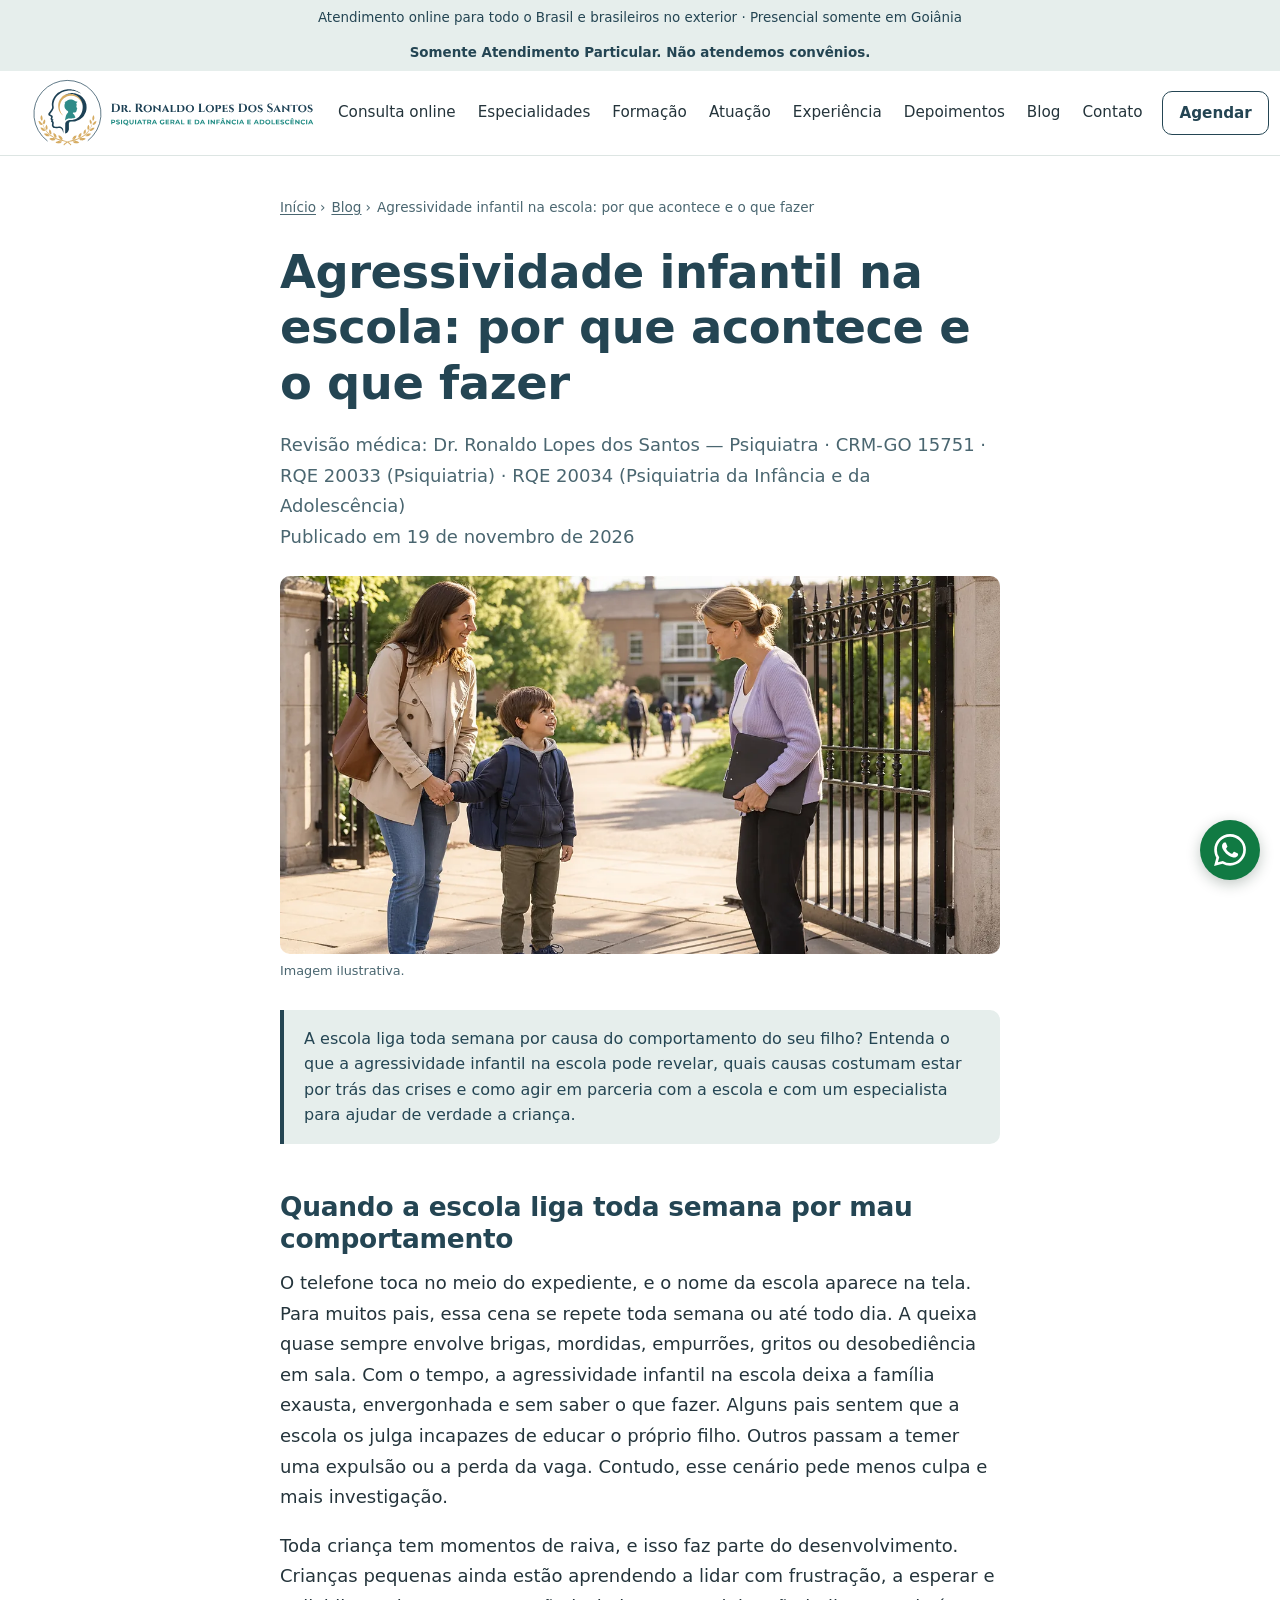
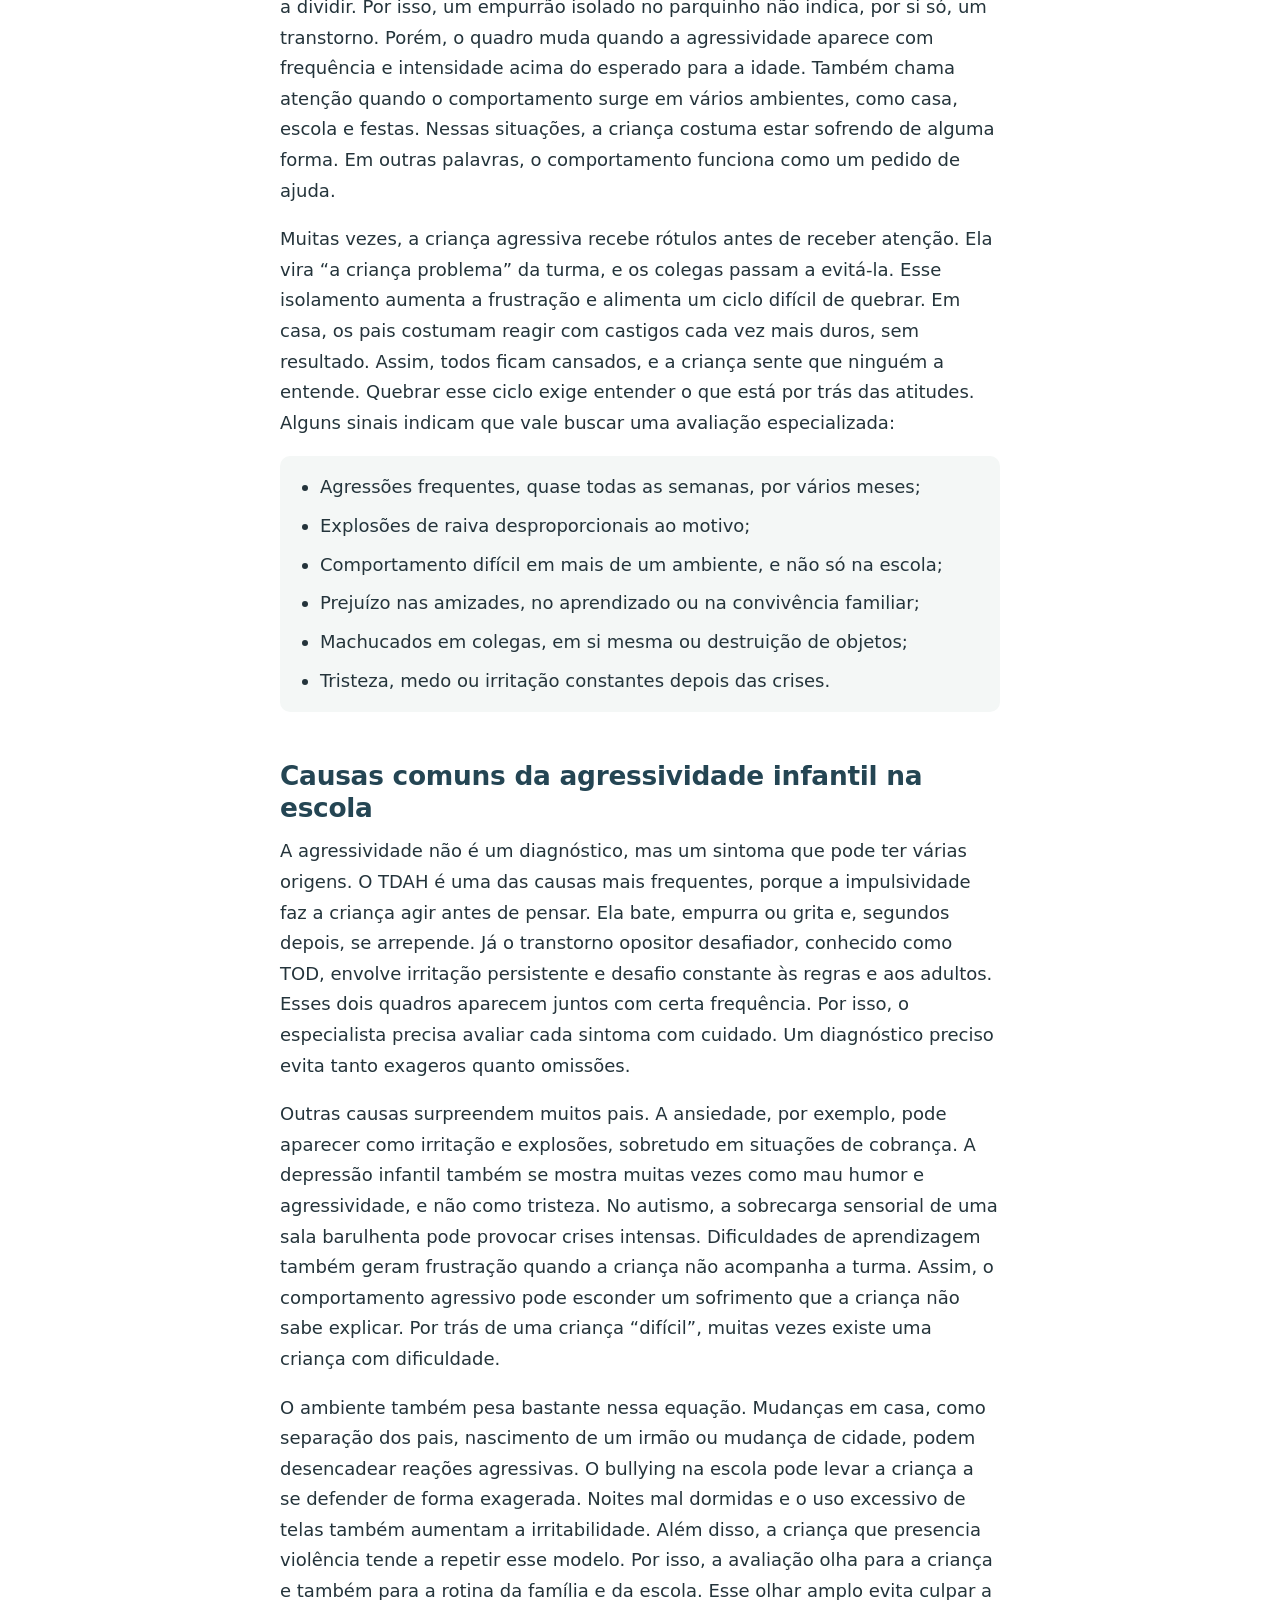
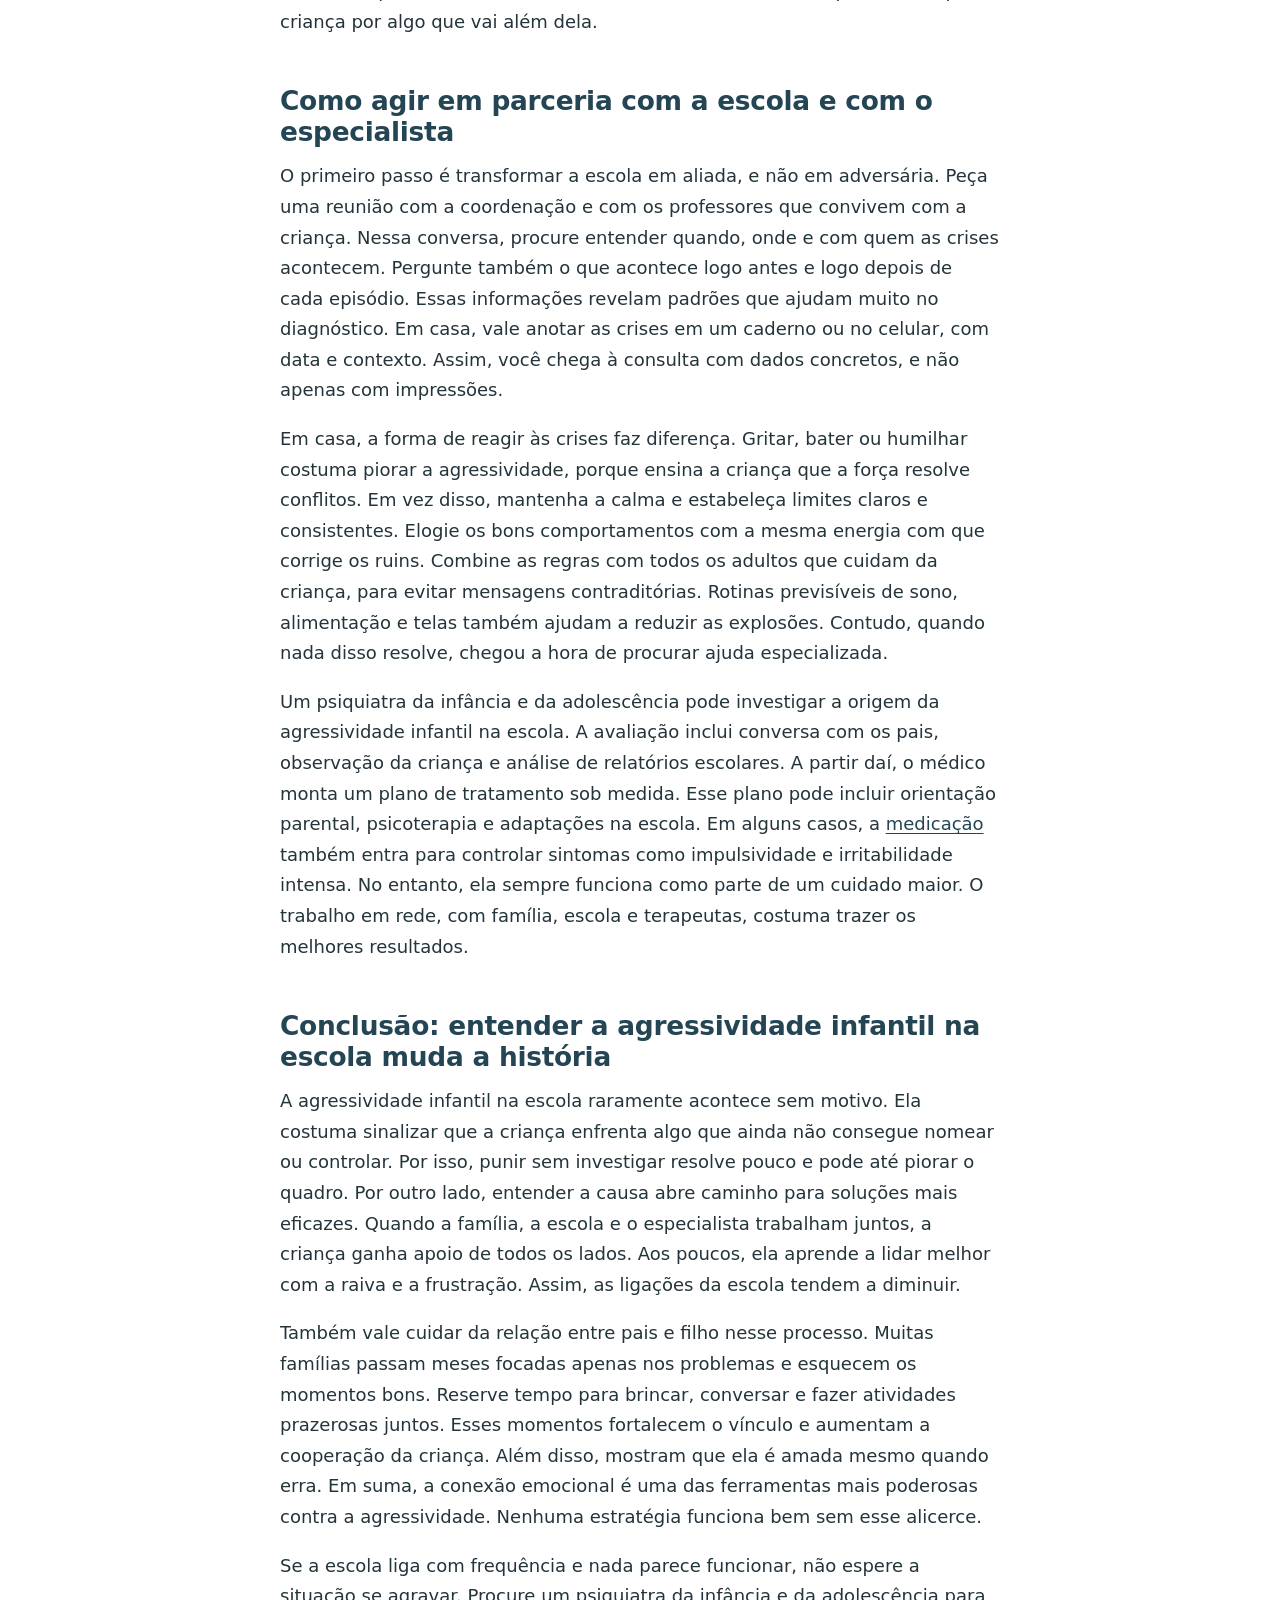
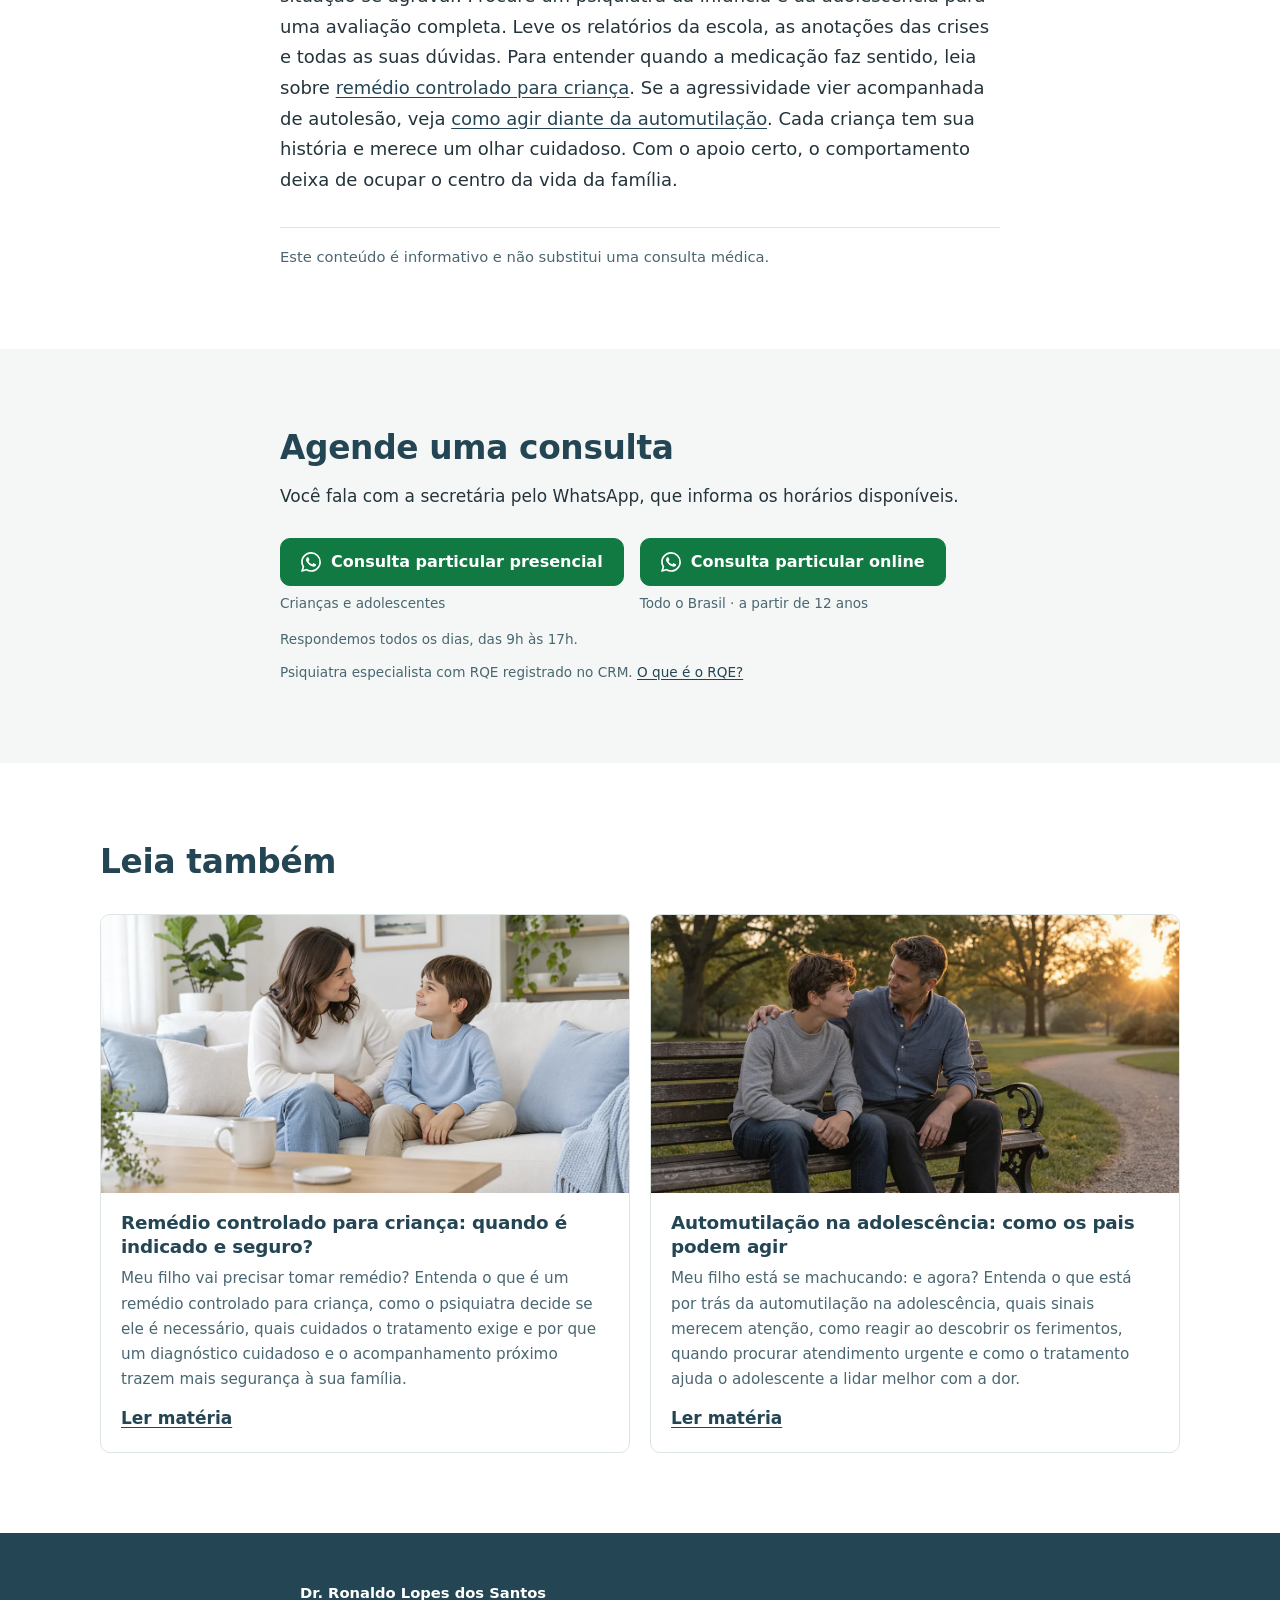
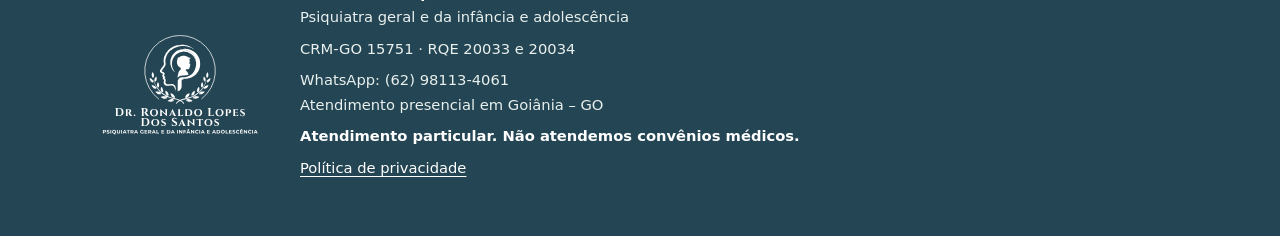
<file: blog/agressividade-infantil-na-escola/index.html>
<!DOCTYPE html>
<html lang="pt-BR">
<head>
<meta charset="UTF-8">
<title>Agressividade infantil na escola: por que acontece e o que fazer | Dr. Ronaldo Lopes</title>
<meta name="robots" content="max-image-preview:large">
<meta name="description" content="Agressividade infantil na escola: entenda as causas mais comuns e saiba como agir com a escola e o especialista quando as queixas se repetem.">
<link rel="canonical" href="https://drronaldolopes.com.br/blog/agressividade-infantil-na-escola/">
<meta name="keywords" content="agressividade infantil na escola, mau comportamento na escola, criança agressiva, TDAH infantil, TOD, comportamento infantil, psiquiatria infantil, psiquiatra infantil em Goiânia, orientação parental">
<meta property="og:type" content="article">
<meta property="og:locale" content="pt_BR">
<meta property="og:site_name" content="Dr. Ronaldo Lopes">
<meta property="og:title" content="Agressividade infantil na escola: por que acontece e o que fazer | Dr. Ronaldo Lopes">
<meta property="og:description" content="Agressividade infantil na escola: entenda as causas mais comuns e saiba como agir com a escola e o especialista quando as queixas se repetem.">
<meta property="og:url" content="https://drronaldolopes.com.br/blog/agressividade-infantil-na-escola/">
<meta property="og:image" content="https://drronaldolopes.com.br/assets/img/blog/capa-agressividade-infantil-na-escola.jpg?v=2">
<meta property="og:image:width" content="1200">
<meta property="og:image:height" content="630">
<meta property="og:image:alt" content="Mãe e filho com mochila conversando com uma professora no portão da escola">
<meta name="twitter:card" content="summary_large_image">
<meta name="twitter:title" content="Agressividade infantil na escola: por que acontece e o que fazer | Dr. Ronaldo Lopes">
<meta name="twitter:description" content="Agressividade infantil na escola: entenda as causas mais comuns e saiba como agir com a escola e o especialista quando as queixas se repetem.">
<meta name="twitter:image" content="https://drronaldolopes.com.br/assets/img/blog/capa-agressividade-infantil-na-escola.jpg?v=2">
<meta name="twitter:image:alt" content="Mãe e filho com mochila conversando com uma professora no portão da escola">
<script type="application/ld+json">
{
 "@context": "https://schema.org",
 "@graph": [
  {
   "@type": "BlogPosting",
   "headline": "Agressividade infantil na escola: por que acontece e o que fazer",
   "description": "Agressividade infantil na escola: entenda as causas mais comuns e saiba como agir com a escola e o especialista quando as queixas se repetem.",
   "image": "https://drronaldolopes.com.br/assets/img/blog/capa-agressividade-infantil-na-escola.jpg?v=2",
   "datePublished": "2026-11-19",
   "dateModified": "2026-11-19",
   "inLanguage": "pt-BR",
   "keywords": "agressividade infantil na escola, mau comportamento na escola, criança agressiva, TDAH infantil, TOD, comportamento infantil, psiquiatria infantil, psiquiatra infantil em Goiânia, orientação parental",
   "author": {
    "@type": "Physician",
    "name": "Dr. Ronaldo Lopes dos Santos",
    "medicalSpecialty": "Psychiatric",
    "identifier": {
     "@type": "PropertyValue",
     "propertyID": "CRM-GO",
     "value": "15751"
    }
   },
   "mainEntityOfPage": {
    "@type": "WebPage",
    "@id": "https://drronaldolopes.com.br/blog/agressividade-infantil-na-escola/",
    "reviewedBy": {
     "@type": "Physician",
     "name": "Dr. Ronaldo Lopes dos Santos",
     "medicalSpecialty": "Psychiatric",
     "identifier": {
      "@type": "PropertyValue",
      "propertyID": "CRM-GO",
      "value": "15751"
     }
    }
   }
  },
  {
   "@type": "BreadcrumbList",
   "itemListElement": [
    {
     "@type": "ListItem",
     "position": 1,
     "name": "Início",
     "item": "https://drronaldolopes.com.br/"
    },
    {
     "@type": "ListItem",
     "position": 2,
     "name": "Blog",
     "item": "https://drronaldolopes.com.br/blog/"
    },
    {
     "@type": "ListItem",
     "position": 3,
     "name": "Agressividade infantil na escola: por que acontece e o que fazer",
     "item": "https://drronaldolopes.com.br/blog/agressividade-infantil-na-escola/"
    }
   ]
  }
 ]
}
</script>
<meta name="viewport" content="width=device-width, initial-scale=1">
<!-- Google Tag Manager -->
<script>(function(w,d,s,l,i){w[l]=w[l]||[];w[l].push({'gtm.start':
new Date().getTime(),event:'gtm.js'});var f=d.getElementsByTagName(s)[0],
j=d.createElement(s),dl=l!='dataLayer'?'&l='+l:'';j.async=true;j.src=
'https://www.googletagmanager.com/gtm.js?id='+i+dl;f.parentNode.insertBefore(j,f);
})(window,document,'script','dataLayer','GTM-PZ346GTV');</script>
<!-- End Google Tag Manager -->
<link rel="icon" href="../../assets/img/favicon-32.png" sizes="32x32">
<link rel="icon" href="../../assets/img/favicon-192.png" sizes="192x192">
<link rel="apple-touch-icon" href="../../assets/img/apple-touch-icon.png">
<link rel="stylesheet" href="../../assets/css/site.css">
</head>
<body>
<!-- Google Tag Manager (noscript) -->
<noscript><iframe src="https://www.googletagmanager.com/ns.html?id=GTM-PZ346GTV" height="0" width="0" style="display:none;visibility:hidden"></iframe></noscript>
<!-- End Google Tag Manager (noscript) -->
<p class="faixa">Atendimento online para todo o Brasil e brasileiros no exterior · Presencial somente em Goiânia</p>
<p class="faixa"><strong>Somente Atendimento Particular. Não atendemos convênios.</strong></p>

<header class="topo">
  <div class="topo__barra">
    <a class="topo__logo" href="../../"><img src="../../assets/img/logo-horizontal.svg" alt="Dr. Ronaldo Lopes dos Santos, psiquiatra geral e da infância e adolescência" width="300" height="100"></a>
    <nav class="topo__nav" aria-label="Seções">
      <a href="../../consulta-online/">Consulta online</a><a href="../../#especialidades">Especialidades</a><a href="../../#formacao">Formação</a><a href="../../#atuacao">Atuação</a><a href="../../#experiencia">Experiência</a><a href="../../#depoimentos">Depoimentos</a><a href="../../blog/">Blog</a><a href="../../#contato">Contato</a>
    </nav>
    <a class="botao botao--secundario botao--compacto" href="#agendar">Agendar</a>
    <details class="topo__menu">
      <summary><svg viewBox="0 0 24 24" aria-hidden="true" focusable="false"><path d="M4 7h16M4 12h16M4 17h16" stroke="currentColor" stroke-width="2" stroke-linecap="round"/></svg><span class="so-leitor">Menu</span></summary>
      <nav aria-label="Seções">
        <a href="../../consulta-online/">Consulta online</a><a href="../../#especialidades">Especialidades</a><a href="../../#formacao">Formação</a><a href="../../#atuacao">Atuação</a><a href="../../#experiencia">Experiência</a><a href="../../#depoimentos">Depoimentos</a><a href="../../blog/">Blog</a><a href="../../#contato">Contato</a>
      </nav>
    </details>
  </div>
</header>

<main>
<article class="secao artigo">
  <div class="conteudo conteudo--artigo">
    <nav class="trilha" aria-label="Trilha de navegação"><ol><li><a href="../../">Início</a></li><li><a href="../../blog/">Blog</a></li><li aria-current="page">Agressividade infantil na escola: por que acontece e o que fazer</li></ol></nav>
    <h1>Agressividade infantil na escola: por que acontece e o que fazer</h1>
    <p class="artigo__autoria">Revisão médica: Dr. Ronaldo Lopes dos Santos — Psiquiatra · CRM-GO 15751 · RQE 20033 (Psiquiatria) · RQE 20034 (Psiquiatria da Infância e da Adolescência)<br><time datetime="2026-11-19">Publicado em 19 de novembro de 2026</time></p>
    <figure class="artigo__capa"><picture><source srcset="../../assets/img/blog/capa-agressividade-infantil-na-escola.webp?v=2" type="image/webp"><img src="../../assets/img/blog/capa-agressividade-infantil-na-escola.jpg?v=2" width="1200" height="630" alt="Mãe e filho com mochila conversando com uma professora no portão da escola" fetchpriority="high" decoding="async"></picture><figcaption>Imagem ilustrativa.</figcaption></figure>
    
    <aside class="artigo__resumo" aria-label="Resumo"><p>A escola liga toda semana por causa do comportamento do seu filho? Entenda o que a agressividade infantil na escola pode revelar, quais causas costumam estar por trás das crises e como agir em parceria com a escola e com um especialista para ajudar de verdade a criança.</p></aside>
    <h2>Quando a escola liga toda semana por mau comportamento</h2>
    <p>O telefone toca no meio do expediente, e o nome da escola aparece na tela. Para muitos pais, essa cena se repete toda semana ou até todo dia. A queixa quase sempre envolve brigas, mordidas, empurrões, gritos ou desobediência em sala. Com o tempo, a agressividade infantil na escola deixa a família exausta, envergonhada e sem saber o que fazer. Alguns pais sentem que a escola os julga incapazes de educar o próprio filho. Outros passam a temer uma expulsão ou a perda da vaga. Contudo, esse cenário pede menos culpa e mais investigação.</p>
    <p>Toda criança tem momentos de raiva, e isso faz parte do desenvolvimento. Crianças pequenas ainda estão aprendendo a lidar com frustração, a esperar e a dividir. Por isso, um empurrão isolado no parquinho não indica, por si só, um transtorno. Porém, o quadro muda quando a agressividade aparece com frequência e intensidade acima do esperado para a idade. Também chama atenção quando o comportamento surge em vários ambientes, como casa, escola e festas. Nessas situações, a criança costuma estar sofrendo de alguma forma. Em outras palavras, o comportamento funciona como um pedido de ajuda.</p>
    <p>Muitas vezes, a criança agressiva recebe rótulos antes de receber atenção. Ela vira “a criança problema” da turma, e os colegas passam a evitá-la. Esse isolamento aumenta a frustração e alimenta um ciclo difícil de quebrar. Em casa, os pais costumam reagir com castigos cada vez mais duros, sem resultado. Assim, todos ficam cansados, e a criança sente que ninguém a entende. Quebrar esse ciclo exige entender o que está por trás das atitudes. Alguns sinais indicam que vale buscar uma avaliação especializada:</p>
    <ul><li>Agressões frequentes, quase todas as semanas, por vários meses;</li><li>Explosões de raiva desproporcionais ao motivo;</li><li>Comportamento difícil em mais de um ambiente, e não só na escola;</li><li>Prejuízo nas amizades, no aprendizado ou na convivência familiar;</li><li>Machucados em colegas, em si mesma ou destruição de objetos;</li><li>Tristeza, medo ou irritação constantes depois das crises.</li></ul>
    <h2>Causas comuns da agressividade infantil na escola</h2>
    <p>A agressividade não é um diagnóstico, mas um sintoma que pode ter várias origens. O TDAH<!-- link futuro: /blog/tdah-infantil/ --> é uma das causas mais frequentes, porque a impulsividade faz a criança agir antes de pensar. Ela bate, empurra ou grita e, segundos depois, se arrepende. Já o transtorno opositor desafiador, conhecido como TOD<!-- link futuro: /blog/transtorno-opositor-desafiador/ -->, envolve irritação persistente e desafio constante às regras e aos adultos. Esses dois quadros aparecem juntos com certa frequência. Por isso, o especialista precisa avaliar cada sintoma com cuidado. Um diagnóstico preciso evita tanto exageros quanto omissões.</p>
    <p>Outras causas surpreendem muitos pais. A ansiedade<!-- link futuro: /blog/ansiedade-infantil/ -->, por exemplo, pode aparecer como irritação e explosões, sobretudo em situações de cobrança. A depressão infantil também se mostra muitas vezes como mau humor e agressividade, e não como tristeza. No autismo, a sobrecarga sensorial de uma sala barulhenta pode provocar crises intensas. Dificuldades de aprendizagem também geram frustração quando a criança não acompanha a turma. Assim, o comportamento agressivo pode esconder um sofrimento que a criança não sabe explicar. Por trás de uma criança “difícil”, muitas vezes existe uma criança com dificuldade.</p>
    <p>O ambiente também pesa bastante nessa equação. Mudanças em casa, como separação dos pais, nascimento de um irmão ou mudança de cidade, podem desencadear reações agressivas. O bullying na escola pode levar a criança a se defender de forma exagerada. Noites mal dormidas e o uso excessivo de telas também aumentam a irritabilidade. Além disso, a criança que presencia violência tende a repetir esse modelo. Por isso, a avaliação olha para a criança e também para a rotina da família e da escola. Esse olhar amplo evita culpar a criança por algo que vai além dela.</p>
    <h2>Como agir em parceria com a escola e com o especialista</h2>
    <p>O primeiro passo é transformar a escola em aliada, e não em adversária. Peça uma reunião com a coordenação e com os professores que convivem com a criança. Nessa conversa, procure entender quando, onde e com quem as crises acontecem. Pergunte também o que acontece logo antes e logo depois de cada episódio. Essas informações revelam padrões que ajudam muito no diagnóstico. Em casa, vale anotar as crises em um caderno ou no celular, com data e contexto. Assim, você chega à consulta com dados concretos, e não apenas com impressões.</p>
    <p>Em casa, a forma de reagir às crises faz diferença. Gritar, bater ou humilhar costuma piorar a agressividade, porque ensina a criança que a força resolve conflitos. Em vez disso, mantenha a calma e estabeleça limites claros e consistentes. Elogie os bons comportamentos com a mesma energia com que corrige os ruins. Combine as regras com todos os adultos que cuidam da criança, para evitar mensagens contraditórias. Rotinas previsíveis de sono, alimentação e telas também ajudam a reduzir as explosões. Contudo, quando nada disso resolve, chegou a hora de procurar ajuda especializada.</p>
    <p>Um psiquiatra da infância e da adolescência pode investigar a origem da agressividade infantil na escola. A avaliação inclui conversa com os pais, observação da criança e análise de relatórios escolares. A partir daí, o médico monta um plano de tratamento sob medida. Esse plano pode incluir orientação parental, psicoterapia e adaptações na escola. Em alguns casos, a <a href="../../blog/remedio-controlado-para-crianca/">medicação</a> também entra para controlar sintomas como impulsividade e irritabilidade intensa. No entanto, ela sempre funciona como parte de um cuidado maior. O trabalho em rede, com família, escola e terapeutas, costuma trazer os melhores resultados.</p>
    <h2>Conclusão: entender a agressividade infantil na escola muda a história</h2>
    <p>A agressividade infantil na escola raramente acontece sem motivo. Ela costuma sinalizar que a criança enfrenta algo que ainda não consegue nomear ou controlar. Por isso, punir sem investigar resolve pouco e pode até piorar o quadro. Por outro lado, entender a causa abre caminho para soluções mais eficazes. Quando a família, a escola e o especialista trabalham juntos, a criança ganha apoio de todos os lados. Aos poucos, ela aprende a lidar melhor com a raiva e a frustração. Assim, as ligações da escola tendem a diminuir.</p>
    <p>Também vale cuidar da relação entre pais e filho nesse processo. Muitas famílias passam meses focadas apenas nos problemas e esquecem os momentos bons. Reserve tempo para brincar, conversar e fazer atividades prazerosas juntos. Esses momentos fortalecem o vínculo e aumentam a cooperação da criança. Além disso, mostram que ela é amada mesmo quando erra. Em suma, a conexão emocional é uma das ferramentas mais poderosas contra a agressividade. Nenhuma estratégia funciona bem sem esse alicerce.</p>
    <p>Se a escola liga com frequência e nada parece funcionar, não espere a situação se agravar. Procure um psiquiatra da infância e da adolescência para uma avaliação completa. Leve os relatórios da escola, as anotações das crises e todas as suas dúvidas. Para entender quando a medicação faz sentido, leia sobre <a href="../../blog/remedio-controlado-para-crianca/">remédio controlado para criança</a>. Se a agressividade vier acompanhada de autolesão, veja <a href="../../blog/automutilacao-na-adolescencia-como-agir/">como agir diante da automutilação</a>. Cada criança tem sua história e merece um olhar cuidadoso. Com o apoio certo, o comportamento deixa de ocupar o centro da vida da família.</p>
    
    <p class="artigo__aviso">Este conteúdo é informativo e não substitui uma consulta médica.</p>
  </div>
</article>

<section class="secao secao--clara">
  <div class="conteudo conteudo--estreito">
    <h2>Agende uma consulta</h2>
    <p>Você fala com a secretária pelo WhatsApp, que informa os horários disponíveis.</p>
    <div class="agendar" id="agendar"><div class="agendar__botoes"><div class="agendar__opcao"><a class="botao botao--whatsapp" href="https://wa.me/5562981134061?text=Ol%C3%A1%21%20Vim%20pelo%20site%20do%20Dr.%20Ronaldo%20e%20quero%20agendar%20uma%20consulta%20PRESENCIAL%20em%20Goi%C3%A2nia%20%28particular%29.%0ANome%20do%20paciente%3A%0AIdade%3A%0ACidade%3A" target="_blank" rel="noopener" data-formato="presencial" data-origem="pagina-blog-agressividade-infantil-na-escola"><svg viewBox="0 0 24 24" aria-hidden="true" focusable="false"><path d="M17.472 14.382c-.297-.149-1.758-.867-2.03-.967-.273-.099-.471-.148-.67.15-.197.297-.767.966-.94 1.164-.173.199-.347.223-.644.075-.297-.15-1.255-.463-2.39-1.475-.883-.788-1.48-1.761-1.653-2.059-.173-.297-.018-.458.13-.606.134-.133.298-.347.446-.52.149-.174.198-.298.298-.497.099-.198.05-.371-.025-.52-.075-.149-.669-1.612-.916-2.207-.242-.579-.487-.5-.669-.51-.173-.008-.371-.01-.57-.01-.198 0-.52.074-.792.372-.272.297-1.04 1.016-1.04 2.479 0 1.462 1.065 2.875 1.213 3.074.149.198 2.096 3.2 5.077 4.487.709.306 1.262.489 1.694.625.712.227 1.36.195 1.871.118.571-.085 1.758-.719 2.006-1.413.248-.694.248-1.289.173-1.413-.074-.124-.272-.198-.57-.347m-5.421 7.403h-.004a9.87 9.87 0 0 1-5.031-1.378l-.361-.214-3.741.982.998-3.648-.235-.374a9.86 9.86 0 0 1-1.51-5.26c.001-5.45 4.436-9.884 9.888-9.884 2.64 0 5.122 1.03 6.988 2.898a9.825 9.825 0 0 1 2.893 6.994c-.003 5.45-4.437 9.884-9.885 9.884m8.413-18.297A11.815 11.815 0 0 0 12.05 0C5.495 0 .16 5.335.157 11.892c0 2.096.547 4.142 1.588 5.945L.057 24l6.305-1.654a11.882 11.882 0 0 0 5.683 1.448h.005c6.554 0 11.89-5.335 11.893-11.893a11.821 11.821 0 0 0-3.48-8.413z"/></svg>Consulta particular presencial</a><p class="agendar__nota">Crianças e adolescentes</p></div><div class="agendar__opcao"><a class="botao botao--whatsapp" href="https://wa.me/5562981134061?text=Ol%C3%A1%21%20Vim%20pelo%20site%20do%20Dr.%20Ronaldo%20e%20quero%20agendar%20uma%20consulta%20ONLINE%20%28particular%29.%0ANome%20do%20paciente%3A%0AIdade%3A%0ACidade%2Festado%3A" target="_blank" rel="noopener" data-formato="online" data-origem="pagina-blog-agressividade-infantil-na-escola"><svg viewBox="0 0 24 24" aria-hidden="true" focusable="false"><path d="M17.472 14.382c-.297-.149-1.758-.867-2.03-.967-.273-.099-.471-.148-.67.15-.197.297-.767.966-.94 1.164-.173.199-.347.223-.644.075-.297-.15-1.255-.463-2.39-1.475-.883-.788-1.48-1.761-1.653-2.059-.173-.297-.018-.458.13-.606.134-.133.298-.347.446-.52.149-.174.198-.298.298-.497.099-.198.05-.371-.025-.52-.075-.149-.669-1.612-.916-2.207-.242-.579-.487-.5-.669-.51-.173-.008-.371-.01-.57-.01-.198 0-.52.074-.792.372-.272.297-1.04 1.016-1.04 2.479 0 1.462 1.065 2.875 1.213 3.074.149.198 2.096 3.2 5.077 4.487.709.306 1.262.489 1.694.625.712.227 1.36.195 1.871.118.571-.085 1.758-.719 2.006-1.413.248-.694.248-1.289.173-1.413-.074-.124-.272-.198-.57-.347m-5.421 7.403h-.004a9.87 9.87 0 0 1-5.031-1.378l-.361-.214-3.741.982.998-3.648-.235-.374a9.86 9.86 0 0 1-1.51-5.26c.001-5.45 4.436-9.884 9.888-9.884 2.64 0 5.122 1.03 6.988 2.898a9.825 9.825 0 0 1 2.893 6.994c-.003 5.45-4.437 9.884-9.885 9.884m8.413-18.297A11.815 11.815 0 0 0 12.05 0C5.495 0 .16 5.335.157 11.892c0 2.096.547 4.142 1.588 5.945L.057 24l6.305-1.654a11.882 11.882 0 0 0 5.683 1.448h.005c6.554 0 11.89-5.335 11.893-11.893a11.821 11.821 0 0 0-3.48-8.413z"/></svg>Consulta particular online</a><p class="agendar__nota">Todo o Brasil · a partir de 12 anos</p></div></div><p class="agendar__horario">Respondemos todos os dias, das 9h às 17h.</p></div>
    <p class="linha-rqe">Psiquiatra especialista com RQE registrado no CRM. <a href="../../#rqe">O que é o RQE?</a></p>
  </div>
</section>

<section class="secao">
  <div class="conteudo">
    <h2>Leia também</h2>
    <ul class="blog-cards blog-cards--dois"><li class="blog-card"><a class="blog-card__capa" href="../../blog/remedio-controlado-para-crianca/" tabindex="-1" aria-hidden="true"><picture><source srcset="../../assets/img/blog/capa-remedio-controlado-para-crianca.webp?v=2" type="image/webp"><img src="../../assets/img/blog/capa-remedio-controlado-para-crianca.jpg?v=2" width="1200" height="630" alt="Mãe e filho conversando tranquilamente no sofá da sala" loading="lazy" decoding="async"></picture></a><h3><a href="../../blog/remedio-controlado-para-crianca/">Remédio controlado para criança: quando é indicado e seguro?</a></h3><p>Meu filho vai precisar tomar remédio? Entenda o que é um remédio controlado para criança, como o psiquiatra decide se ele é necessário, quais cuidados o tratamento exige e por que um diagnóstico cuidadoso e o acompanhamento próximo trazem mais segurança à sua família.</p><a class="blog-card__ler" href="../../blog/remedio-controlado-para-crianca/">Ler matéria<span class="so-leitor">: Remédio controlado para criança: quando é indicado e seguro?</span></a></li><li class="blog-card"><a class="blog-card__capa" href="../../blog/automutilacao-na-adolescencia-como-agir/" tabindex="-1" aria-hidden="true"><picture><source srcset="../../assets/img/blog/capa-automutilacao-na-adolescencia.webp?v=2" type="image/webp"><img src="../../assets/img/blog/capa-automutilacao-na-adolescencia.jpg?v=2" width="1200" height="630" alt="Pai e filho adolescente sentados em um banco de praça ao entardecer, em gesto de acolhimento" loading="lazy" decoding="async"></picture></a><h3><a href="../../blog/automutilacao-na-adolescencia-como-agir/">Automutilação na adolescência: como os pais podem agir</a></h3><p>Meu filho está se machucando: e agora? Entenda o que está por trás da automutilação na adolescência, quais sinais merecem atenção, como reagir ao descobrir os ferimentos, quando procurar atendimento urgente e como o tratamento ajuda o adolescente a lidar melhor com a dor.</p><a class="blog-card__ler" href="../../blog/automutilacao-na-adolescencia-como-agir/">Ler matéria<span class="so-leitor">: Automutilação na adolescência: como os pais podem agir</span></a></li></ul>
  </div>
</section>
</main>

<footer class="rodape">
  <div class="conteudo rodape__grade">
    <img src="../../assets/img/logo-vertical-branco.svg" alt="Dr. Ronaldo Lopes dos Santos" width="160" height="103" loading="lazy">
    <div>
      <p><strong>Dr. Ronaldo Lopes dos Santos</strong><br>Psiquiatra geral e da infância e adolescência</p>
      <p>CRM-GO 15751 · RQE 20033 e 20034</p>
      <p>WhatsApp: (62) 98113-4061<br>Atendimento presencial em Goiânia – GO</p>
      <p><strong>Atendimento particular. Não atendemos convênios médicos.</strong></p>
      <p><a href="../../politica-de-privacidade/">Política de privacidade</a></p>
    </div>
  </div>
</footer>
<a class="bolha" href="#agendar" aria-label="Agendar consulta pelo WhatsApp: escolher presencial ou online"><svg viewBox="0 0 24 24" aria-hidden="true" focusable="false"><path d="M17.472 14.382c-.297-.149-1.758-.867-2.03-.967-.273-.099-.471-.148-.67.15-.197.297-.767.966-.94 1.164-.173.199-.347.223-.644.075-.297-.15-1.255-.463-2.39-1.475-.883-.788-1.48-1.761-1.653-2.059-.173-.297-.018-.458.13-.606.134-.133.298-.347.446-.52.149-.174.198-.298.298-.497.099-.198.05-.371-.025-.52-.075-.149-.669-1.612-.916-2.207-.242-.579-.487-.5-.669-.51-.173-.008-.371-.01-.57-.01-.198 0-.52.074-.792.372-.272.297-1.04 1.016-1.04 2.479 0 1.462 1.065 2.875 1.213 3.074.149.198 2.096 3.2 5.077 4.487.709.306 1.262.489 1.694.625.712.227 1.36.195 1.871.118.571-.085 1.758-.719 2.006-1.413.248-.694.248-1.289.173-1.413-.074-.124-.272-.198-.57-.347m-5.421 7.403h-.004a9.87 9.87 0 0 1-5.031-1.378l-.361-.214-3.741.982.998-3.648-.235-.374a9.86 9.86 0 0 1-1.51-5.26c.001-5.45 4.436-9.884 9.888-9.884 2.64 0 5.122 1.03 6.988 2.898a9.825 9.825 0 0 1 2.893 6.994c-.003 5.45-4.437 9.884-9.885 9.884m8.413-18.297A11.815 11.815 0 0 0 12.05 0C5.495 0 .16 5.335.157 11.892c0 2.096.547 4.142 1.588 5.945L.057 24l6.305-1.654a11.882 11.882 0 0 0 5.683 1.448h.005c6.554 0 11.89-5.335 11.893-11.893a11.821 11.821 0 0 0-3.48-8.413z"/></svg></a>
<script src="../../assets/js/site.js" defer></script>
</body>
</html>
</file>
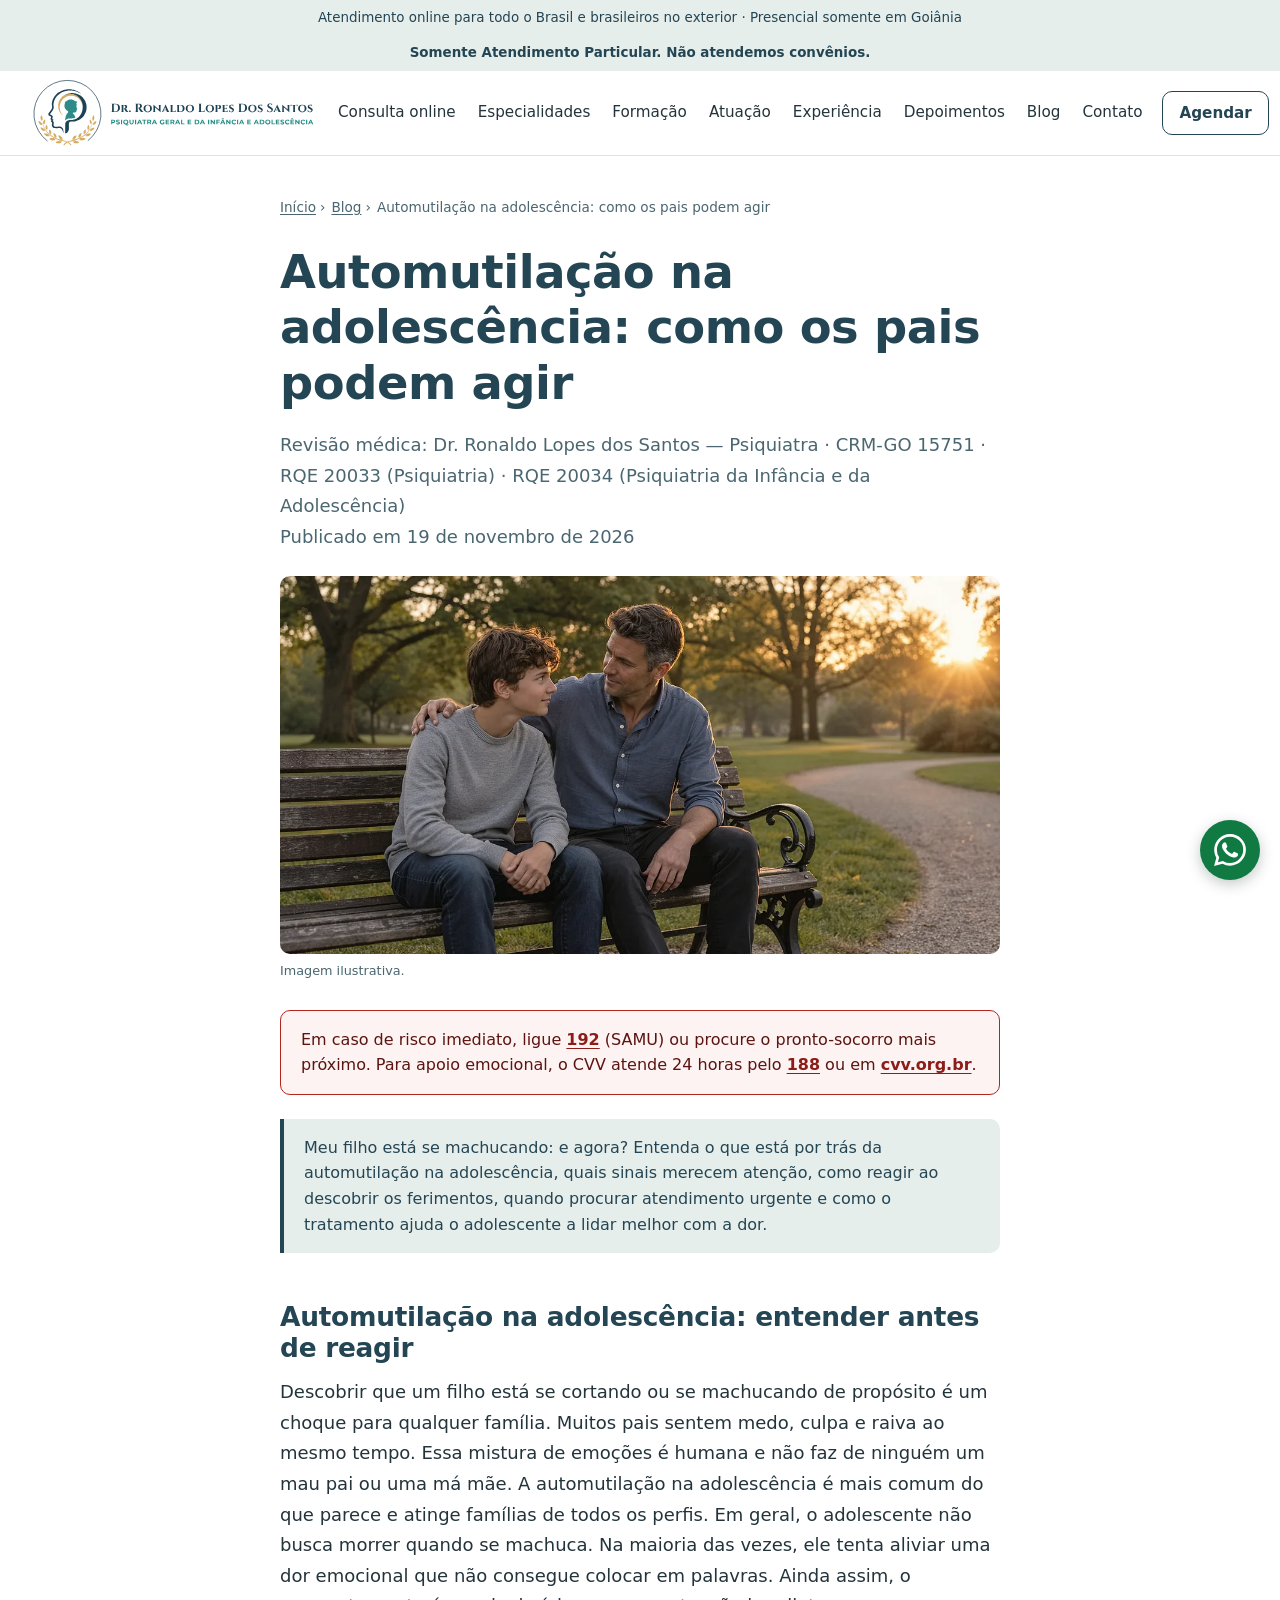
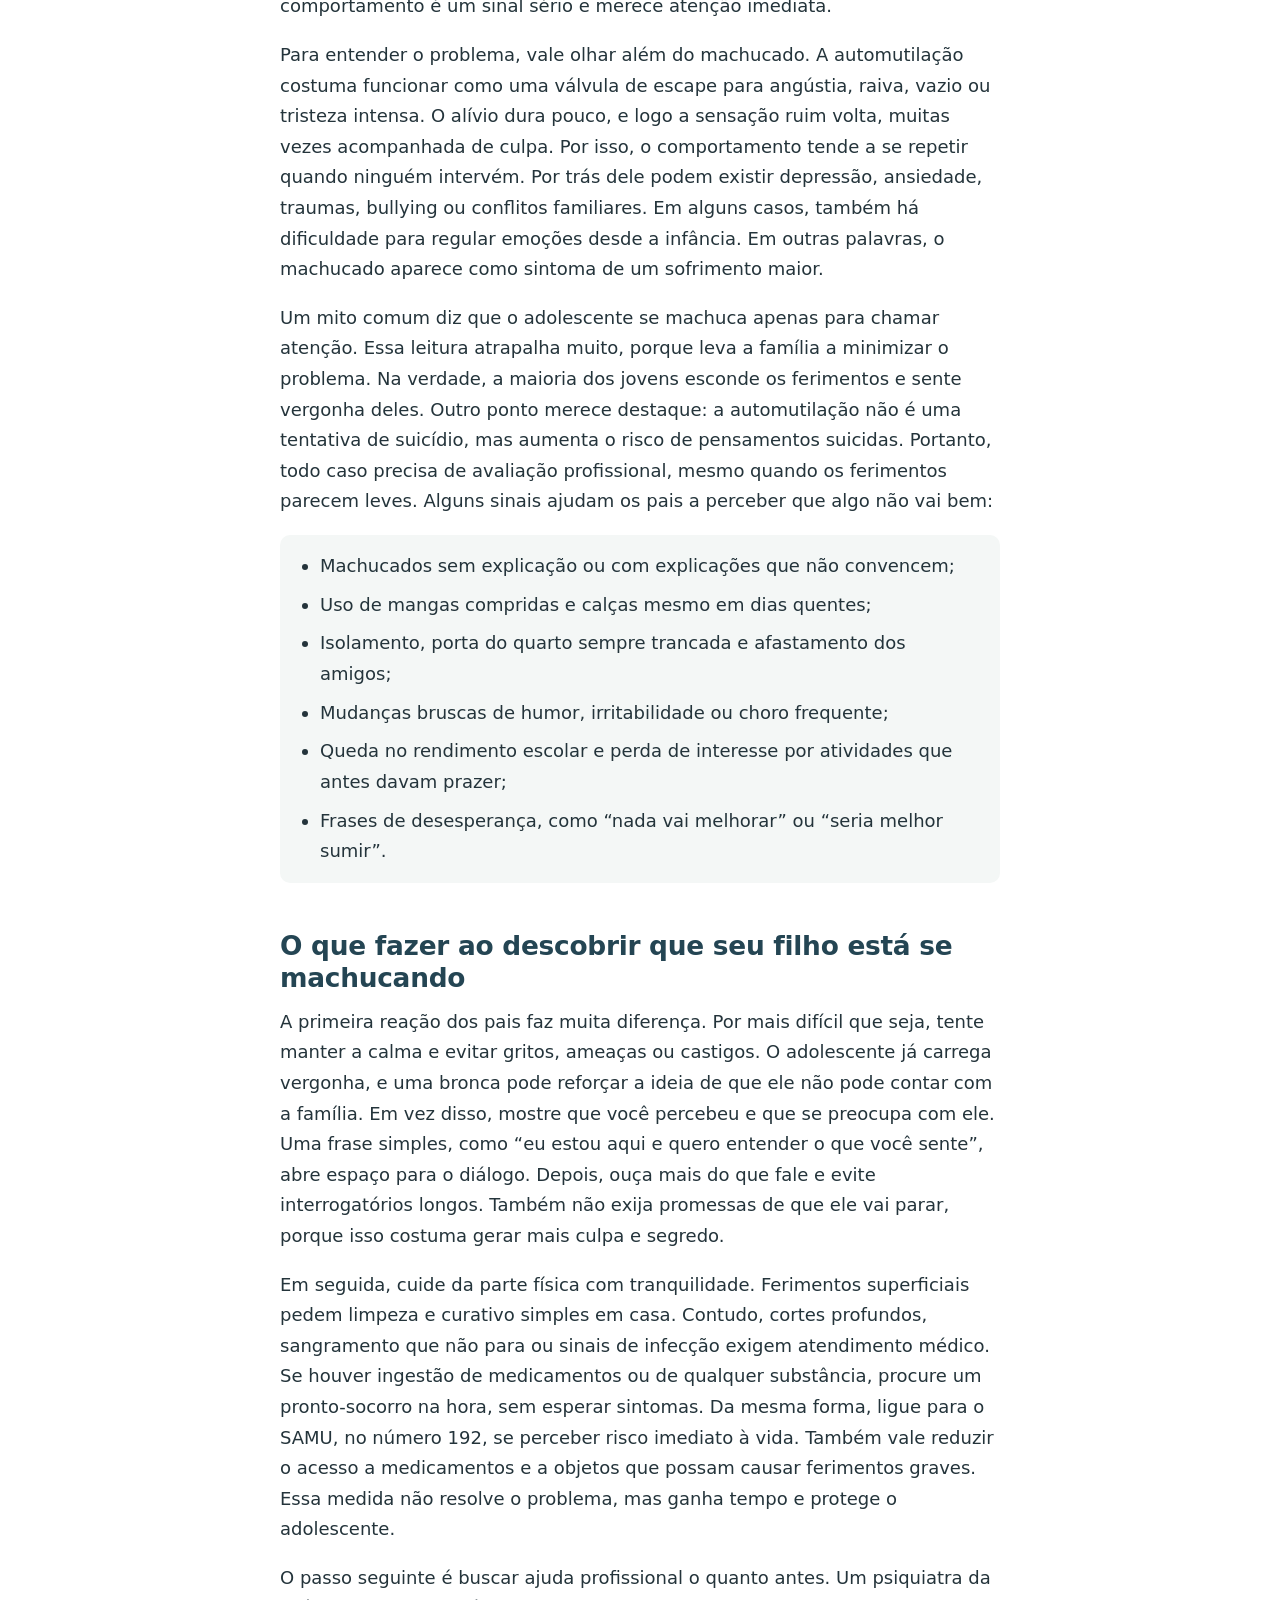
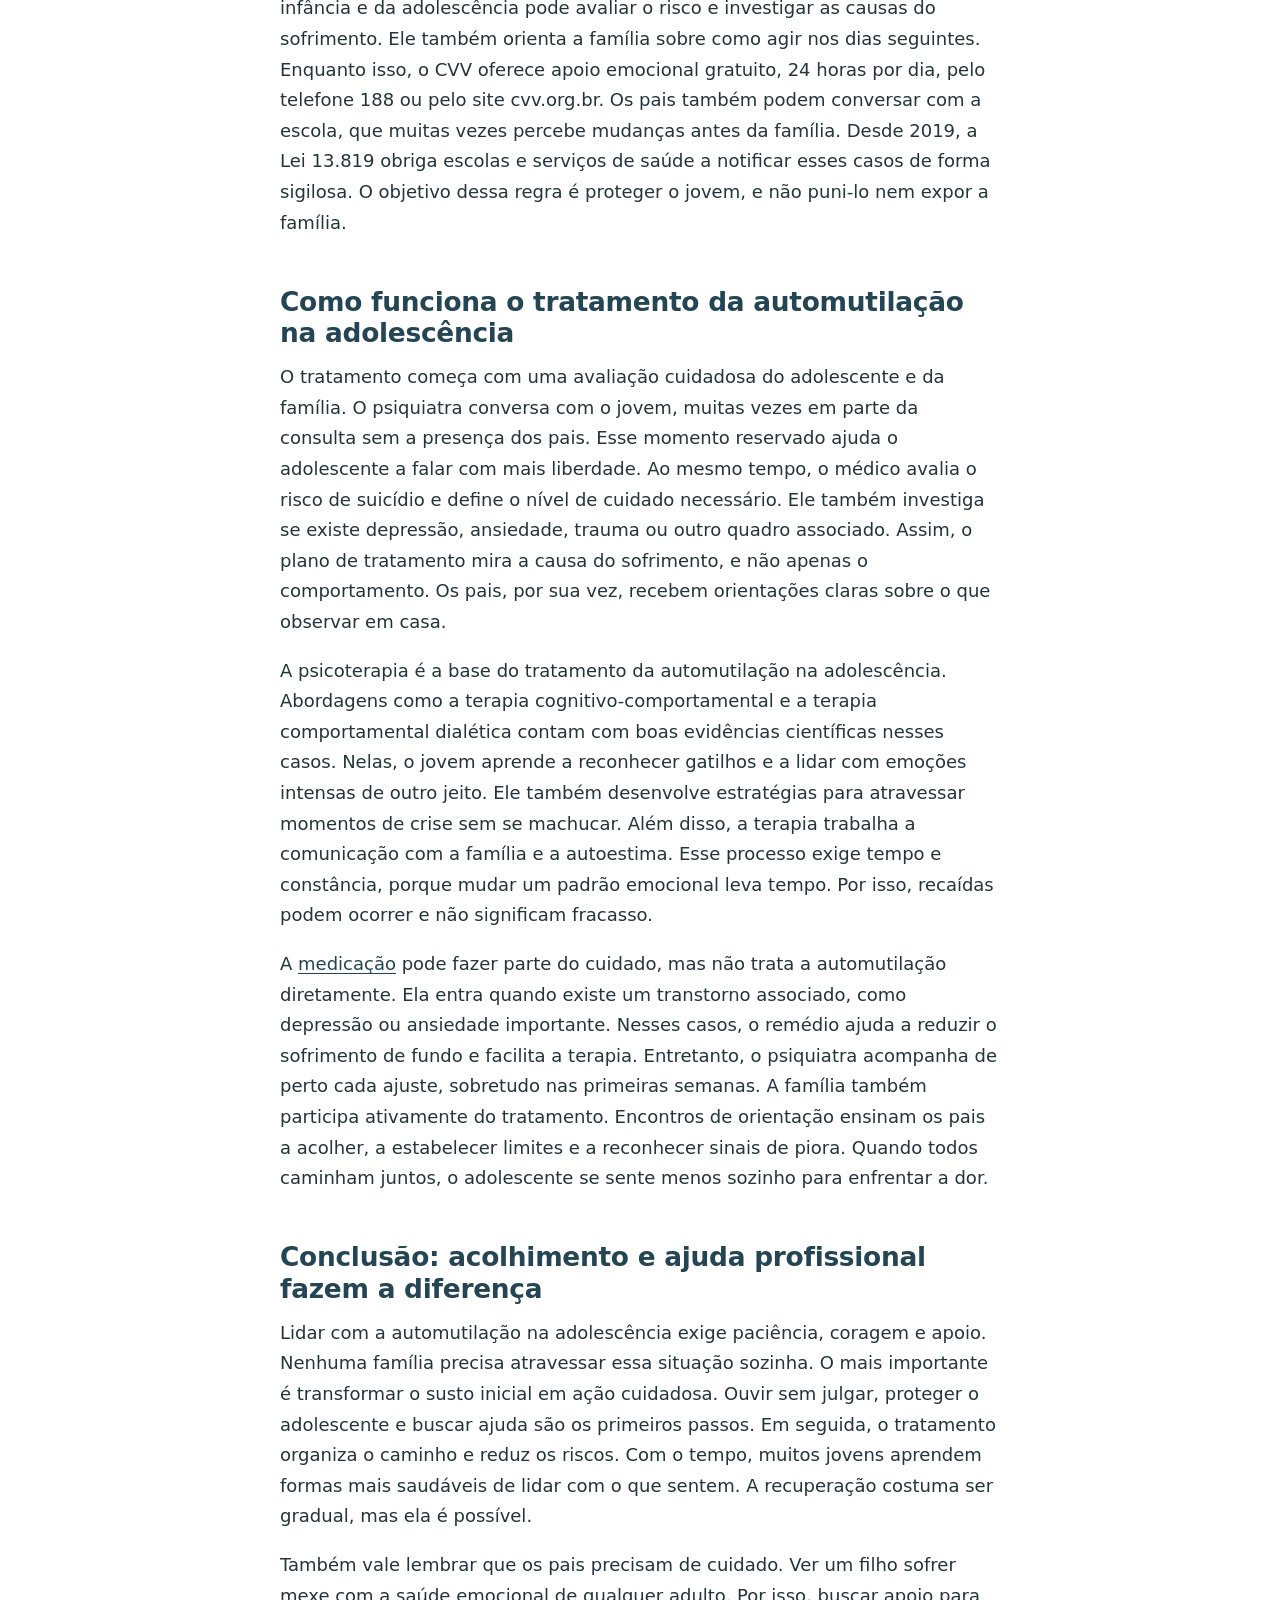
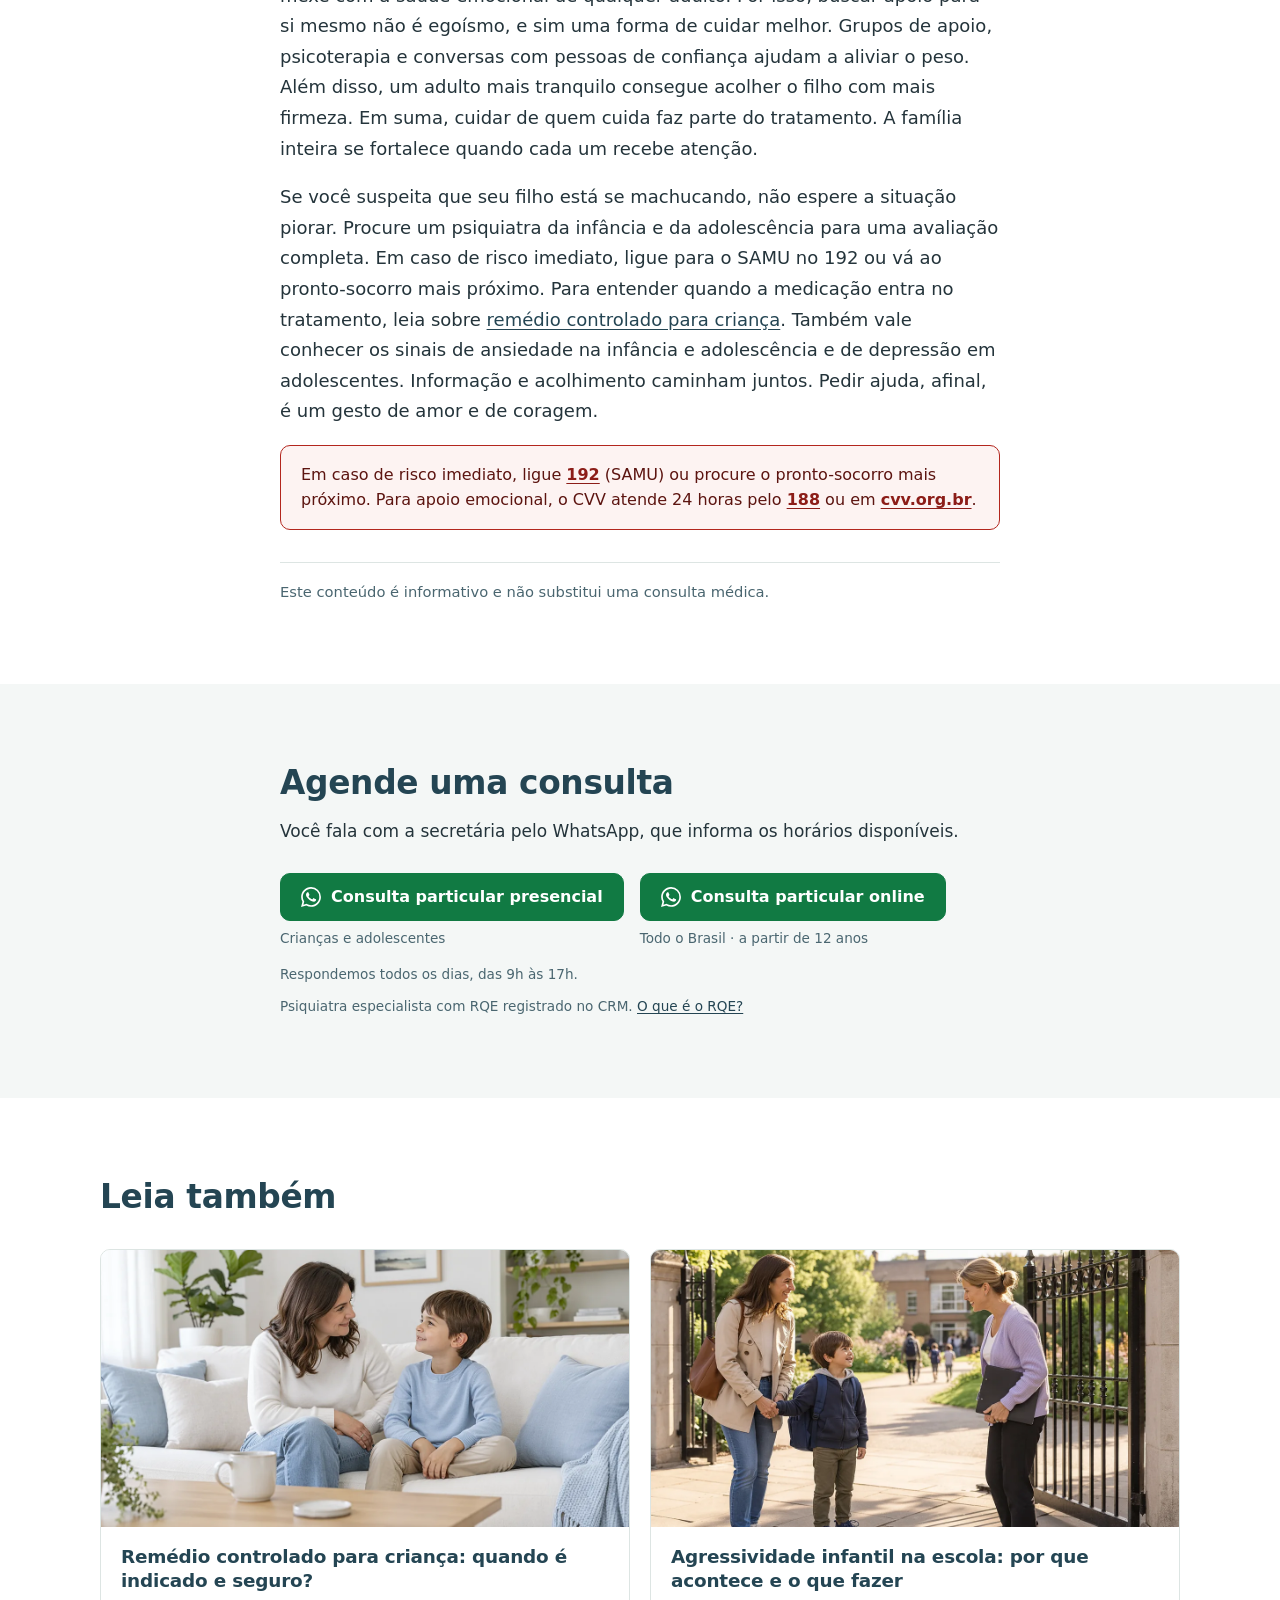
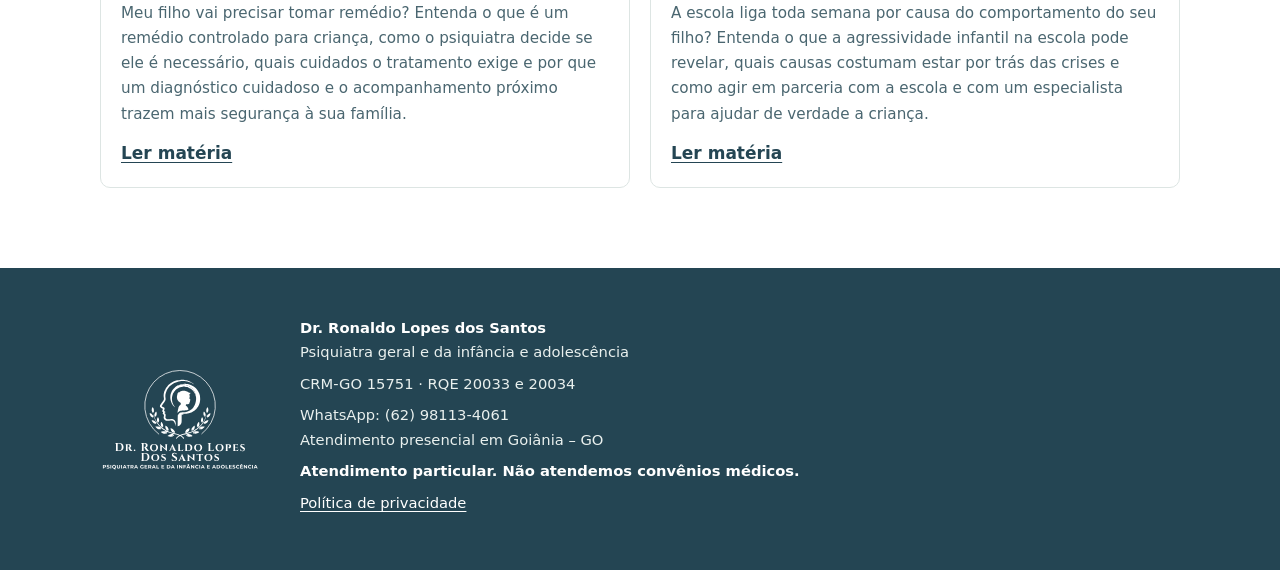
<file: blog/automutilacao-na-adolescencia-como-agir/index.html>
<!DOCTYPE html>
<html lang="pt-BR">
<head>
<meta charset="UTF-8">
<title>Automutilação na adolescência: como os pais podem agir | Dr. Ronaldo Lopes</title>
<meta name="robots" content="max-image-preview:large">
<meta name="description" content="Automutilação na adolescência: veja os sinais de alerta, como agir ao descobrir que seu filho se machuca e como funciona o tratamento.">
<link rel="canonical" href="https://drronaldolopes.com.br/blog/automutilacao-na-adolescencia-como-agir/">
<meta name="keywords" content="automutilação na adolescência, filho se machucando, filha se cortando, autolesão, saúde mental do adolescente, psiquiatria da infância e adolescência, depressão na adolescência, prevenção, CVV 188">
<meta property="og:type" content="article">
<meta property="og:locale" content="pt_BR">
<meta property="og:site_name" content="Dr. Ronaldo Lopes">
<meta property="og:title" content="Automutilação na adolescência: como os pais podem agir | Dr. Ronaldo Lopes">
<meta property="og:description" content="Automutilação na adolescência: veja os sinais de alerta, como agir ao descobrir que seu filho se machuca e como funciona o tratamento.">
<meta property="og:url" content="https://drronaldolopes.com.br/blog/automutilacao-na-adolescencia-como-agir/">
<meta property="og:image" content="https://drronaldolopes.com.br/assets/img/blog/capa-automutilacao-na-adolescencia.jpg?v=2">
<meta property="og:image:width" content="1200">
<meta property="og:image:height" content="630">
<meta property="og:image:alt" content="Pai e filho adolescente sentados em um banco de praça ao entardecer, em gesto de acolhimento">
<meta name="twitter:card" content="summary_large_image">
<meta name="twitter:title" content="Automutilação na adolescência: como os pais podem agir | Dr. Ronaldo Lopes">
<meta name="twitter:description" content="Automutilação na adolescência: veja os sinais de alerta, como agir ao descobrir que seu filho se machuca e como funciona o tratamento.">
<meta name="twitter:image" content="https://drronaldolopes.com.br/assets/img/blog/capa-automutilacao-na-adolescencia.jpg?v=2">
<meta name="twitter:image:alt" content="Pai e filho adolescente sentados em um banco de praça ao entardecer, em gesto de acolhimento">
<script type="application/ld+json">
{
 "@context": "https://schema.org",
 "@graph": [
  {
   "@type": "BlogPosting",
   "headline": "Automutilação na adolescência: como os pais podem agir",
   "description": "Automutilação na adolescência: veja os sinais de alerta, como agir ao descobrir que seu filho se machuca e como funciona o tratamento.",
   "image": "https://drronaldolopes.com.br/assets/img/blog/capa-automutilacao-na-adolescencia.jpg?v=2",
   "datePublished": "2026-11-19",
   "dateModified": "2026-11-19",
   "inLanguage": "pt-BR",
   "keywords": "automutilação na adolescência, filho se machucando, filha se cortando, autolesão, saúde mental do adolescente, psiquiatria da infância e adolescência, depressão na adolescência, prevenção, CVV 188",
   "author": {
    "@type": "Physician",
    "name": "Dr. Ronaldo Lopes dos Santos",
    "medicalSpecialty": "Psychiatric",
    "identifier": {
     "@type": "PropertyValue",
     "propertyID": "CRM-GO",
     "value": "15751"
    }
   },
   "mainEntityOfPage": {
    "@type": "WebPage",
    "@id": "https://drronaldolopes.com.br/blog/automutilacao-na-adolescencia-como-agir/",
    "reviewedBy": {
     "@type": "Physician",
     "name": "Dr. Ronaldo Lopes dos Santos",
     "medicalSpecialty": "Psychiatric",
     "identifier": {
      "@type": "PropertyValue",
      "propertyID": "CRM-GO",
      "value": "15751"
     }
    }
   }
  },
  {
   "@type": "BreadcrumbList",
   "itemListElement": [
    {
     "@type": "ListItem",
     "position": 1,
     "name": "Início",
     "item": "https://drronaldolopes.com.br/"
    },
    {
     "@type": "ListItem",
     "position": 2,
     "name": "Blog",
     "item": "https://drronaldolopes.com.br/blog/"
    },
    {
     "@type": "ListItem",
     "position": 3,
     "name": "Automutilação na adolescência: como os pais podem agir",
     "item": "https://drronaldolopes.com.br/blog/automutilacao-na-adolescencia-como-agir/"
    }
   ]
  }
 ]
}
</script>
<meta name="viewport" content="width=device-width, initial-scale=1">
<!-- Google Tag Manager -->
<script>(function(w,d,s,l,i){w[l]=w[l]||[];w[l].push({'gtm.start':
new Date().getTime(),event:'gtm.js'});var f=d.getElementsByTagName(s)[0],
j=d.createElement(s),dl=l!='dataLayer'?'&l='+l:'';j.async=true;j.src=
'https://www.googletagmanager.com/gtm.js?id='+i+dl;f.parentNode.insertBefore(j,f);
})(window,document,'script','dataLayer','GTM-PZ346GTV');</script>
<!-- End Google Tag Manager -->
<link rel="icon" href="../../assets/img/favicon-32.png" sizes="32x32">
<link rel="icon" href="../../assets/img/favicon-192.png" sizes="192x192">
<link rel="apple-touch-icon" href="../../assets/img/apple-touch-icon.png">
<link rel="stylesheet" href="../../assets/css/site.css">
</head>
<body>
<!-- Google Tag Manager (noscript) -->
<noscript><iframe src="https://www.googletagmanager.com/ns.html?id=GTM-PZ346GTV" height="0" width="0" style="display:none;visibility:hidden"></iframe></noscript>
<!-- End Google Tag Manager (noscript) -->
<p class="faixa">Atendimento online para todo o Brasil e brasileiros no exterior · Presencial somente em Goiânia</p>
<p class="faixa"><strong>Somente Atendimento Particular. Não atendemos convênios.</strong></p>

<header class="topo">
  <div class="topo__barra">
    <a class="topo__logo" href="../../"><img src="../../assets/img/logo-horizontal.svg" alt="Dr. Ronaldo Lopes dos Santos, psiquiatra geral e da infância e adolescência" width="300" height="100"></a>
    <nav class="topo__nav" aria-label="Seções">
      <a href="../../consulta-online/">Consulta online</a><a href="../../#especialidades">Especialidades</a><a href="../../#formacao">Formação</a><a href="../../#atuacao">Atuação</a><a href="../../#experiencia">Experiência</a><a href="../../#depoimentos">Depoimentos</a><a href="../../blog/">Blog</a><a href="../../#contato">Contato</a>
    </nav>
    <a class="botao botao--secundario botao--compacto" href="#agendar">Agendar</a>
    <details class="topo__menu">
      <summary><svg viewBox="0 0 24 24" aria-hidden="true" focusable="false"><path d="M4 7h16M4 12h16M4 17h16" stroke="currentColor" stroke-width="2" stroke-linecap="round"/></svg><span class="so-leitor">Menu</span></summary>
      <nav aria-label="Seções">
        <a href="../../consulta-online/">Consulta online</a><a href="../../#especialidades">Especialidades</a><a href="../../#formacao">Formação</a><a href="../../#atuacao">Atuação</a><a href="../../#experiencia">Experiência</a><a href="../../#depoimentos">Depoimentos</a><a href="../../blog/">Blog</a><a href="../../#contato">Contato</a>
      </nav>
    </details>
  </div>
</header>

<main>
<article class="secao artigo">
  <div class="conteudo conteudo--artigo">
    <nav class="trilha" aria-label="Trilha de navegação"><ol><li><a href="../../">Início</a></li><li><a href="../../blog/">Blog</a></li><li aria-current="page">Automutilação na adolescência: como os pais podem agir</li></ol></nav>
    <h1>Automutilação na adolescência: como os pais podem agir</h1>
    <p class="artigo__autoria">Revisão médica: Dr. Ronaldo Lopes dos Santos — Psiquiatra · CRM-GO 15751 · RQE 20033 (Psiquiatria) · RQE 20034 (Psiquiatria da Infância e da Adolescência)<br><time datetime="2026-11-19">Publicado em 19 de novembro de 2026</time></p>
    <figure class="artigo__capa"><picture><source srcset="../../assets/img/blog/capa-automutilacao-na-adolescencia.webp?v=2" type="image/webp"><img src="../../assets/img/blog/capa-automutilacao-na-adolescencia.jpg?v=2" width="1200" height="630" alt="Pai e filho adolescente sentados em um banco de praça ao entardecer, em gesto de acolhimento" fetchpriority="high" decoding="async"></picture><figcaption>Imagem ilustrativa.</figcaption></figure>
    <aside class="alerta" role="note"><p>Em caso de risco imediato, ligue <a href="tel:192">192</a> (SAMU) ou procure o pronto-socorro mais próximo. Para apoio emocional, o CVV atende 24 horas pelo <a href="tel:188">188</a> ou em <a href="https://cvv.org.br" target="_blank" rel="noopener">cvv.org.br</a>.</p></aside>
    <aside class="artigo__resumo" aria-label="Resumo"><p>Meu filho está se machucando: e agora? Entenda o que está por trás da automutilação na adolescência, quais sinais merecem atenção, como reagir ao descobrir os ferimentos, quando procurar atendimento urgente e como o tratamento ajuda o adolescente a lidar melhor com a dor.</p></aside>
    <h2>Automutilação na adolescência: entender antes de reagir</h2>
    <p>Descobrir que um filho está se cortando ou se machucando de propósito é um choque para qualquer família. Muitos pais sentem medo, culpa e raiva ao mesmo tempo. Essa mistura de emoções é humana e não faz de ninguém um mau pai ou uma má mãe. A automutilação na adolescência é mais comum do que parece e atinge famílias de todos os perfis. Em geral, o adolescente não busca morrer quando se machuca. Na maioria das vezes, ele tenta aliviar uma dor emocional que não consegue colocar em palavras. Ainda assim, o comportamento é um sinal sério e merece atenção imediata.</p>
    <p>Para entender o problema, vale olhar além do machucado. A automutilação costuma funcionar como uma válvula de escape para angústia, raiva, vazio ou tristeza intensa. O alívio dura pouco, e logo a sensação ruim volta, muitas vezes acompanhada de culpa. Por isso, o comportamento tende a se repetir quando ninguém intervém. Por trás dele podem existir depressão, ansiedade, traumas, bullying ou conflitos familiares. Em alguns casos, também há dificuldade para regular emoções desde a infância. Em outras palavras, o machucado aparece como sintoma de um sofrimento maior.</p>
    <p>Um mito comum diz que o adolescente se machuca apenas para chamar atenção. Essa leitura atrapalha muito, porque leva a família a minimizar o problema. Na verdade, a maioria dos jovens esconde os ferimentos e sente vergonha deles. Outro ponto merece destaque: a automutilação não é uma tentativa de suicídio, mas aumenta o risco de pensamentos suicidas. Portanto, todo caso precisa de avaliação profissional, mesmo quando os ferimentos parecem leves. Alguns sinais ajudam os pais a perceber que algo não vai bem:</p>
    <ul><li>Machucados sem explicação ou com explicações que não convencem;</li><li>Uso de mangas compridas e calças mesmo em dias quentes;</li><li>Isolamento, porta do quarto sempre trancada e afastamento dos amigos;</li><li>Mudanças bruscas de humor, irritabilidade ou choro frequente;</li><li>Queda no rendimento escolar e perda de interesse por atividades que antes davam prazer;</li><li>Frases de desesperança, como “nada vai melhorar” ou “seria melhor sumir”.</li></ul>
    <h2>O que fazer ao descobrir que seu filho está se machucando</h2>
    <p>A primeira reação dos pais faz muita diferença. Por mais difícil que seja, tente manter a calma e evitar gritos, ameaças ou castigos. O adolescente já carrega vergonha, e uma bronca pode reforçar a ideia de que ele não pode contar com a família. Em vez disso, mostre que você percebeu e que se preocupa com ele. Uma frase simples, como “eu estou aqui e quero entender o que você sente”, abre espaço para o diálogo. Depois, ouça mais do que fale e evite interrogatórios longos. Também não exija promessas de que ele vai parar, porque isso costuma gerar mais culpa e segredo.</p>
    <p>Em seguida, cuide da parte física com tranquilidade. Ferimentos superficiais pedem limpeza e curativo simples em casa. Contudo, cortes profundos, sangramento que não para ou sinais de infecção exigem atendimento médico. Se houver ingestão de medicamentos ou de qualquer substância, procure um pronto-socorro na hora, sem esperar sintomas. Da mesma forma, ligue para o SAMU, no número 192, se perceber risco imediato à vida. Também vale reduzir o acesso a medicamentos e a objetos que possam causar ferimentos graves. Essa medida não resolve o problema, mas ganha tempo e protege o adolescente.</p>
    <p>O passo seguinte é buscar ajuda profissional o quanto antes. Um psiquiatra da infância e da adolescência pode avaliar o risco e investigar as causas do sofrimento. Ele também orienta a família sobre como agir nos dias seguintes. Enquanto isso, o CVV oferece apoio emocional gratuito, 24 horas por dia, pelo telefone 188 ou pelo site cvv.org.br. Os pais também podem conversar com a escola, que muitas vezes percebe mudanças antes da família. Desde 2019, a Lei 13.819 obriga escolas e serviços de saúde a notificar esses casos de forma sigilosa. O objetivo dessa regra é proteger o jovem, e não puni-lo nem expor a família.</p>
    <h2>Como funciona o tratamento da automutilação na adolescência</h2>
    <p>O tratamento começa com uma avaliação cuidadosa do adolescente e da família. O psiquiatra conversa com o jovem, muitas vezes em parte da consulta sem a presença dos pais. Esse momento reservado ajuda o adolescente a falar com mais liberdade. Ao mesmo tempo, o médico avalia o risco de suicídio e define o nível de cuidado necessário. Ele também investiga se existe depressão, ansiedade, trauma ou outro quadro associado. Assim, o plano de tratamento mira a causa do sofrimento, e não apenas o comportamento. Os pais, por sua vez, recebem orientações claras sobre o que observar em casa.</p>
    <p>A psicoterapia é a base do tratamento da automutilação na adolescência. Abordagens como a terapia cognitivo-comportamental e a terapia comportamental dialética contam com boas evidências científicas nesses casos. Nelas, o jovem aprende a reconhecer gatilhos e a lidar com emoções intensas de outro jeito. Ele também desenvolve estratégias para atravessar momentos de crise sem se machucar. Além disso, a terapia trabalha a comunicação com a família e a autoestima. Esse processo exige tempo e constância, porque mudar um padrão emocional leva tempo. Por isso, recaídas podem ocorrer e não significam fracasso.</p>
    <p>A <a href="../../blog/remedio-controlado-para-crianca/">medicação</a> pode fazer parte do cuidado, mas não trata a automutilação diretamente. Ela entra quando existe um transtorno associado, como depressão ou ansiedade importante. Nesses casos, o remédio ajuda a reduzir o sofrimento de fundo e facilita a terapia. Entretanto, o psiquiatra acompanha de perto cada ajuste, sobretudo nas primeiras semanas. A família também participa ativamente do tratamento. Encontros de orientação ensinam os pais a acolher, a estabelecer limites e a reconhecer sinais de piora. Quando todos caminham juntos, o adolescente se sente menos sozinho para enfrentar a dor.</p>
    <h2>Conclusão: acolhimento e ajuda profissional fazem a diferença</h2>
    <p>Lidar com a automutilação na adolescência exige paciência, coragem e apoio. Nenhuma família precisa atravessar essa situação sozinha. O mais importante é transformar o susto inicial em ação cuidadosa. Ouvir sem julgar, proteger o adolescente e buscar ajuda são os primeiros passos. Em seguida, o tratamento organiza o caminho e reduz os riscos. Com o tempo, muitos jovens aprendem formas mais saudáveis de lidar com o que sentem. A recuperação costuma ser gradual, mas ela é possível.</p>
    <p>Também vale lembrar que os pais precisam de cuidado. Ver um filho sofrer mexe com a saúde emocional de qualquer adulto. Por isso, buscar apoio para si mesmo não é egoísmo, e sim uma forma de cuidar melhor. Grupos de apoio, psicoterapia e conversas com pessoas de confiança ajudam a aliviar o peso. Além disso, um adulto mais tranquilo consegue acolher o filho com mais firmeza. Em suma, cuidar de quem cuida faz parte do tratamento. A família inteira se fortalece quando cada um recebe atenção.</p>
    <p>Se você suspeita que seu filho está se machucando, não espere a situação piorar. Procure um psiquiatra da infância e da adolescência para uma avaliação completa. Em caso de risco imediato, ligue para o SAMU no 192 ou vá ao pronto-socorro mais próximo. Para entender quando a medicação entra no tratamento, leia sobre <a href="../../blog/remedio-controlado-para-crianca/">remédio controlado para criança</a>. Também vale conhecer os sinais de ansiedade na infância e adolescência<!-- link futuro: /blog/ansiedade-infantil/ --> e de depressão em adolescentes<!-- link futuro: /blog/depressao-na-adolescencia/ -->. Informação e acolhimento caminham juntos. Pedir ajuda, afinal, é um gesto de amor e de coragem.</p>
    <aside class="alerta" role="note"><p>Em caso de risco imediato, ligue <a href="tel:192">192</a> (SAMU) ou procure o pronto-socorro mais próximo. Para apoio emocional, o CVV atende 24 horas pelo <a href="tel:188">188</a> ou em <a href="https://cvv.org.br" target="_blank" rel="noopener">cvv.org.br</a>.</p></aside>
    <p class="artigo__aviso">Este conteúdo é informativo e não substitui uma consulta médica.</p>
  </div>
</article>

<section class="secao secao--clara">
  <div class="conteudo conteudo--estreito">
    <h2>Agende uma consulta</h2>
    <p>Você fala com a secretária pelo WhatsApp, que informa os horários disponíveis.</p>
    <div class="agendar" id="agendar"><div class="agendar__botoes"><div class="agendar__opcao"><a class="botao botao--whatsapp" href="https://wa.me/5562981134061?text=Ol%C3%A1%21%20Vim%20pelo%20site%20do%20Dr.%20Ronaldo%20e%20quero%20agendar%20uma%20consulta%20PRESENCIAL%20em%20Goi%C3%A2nia%20%28particular%29.%0ANome%20do%20paciente%3A%0AIdade%3A%0ACidade%3A" target="_blank" rel="noopener" data-formato="presencial" data-origem="pagina-blog-automutilacao-na-adolescencia-como-agir"><svg viewBox="0 0 24 24" aria-hidden="true" focusable="false"><path d="M17.472 14.382c-.297-.149-1.758-.867-2.03-.967-.273-.099-.471-.148-.67.15-.197.297-.767.966-.94 1.164-.173.199-.347.223-.644.075-.297-.15-1.255-.463-2.39-1.475-.883-.788-1.48-1.761-1.653-2.059-.173-.297-.018-.458.13-.606.134-.133.298-.347.446-.52.149-.174.198-.298.298-.497.099-.198.05-.371-.025-.52-.075-.149-.669-1.612-.916-2.207-.242-.579-.487-.5-.669-.51-.173-.008-.371-.01-.57-.01-.198 0-.52.074-.792.372-.272.297-1.04 1.016-1.04 2.479 0 1.462 1.065 2.875 1.213 3.074.149.198 2.096 3.2 5.077 4.487.709.306 1.262.489 1.694.625.712.227 1.36.195 1.871.118.571-.085 1.758-.719 2.006-1.413.248-.694.248-1.289.173-1.413-.074-.124-.272-.198-.57-.347m-5.421 7.403h-.004a9.87 9.87 0 0 1-5.031-1.378l-.361-.214-3.741.982.998-3.648-.235-.374a9.86 9.86 0 0 1-1.51-5.26c.001-5.45 4.436-9.884 9.888-9.884 2.64 0 5.122 1.03 6.988 2.898a9.825 9.825 0 0 1 2.893 6.994c-.003 5.45-4.437 9.884-9.885 9.884m8.413-18.297A11.815 11.815 0 0 0 12.05 0C5.495 0 .16 5.335.157 11.892c0 2.096.547 4.142 1.588 5.945L.057 24l6.305-1.654a11.882 11.882 0 0 0 5.683 1.448h.005c6.554 0 11.89-5.335 11.893-11.893a11.821 11.821 0 0 0-3.48-8.413z"/></svg>Consulta particular presencial</a><p class="agendar__nota">Crianças e adolescentes</p></div><div class="agendar__opcao"><a class="botao botao--whatsapp" href="https://wa.me/5562981134061?text=Ol%C3%A1%21%20Vim%20pelo%20site%20do%20Dr.%20Ronaldo%20e%20quero%20agendar%20uma%20consulta%20ONLINE%20%28particular%29.%0ANome%20do%20paciente%3A%0AIdade%3A%0ACidade%2Festado%3A" target="_blank" rel="noopener" data-formato="online" data-origem="pagina-blog-automutilacao-na-adolescencia-como-agir"><svg viewBox="0 0 24 24" aria-hidden="true" focusable="false"><path d="M17.472 14.382c-.297-.149-1.758-.867-2.03-.967-.273-.099-.471-.148-.67.15-.197.297-.767.966-.94 1.164-.173.199-.347.223-.644.075-.297-.15-1.255-.463-2.39-1.475-.883-.788-1.48-1.761-1.653-2.059-.173-.297-.018-.458.13-.606.134-.133.298-.347.446-.52.149-.174.198-.298.298-.497.099-.198.05-.371-.025-.52-.075-.149-.669-1.612-.916-2.207-.242-.579-.487-.5-.669-.51-.173-.008-.371-.01-.57-.01-.198 0-.52.074-.792.372-.272.297-1.04 1.016-1.04 2.479 0 1.462 1.065 2.875 1.213 3.074.149.198 2.096 3.2 5.077 4.487.709.306 1.262.489 1.694.625.712.227 1.36.195 1.871.118.571-.085 1.758-.719 2.006-1.413.248-.694.248-1.289.173-1.413-.074-.124-.272-.198-.57-.347m-5.421 7.403h-.004a9.87 9.87 0 0 1-5.031-1.378l-.361-.214-3.741.982.998-3.648-.235-.374a9.86 9.86 0 0 1-1.51-5.26c.001-5.45 4.436-9.884 9.888-9.884 2.64 0 5.122 1.03 6.988 2.898a9.825 9.825 0 0 1 2.893 6.994c-.003 5.45-4.437 9.884-9.885 9.884m8.413-18.297A11.815 11.815 0 0 0 12.05 0C5.495 0 .16 5.335.157 11.892c0 2.096.547 4.142 1.588 5.945L.057 24l6.305-1.654a11.882 11.882 0 0 0 5.683 1.448h.005c6.554 0 11.89-5.335 11.893-11.893a11.821 11.821 0 0 0-3.48-8.413z"/></svg>Consulta particular online</a><p class="agendar__nota">Todo o Brasil · a partir de 12 anos</p></div></div><p class="agendar__horario">Respondemos todos os dias, das 9h às 17h.</p></div>
    <p class="linha-rqe">Psiquiatra especialista com RQE registrado no CRM. <a href="../../#rqe">O que é o RQE?</a></p>
  </div>
</section>

<section class="secao">
  <div class="conteudo">
    <h2>Leia também</h2>
    <ul class="blog-cards blog-cards--dois"><li class="blog-card"><a class="blog-card__capa" href="../../blog/remedio-controlado-para-crianca/" tabindex="-1" aria-hidden="true"><picture><source srcset="../../assets/img/blog/capa-remedio-controlado-para-crianca.webp?v=2" type="image/webp"><img src="../../assets/img/blog/capa-remedio-controlado-para-crianca.jpg?v=2" width="1200" height="630" alt="Mãe e filho conversando tranquilamente no sofá da sala" loading="lazy" decoding="async"></picture></a><h3><a href="../../blog/remedio-controlado-para-crianca/">Remédio controlado para criança: quando é indicado e seguro?</a></h3><p>Meu filho vai precisar tomar remédio? Entenda o que é um remédio controlado para criança, como o psiquiatra decide se ele é necessário, quais cuidados o tratamento exige e por que um diagnóstico cuidadoso e o acompanhamento próximo trazem mais segurança à sua família.</p><a class="blog-card__ler" href="../../blog/remedio-controlado-para-crianca/">Ler matéria<span class="so-leitor">: Remédio controlado para criança: quando é indicado e seguro?</span></a></li><li class="blog-card"><a class="blog-card__capa" href="../../blog/agressividade-infantil-na-escola/" tabindex="-1" aria-hidden="true"><picture><source srcset="../../assets/img/blog/capa-agressividade-infantil-na-escola.webp?v=2" type="image/webp"><img src="../../assets/img/blog/capa-agressividade-infantil-na-escola.jpg?v=2" width="1200" height="630" alt="Mãe e filho com mochila conversando com uma professora no portão da escola" loading="lazy" decoding="async"></picture></a><h3><a href="../../blog/agressividade-infantil-na-escola/">Agressividade infantil na escola: por que acontece e o que fazer</a></h3><p>A escola liga toda semana por causa do comportamento do seu filho? Entenda o que a agressividade infantil na escola pode revelar, quais causas costumam estar por trás das crises e como agir em parceria com a escola e com um especialista para ajudar de verdade a criança.</p><a class="blog-card__ler" href="../../blog/agressividade-infantil-na-escola/">Ler matéria<span class="so-leitor">: Agressividade infantil na escola: por que acontece e o que fazer</span></a></li></ul>
  </div>
</section>
</main>

<footer class="rodape">
  <div class="conteudo rodape__grade">
    <img src="../../assets/img/logo-vertical-branco.svg" alt="Dr. Ronaldo Lopes dos Santos" width="160" height="103" loading="lazy">
    <div>
      <p><strong>Dr. Ronaldo Lopes dos Santos</strong><br>Psiquiatra geral e da infância e adolescência</p>
      <p>CRM-GO 15751 · RQE 20033 e 20034</p>
      <p>WhatsApp: (62) 98113-4061<br>Atendimento presencial em Goiânia – GO</p>
      <p><strong>Atendimento particular. Não atendemos convênios médicos.</strong></p>
      <p><a href="../../politica-de-privacidade/">Política de privacidade</a></p>
    </div>
  </div>
</footer>
<a class="bolha" href="#agendar" aria-label="Agendar consulta pelo WhatsApp: escolher presencial ou online"><svg viewBox="0 0 24 24" aria-hidden="true" focusable="false"><path d="M17.472 14.382c-.297-.149-1.758-.867-2.03-.967-.273-.099-.471-.148-.67.15-.197.297-.767.966-.94 1.164-.173.199-.347.223-.644.075-.297-.15-1.255-.463-2.39-1.475-.883-.788-1.48-1.761-1.653-2.059-.173-.297-.018-.458.13-.606.134-.133.298-.347.446-.52.149-.174.198-.298.298-.497.099-.198.05-.371-.025-.52-.075-.149-.669-1.612-.916-2.207-.242-.579-.487-.5-.669-.51-.173-.008-.371-.01-.57-.01-.198 0-.52.074-.792.372-.272.297-1.04 1.016-1.04 2.479 0 1.462 1.065 2.875 1.213 3.074.149.198 2.096 3.2 5.077 4.487.709.306 1.262.489 1.694.625.712.227 1.36.195 1.871.118.571-.085 1.758-.719 2.006-1.413.248-.694.248-1.289.173-1.413-.074-.124-.272-.198-.57-.347m-5.421 7.403h-.004a9.87 9.87 0 0 1-5.031-1.378l-.361-.214-3.741.982.998-3.648-.235-.374a9.86 9.86 0 0 1-1.51-5.26c.001-5.45 4.436-9.884 9.888-9.884 2.64 0 5.122 1.03 6.988 2.898a9.825 9.825 0 0 1 2.893 6.994c-.003 5.45-4.437 9.884-9.885 9.884m8.413-18.297A11.815 11.815 0 0 0 12.05 0C5.495 0 .16 5.335.157 11.892c0 2.096.547 4.142 1.588 5.945L.057 24l6.305-1.654a11.882 11.882 0 0 0 5.683 1.448h.005c6.554 0 11.89-5.335 11.893-11.893a11.821 11.821 0 0 0-3.48-8.413z"/></svg></a>
<script src="../../assets/js/site.js" defer></script>
</body>
</html>
</file>
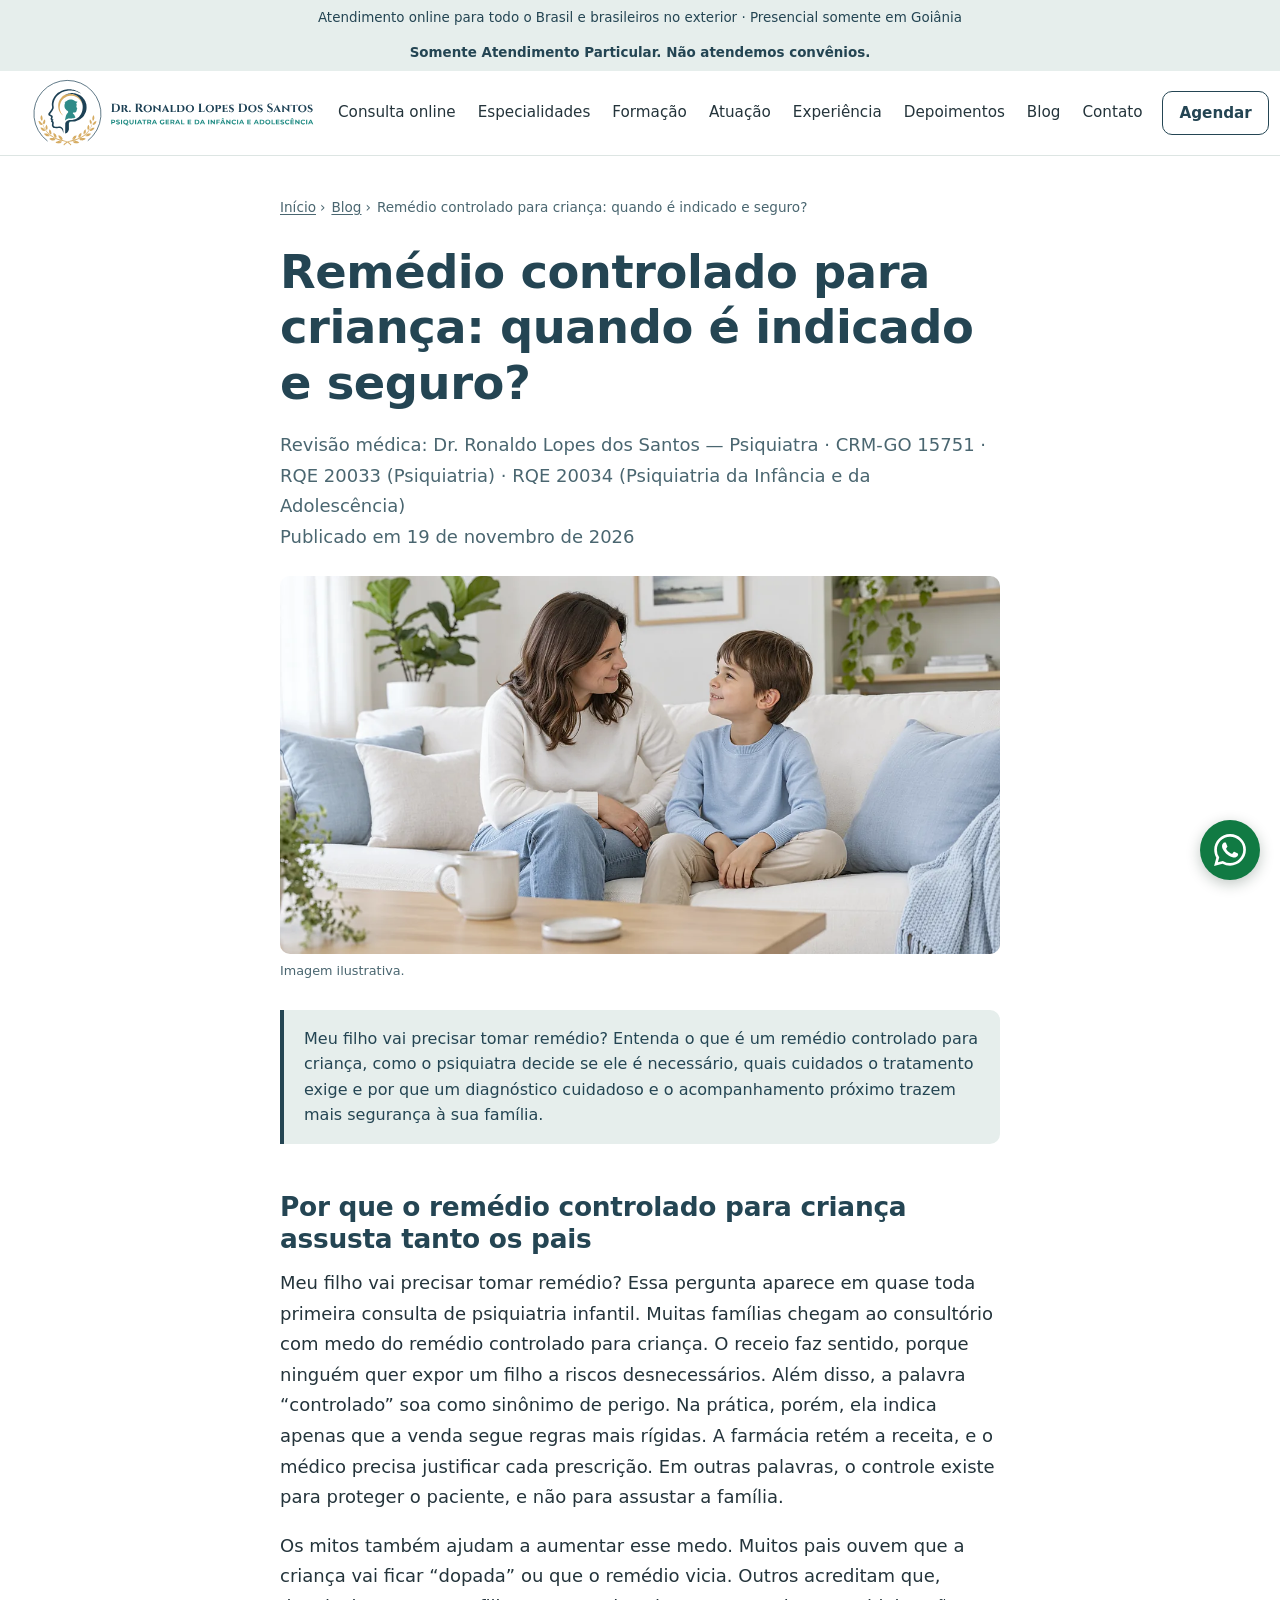
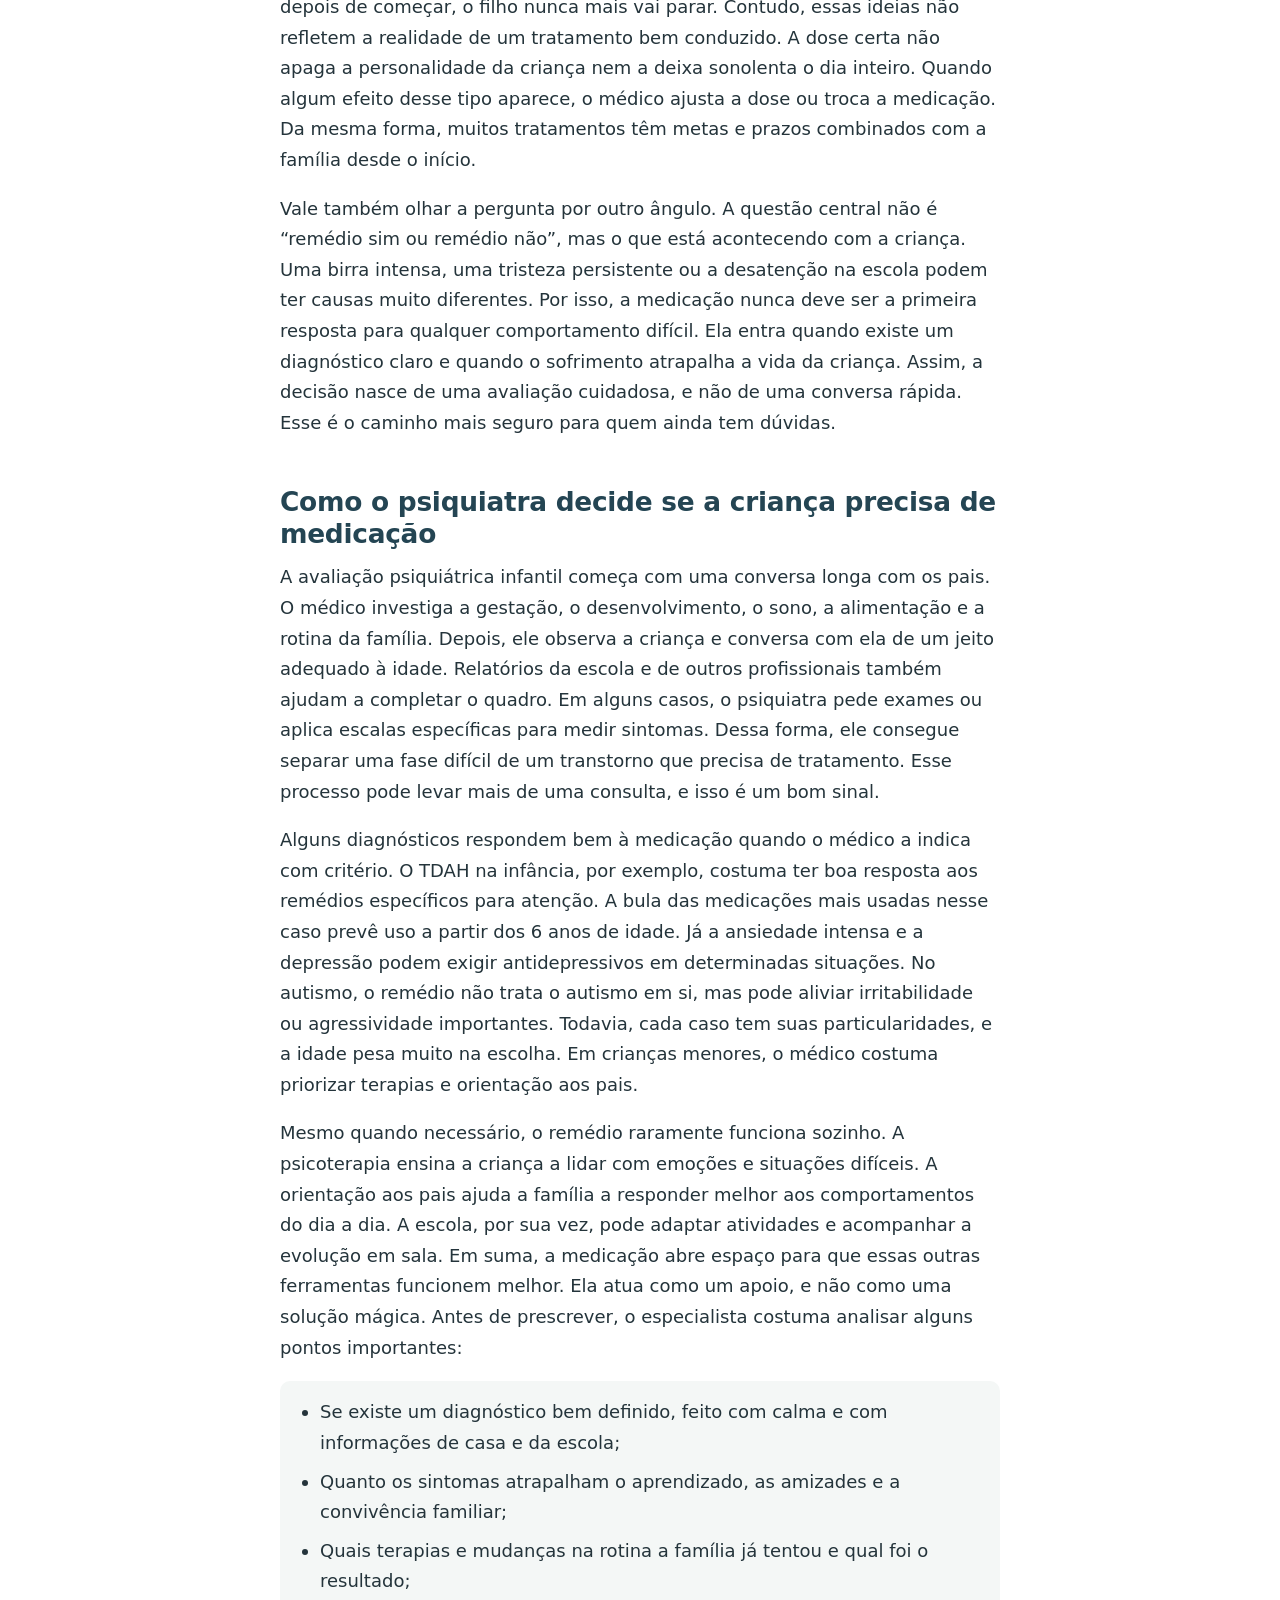
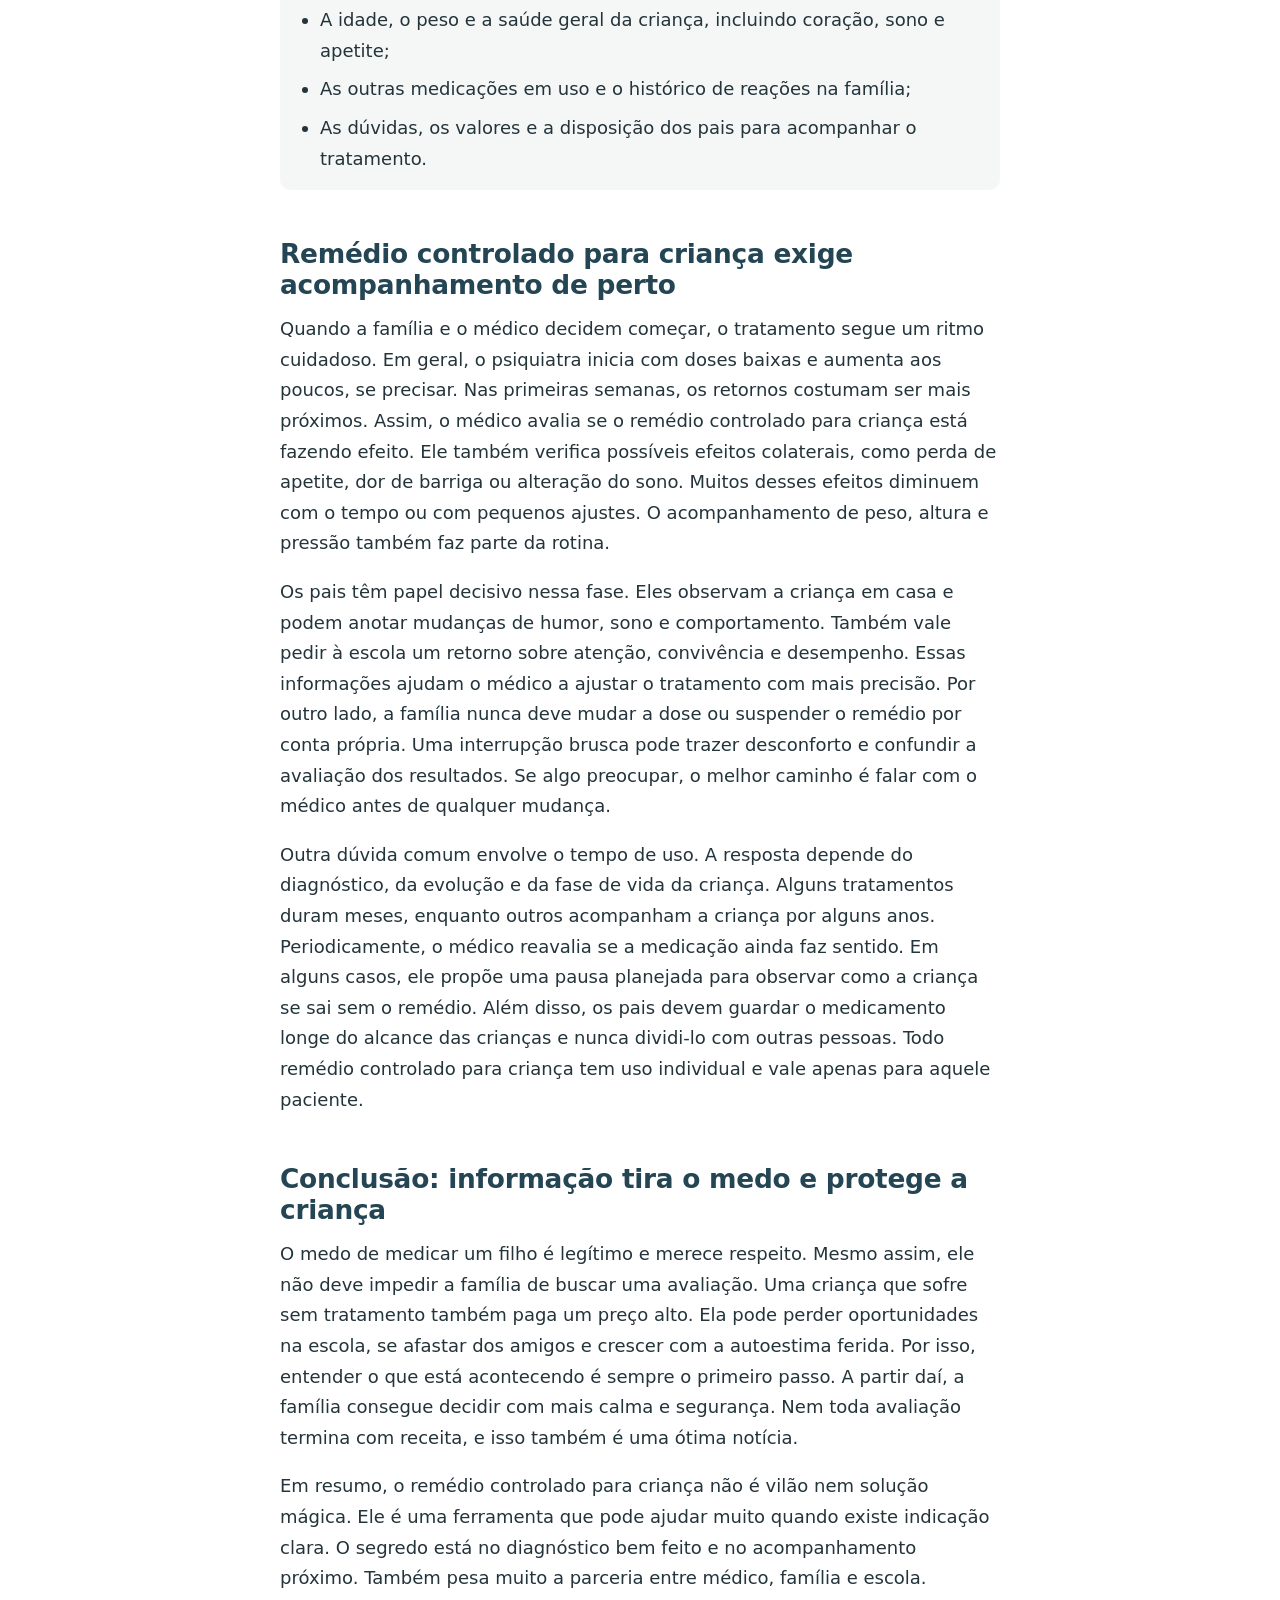
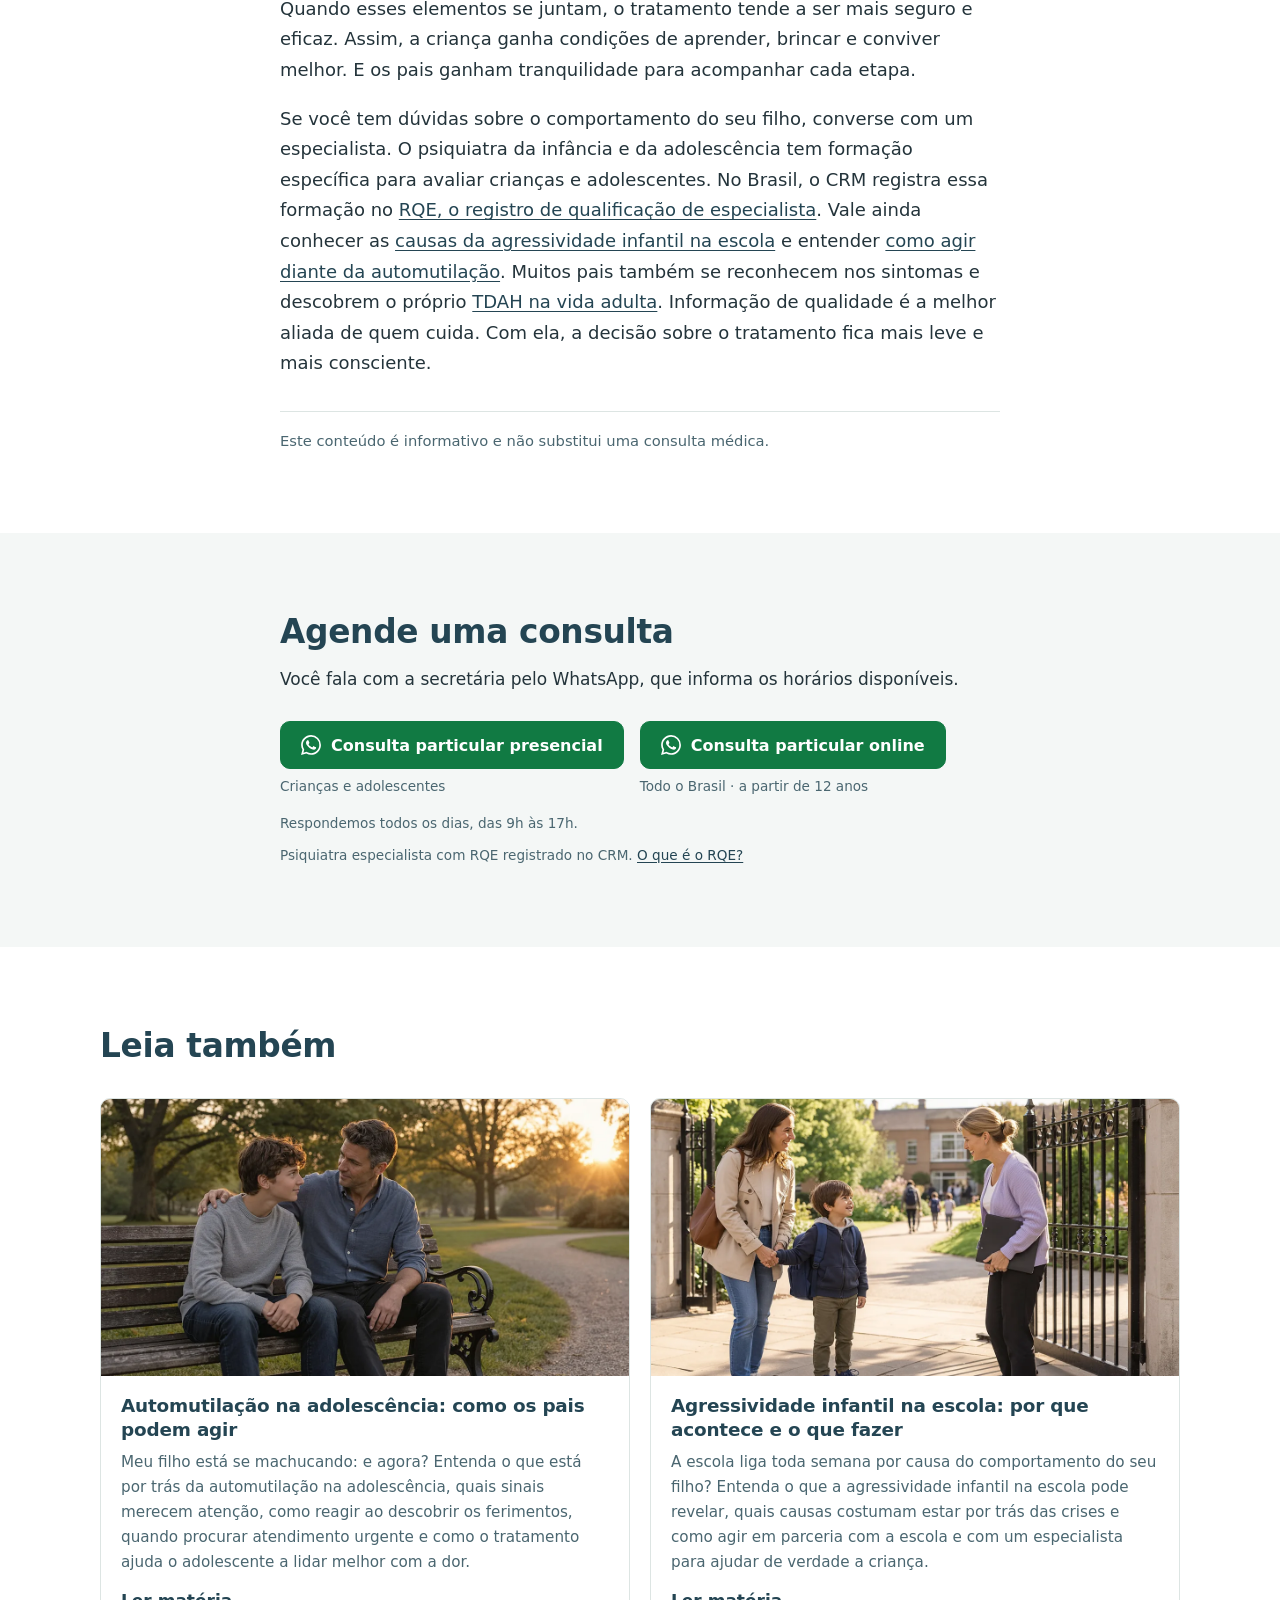
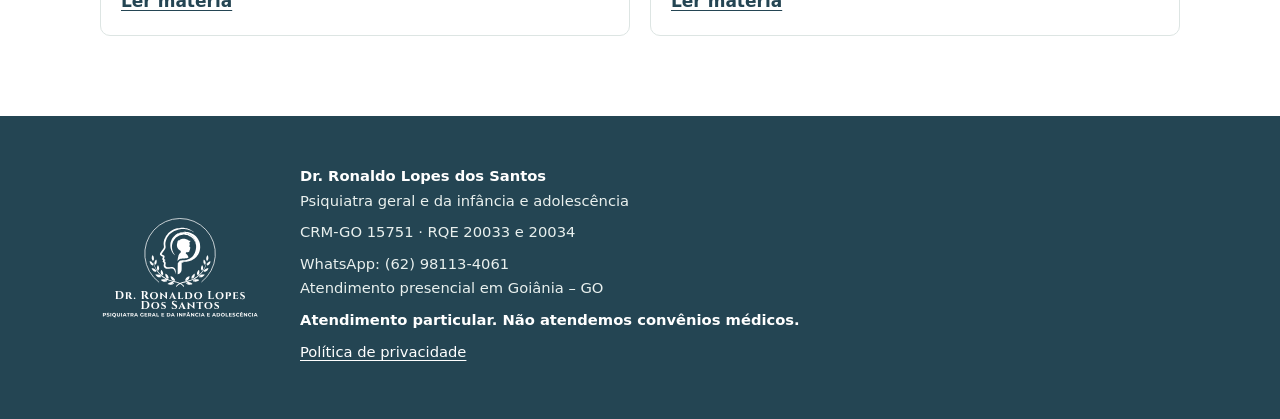
<file: blog/remedio-controlado-para-crianca/index.html>
<!DOCTYPE html>
<html lang="pt-BR">
<head>
<meta charset="UTF-8">
<title>Remédio controlado para criança: quando é indicado e seguro? | Dr. Ronaldo Lopes</title>
<meta name="robots" content="max-image-preview:large">
<meta name="description" content="Remédio controlado para criança: entenda quando ele é indicado, como o psiquiatra decide e quais cuidados deixam o tratamento mais seguro.">
<link rel="canonical" href="https://drronaldolopes.com.br/blog/remedio-controlado-para-crianca/">
<meta name="keywords" content="remédio controlado para criança, psiquiatria infantil, criança pode tomar remédio controlado, medicação infantil, TDAH infantil, saúde mental infantil, psiquiatra infantil em Goiânia, tratamento infantojuvenil">
<meta property="og:type" content="article">
<meta property="og:locale" content="pt_BR">
<meta property="og:site_name" content="Dr. Ronaldo Lopes">
<meta property="og:title" content="Remédio controlado para criança: quando é indicado e seguro? | Dr. Ronaldo Lopes">
<meta property="og:description" content="Remédio controlado para criança: entenda quando ele é indicado, como o psiquiatra decide e quais cuidados deixam o tratamento mais seguro.">
<meta property="og:url" content="https://drronaldolopes.com.br/blog/remedio-controlado-para-crianca/">
<meta property="og:image" content="https://drronaldolopes.com.br/assets/img/blog/capa-remedio-controlado-para-crianca.jpg?v=2">
<meta property="og:image:width" content="1200">
<meta property="og:image:height" content="630">
<meta property="og:image:alt" content="Mãe e filho conversando tranquilamente no sofá da sala">
<meta name="twitter:card" content="summary_large_image">
<meta name="twitter:title" content="Remédio controlado para criança: quando é indicado e seguro? | Dr. Ronaldo Lopes">
<meta name="twitter:description" content="Remédio controlado para criança: entenda quando ele é indicado, como o psiquiatra decide e quais cuidados deixam o tratamento mais seguro.">
<meta name="twitter:image" content="https://drronaldolopes.com.br/assets/img/blog/capa-remedio-controlado-para-crianca.jpg?v=2">
<meta name="twitter:image:alt" content="Mãe e filho conversando tranquilamente no sofá da sala">
<script type="application/ld+json">
{
 "@context": "https://schema.org",
 "@graph": [
  {
   "@type": "BlogPosting",
   "headline": "Remédio controlado para criança: quando é indicado e seguro?",
   "description": "Remédio controlado para criança: entenda quando ele é indicado, como o psiquiatra decide e quais cuidados deixam o tratamento mais seguro.",
   "image": "https://drronaldolopes.com.br/assets/img/blog/capa-remedio-controlado-para-crianca.jpg?v=2",
   "datePublished": "2026-11-19",
   "dateModified": "2026-11-19",
   "inLanguage": "pt-BR",
   "keywords": "remédio controlado para criança, psiquiatria infantil, criança pode tomar remédio controlado, medicação infantil, TDAH infantil, saúde mental infantil, psiquiatra infantil em Goiânia, tratamento infantojuvenil",
   "author": {
    "@type": "Physician",
    "name": "Dr. Ronaldo Lopes dos Santos",
    "medicalSpecialty": "Psychiatric",
    "identifier": {
     "@type": "PropertyValue",
     "propertyID": "CRM-GO",
     "value": "15751"
    }
   },
   "mainEntityOfPage": {
    "@type": "WebPage",
    "@id": "https://drronaldolopes.com.br/blog/remedio-controlado-para-crianca/",
    "reviewedBy": {
     "@type": "Physician",
     "name": "Dr. Ronaldo Lopes dos Santos",
     "medicalSpecialty": "Psychiatric",
     "identifier": {
      "@type": "PropertyValue",
      "propertyID": "CRM-GO",
      "value": "15751"
     }
    }
   }
  },
  {
   "@type": "BreadcrumbList",
   "itemListElement": [
    {
     "@type": "ListItem",
     "position": 1,
     "name": "Início",
     "item": "https://drronaldolopes.com.br/"
    },
    {
     "@type": "ListItem",
     "position": 2,
     "name": "Blog",
     "item": "https://drronaldolopes.com.br/blog/"
    },
    {
     "@type": "ListItem",
     "position": 3,
     "name": "Remédio controlado para criança: quando é indicado e seguro?",
     "item": "https://drronaldolopes.com.br/blog/remedio-controlado-para-crianca/"
    }
   ]
  }
 ]
}
</script>
<meta name="viewport" content="width=device-width, initial-scale=1">
<!-- Google Tag Manager -->
<script>(function(w,d,s,l,i){w[l]=w[l]||[];w[l].push({'gtm.start':
new Date().getTime(),event:'gtm.js'});var f=d.getElementsByTagName(s)[0],
j=d.createElement(s),dl=l!='dataLayer'?'&l='+l:'';j.async=true;j.src=
'https://www.googletagmanager.com/gtm.js?id='+i+dl;f.parentNode.insertBefore(j,f);
})(window,document,'script','dataLayer','GTM-PZ346GTV');</script>
<!-- End Google Tag Manager -->
<link rel="icon" href="../../assets/img/favicon-32.png" sizes="32x32">
<link rel="icon" href="../../assets/img/favicon-192.png" sizes="192x192">
<link rel="apple-touch-icon" href="../../assets/img/apple-touch-icon.png">
<link rel="stylesheet" href="../../assets/css/site.css">
</head>
<body>
<!-- Google Tag Manager (noscript) -->
<noscript><iframe src="https://www.googletagmanager.com/ns.html?id=GTM-PZ346GTV" height="0" width="0" style="display:none;visibility:hidden"></iframe></noscript>
<!-- End Google Tag Manager (noscript) -->
<p class="faixa">Atendimento online para todo o Brasil e brasileiros no exterior · Presencial somente em Goiânia</p>
<p class="faixa"><strong>Somente Atendimento Particular. Não atendemos convênios.</strong></p>

<header class="topo">
  <div class="topo__barra">
    <a class="topo__logo" href="../../"><img src="../../assets/img/logo-horizontal.svg" alt="Dr. Ronaldo Lopes dos Santos, psiquiatra geral e da infância e adolescência" width="300" height="100"></a>
    <nav class="topo__nav" aria-label="Seções">
      <a href="../../consulta-online/">Consulta online</a><a href="../../#especialidades">Especialidades</a><a href="../../#formacao">Formação</a><a href="../../#atuacao">Atuação</a><a href="../../#experiencia">Experiência</a><a href="../../#depoimentos">Depoimentos</a><a href="../../blog/">Blog</a><a href="../../#contato">Contato</a>
    </nav>
    <a class="botao botao--secundario botao--compacto" href="#agendar">Agendar</a>
    <details class="topo__menu">
      <summary><svg viewBox="0 0 24 24" aria-hidden="true" focusable="false"><path d="M4 7h16M4 12h16M4 17h16" stroke="currentColor" stroke-width="2" stroke-linecap="round"/></svg><span class="so-leitor">Menu</span></summary>
      <nav aria-label="Seções">
        <a href="../../consulta-online/">Consulta online</a><a href="../../#especialidades">Especialidades</a><a href="../../#formacao">Formação</a><a href="../../#atuacao">Atuação</a><a href="../../#experiencia">Experiência</a><a href="../../#depoimentos">Depoimentos</a><a href="../../blog/">Blog</a><a href="../../#contato">Contato</a>
      </nav>
    </details>
  </div>
</header>

<main>
<article class="secao artigo">
  <div class="conteudo conteudo--artigo">
    <nav class="trilha" aria-label="Trilha de navegação"><ol><li><a href="../../">Início</a></li><li><a href="../../blog/">Blog</a></li><li aria-current="page">Remédio controlado para criança: quando é indicado e seguro?</li></ol></nav>
    <h1>Remédio controlado para criança: quando é indicado e seguro?</h1>
    <p class="artigo__autoria">Revisão médica: Dr. Ronaldo Lopes dos Santos — Psiquiatra · CRM-GO 15751 · RQE 20033 (Psiquiatria) · RQE 20034 (Psiquiatria da Infância e da Adolescência)<br><time datetime="2026-11-19">Publicado em 19 de novembro de 2026</time></p>
    <figure class="artigo__capa"><picture><source srcset="../../assets/img/blog/capa-remedio-controlado-para-crianca.webp?v=2" type="image/webp"><img src="../../assets/img/blog/capa-remedio-controlado-para-crianca.jpg?v=2" width="1200" height="630" alt="Mãe e filho conversando tranquilamente no sofá da sala" fetchpriority="high" decoding="async"></picture><figcaption>Imagem ilustrativa.</figcaption></figure>
    
    <aside class="artigo__resumo" aria-label="Resumo"><p>Meu filho vai precisar tomar remédio? Entenda o que é um remédio controlado para criança, como o psiquiatra decide se ele é necessário, quais cuidados o tratamento exige e por que um diagnóstico cuidadoso e o acompanhamento próximo trazem mais segurança à sua família.</p></aside>
    <h2>Por que o remédio controlado para criança assusta tanto os pais</h2>
    <p>Meu filho vai precisar tomar remédio? Essa pergunta aparece em quase toda primeira consulta de psiquiatria infantil. Muitas famílias chegam ao consultório com medo do remédio controlado para criança. O receio faz sentido, porque ninguém quer expor um filho a riscos desnecessários. Além disso, a palavra “controlado” soa como sinônimo de perigo. Na prática, porém, ela indica apenas que a venda segue regras mais rígidas. A farmácia retém a receita, e o médico precisa justificar cada prescrição. Em outras palavras, o controle existe para proteger o paciente, e não para assustar a família.</p>
    <p>Os mitos também ajudam a aumentar esse medo. Muitos pais ouvem que a criança vai ficar “dopada” ou que o remédio vicia. Outros acreditam que, depois de começar, o filho nunca mais vai parar. Contudo, essas ideias não refletem a realidade de um tratamento bem conduzido. A dose certa não apaga a personalidade da criança nem a deixa sonolenta o dia inteiro. Quando algum efeito desse tipo aparece, o médico ajusta a dose ou troca a medicação. Da mesma forma, muitos tratamentos têm metas e prazos combinados com a família desde o início.</p>
    <p>Vale também olhar a pergunta por outro ângulo. A questão central não é “remédio sim ou remédio não”, mas o que está acontecendo com a criança. Uma birra intensa, uma tristeza persistente ou a desatenção na escola podem ter causas muito diferentes. Por isso, a medicação nunca deve ser a primeira resposta para qualquer comportamento difícil. Ela entra quando existe um diagnóstico claro e quando o sofrimento atrapalha a vida da criança. Assim, a decisão nasce de uma avaliação cuidadosa, e não de uma conversa rápida. Esse é o caminho mais seguro para quem ainda tem dúvidas.</p>
    <h2>Como o psiquiatra decide se a criança precisa de medicação</h2>
    <p>A avaliação psiquiátrica infantil começa com uma conversa longa com os pais. O médico investiga a gestação, o desenvolvimento, o sono, a alimentação e a rotina da família. Depois, ele observa a criança e conversa com ela de um jeito adequado à idade. Relatórios da escola e de outros profissionais também ajudam a completar o quadro. Em alguns casos, o psiquiatra pede exames ou aplica escalas específicas para medir sintomas. Dessa forma, ele consegue separar uma fase difícil de um transtorno que precisa de tratamento. Esse processo pode levar mais de uma consulta, e isso é um bom sinal.</p>
    <p>Alguns diagnósticos respondem bem à medicação quando o médico a indica com critério. O TDAH na infância<!-- link futuro: /blog/tdah-infantil/ -->, por exemplo, costuma ter boa resposta aos remédios específicos para atenção. A bula das medicações mais usadas nesse caso prevê uso a partir dos 6 anos de idade. Já a ansiedade intensa e a depressão podem exigir antidepressivos em determinadas situações. No autismo, o remédio não trata o autismo em si, mas pode aliviar irritabilidade ou agressividade importantes. Todavia, cada caso tem suas particularidades, e a idade pesa muito na escolha. Em crianças menores, o médico costuma priorizar terapias e orientação aos pais.</p>
    <p>Mesmo quando necessário, o remédio raramente funciona sozinho. A psicoterapia ensina a criança a lidar com emoções e situações difíceis. A orientação aos pais ajuda a família a responder melhor aos comportamentos do dia a dia. A escola, por sua vez, pode adaptar atividades e acompanhar a evolução em sala. Em suma, a medicação abre espaço para que essas outras ferramentas funcionem melhor. Ela atua como um apoio, e não como uma solução mágica. Antes de prescrever, o especialista costuma analisar alguns pontos importantes:</p>
    <ul><li>Se existe um diagnóstico bem definido, feito com calma e com informações de casa e da escola;</li><li>Quanto os sintomas atrapalham o aprendizado, as amizades e a convivência familiar;</li><li>Quais terapias e mudanças na rotina a família já tentou e qual foi o resultado;</li><li>A idade, o peso e a saúde geral da criança, incluindo coração, sono e apetite;</li><li>As outras medicações em uso e o histórico de reações na família;</li><li>As dúvidas, os valores e a disposição dos pais para acompanhar o tratamento.</li></ul>
    <h2>Remédio controlado para criança exige acompanhamento de perto</h2>
    <p>Quando a família e o médico decidem começar, o tratamento segue um ritmo cuidadoso. Em geral, o psiquiatra inicia com doses baixas e aumenta aos poucos, se precisar. Nas primeiras semanas, os retornos costumam ser mais próximos. Assim, o médico avalia se o remédio controlado para criança está fazendo efeito. Ele também verifica possíveis efeitos colaterais, como perda de apetite, dor de barriga ou alteração do sono. Muitos desses efeitos diminuem com o tempo ou com pequenos ajustes. O acompanhamento de peso, altura e pressão também faz parte da rotina.</p>
    <p>Os pais têm papel decisivo nessa fase. Eles observam a criança em casa e podem anotar mudanças de humor, sono e comportamento. Também vale pedir à escola um retorno sobre atenção, convivência e desempenho. Essas informações ajudam o médico a ajustar o tratamento com mais precisão. Por outro lado, a família nunca deve mudar a dose ou suspender o remédio por conta própria. Uma interrupção brusca pode trazer desconforto e confundir a avaliação dos resultados. Se algo preocupar, o melhor caminho é falar com o médico antes de qualquer mudança.</p>
    <p>Outra dúvida comum envolve o tempo de uso. A resposta depende do diagnóstico, da evolução e da fase de vida da criança. Alguns tratamentos duram meses, enquanto outros acompanham a criança por alguns anos. Periodicamente, o médico reavalia se a medicação ainda faz sentido. Em alguns casos, ele propõe uma pausa planejada para observar como a criança se sai sem o remédio. Além disso, os pais devem guardar o medicamento longe do alcance das crianças e nunca dividi-lo com outras pessoas. Todo remédio controlado para criança tem uso individual e vale apenas para aquele paciente.</p>
    <h2>Conclusão: informação tira o medo e protege a criança</h2>
    <p>O medo de medicar um filho é legítimo e merece respeito. Mesmo assim, ele não deve impedir a família de buscar uma avaliação. Uma criança que sofre sem tratamento também paga um preço alto. Ela pode perder oportunidades na escola, se afastar dos amigos e crescer com a autoestima ferida. Por isso, entender o que está acontecendo é sempre o primeiro passo. A partir daí, a família consegue decidir com mais calma e segurança. Nem toda avaliação termina com receita, e isso também é uma ótima notícia.</p>
    <p>Em resumo, o remédio controlado para criança não é vilão nem solução mágica. Ele é uma ferramenta que pode ajudar muito quando existe indicação clara. O segredo está no diagnóstico bem feito e no acompanhamento próximo. Também pesa muito a parceria entre médico, família e escola. Quando esses elementos se juntam, o tratamento tende a ser mais seguro e eficaz. Assim, a criança ganha condições de aprender, brincar e conviver melhor. E os pais ganham tranquilidade para acompanhar cada etapa.</p>
    <p>Se você tem dúvidas sobre o comportamento do seu filho, converse com um especialista. O psiquiatra da infância e da adolescência tem formação específica para avaliar crianças e adolescentes. No Brasil, o CRM registra essa formação no <a href="../../#rqe">RQE, o registro de qualificação de especialista</a>. Vale ainda conhecer as <a href="../../blog/agressividade-infantil-na-escola/">causas da agressividade infantil na escola</a> e entender <a href="../../blog/automutilacao-na-adolescencia-como-agir/">como agir diante da automutilação</a>. Muitos pais também se reconhecem nos sintomas e descobrem o próprio <a href="../../tdah-adulto/">TDAH na vida adulta</a>. Informação de qualidade é a melhor aliada de quem cuida. Com ela, a decisão sobre o tratamento fica mais leve e mais consciente.</p>
    
    <p class="artigo__aviso">Este conteúdo é informativo e não substitui uma consulta médica.</p>
  </div>
</article>

<section class="secao secao--clara">
  <div class="conteudo conteudo--estreito">
    <h2>Agende uma consulta</h2>
    <p>Você fala com a secretária pelo WhatsApp, que informa os horários disponíveis.</p>
    <div class="agendar" id="agendar"><div class="agendar__botoes"><div class="agendar__opcao"><a class="botao botao--whatsapp" href="https://wa.me/5562981134061?text=Ol%C3%A1%21%20Vim%20pelo%20site%20do%20Dr.%20Ronaldo%20e%20quero%20agendar%20uma%20consulta%20PRESENCIAL%20em%20Goi%C3%A2nia%20%28particular%29.%0ANome%20do%20paciente%3A%0AIdade%3A%0ACidade%3A" target="_blank" rel="noopener" data-formato="presencial" data-origem="pagina-blog-remedio-controlado-para-crianca"><svg viewBox="0 0 24 24" aria-hidden="true" focusable="false"><path d="M17.472 14.382c-.297-.149-1.758-.867-2.03-.967-.273-.099-.471-.148-.67.15-.197.297-.767.966-.94 1.164-.173.199-.347.223-.644.075-.297-.15-1.255-.463-2.39-1.475-.883-.788-1.48-1.761-1.653-2.059-.173-.297-.018-.458.13-.606.134-.133.298-.347.446-.52.149-.174.198-.298.298-.497.099-.198.05-.371-.025-.52-.075-.149-.669-1.612-.916-2.207-.242-.579-.487-.5-.669-.51-.173-.008-.371-.01-.57-.01-.198 0-.52.074-.792.372-.272.297-1.04 1.016-1.04 2.479 0 1.462 1.065 2.875 1.213 3.074.149.198 2.096 3.2 5.077 4.487.709.306 1.262.489 1.694.625.712.227 1.36.195 1.871.118.571-.085 1.758-.719 2.006-1.413.248-.694.248-1.289.173-1.413-.074-.124-.272-.198-.57-.347m-5.421 7.403h-.004a9.87 9.87 0 0 1-5.031-1.378l-.361-.214-3.741.982.998-3.648-.235-.374a9.86 9.86 0 0 1-1.51-5.26c.001-5.45 4.436-9.884 9.888-9.884 2.64 0 5.122 1.03 6.988 2.898a9.825 9.825 0 0 1 2.893 6.994c-.003 5.45-4.437 9.884-9.885 9.884m8.413-18.297A11.815 11.815 0 0 0 12.05 0C5.495 0 .16 5.335.157 11.892c0 2.096.547 4.142 1.588 5.945L.057 24l6.305-1.654a11.882 11.882 0 0 0 5.683 1.448h.005c6.554 0 11.89-5.335 11.893-11.893a11.821 11.821 0 0 0-3.48-8.413z"/></svg>Consulta particular presencial</a><p class="agendar__nota">Crianças e adolescentes</p></div><div class="agendar__opcao"><a class="botao botao--whatsapp" href="https://wa.me/5562981134061?text=Ol%C3%A1%21%20Vim%20pelo%20site%20do%20Dr.%20Ronaldo%20e%20quero%20agendar%20uma%20consulta%20ONLINE%20%28particular%29.%0ANome%20do%20paciente%3A%0AIdade%3A%0ACidade%2Festado%3A" target="_blank" rel="noopener" data-formato="online" data-origem="pagina-blog-remedio-controlado-para-crianca"><svg viewBox="0 0 24 24" aria-hidden="true" focusable="false"><path d="M17.472 14.382c-.297-.149-1.758-.867-2.03-.967-.273-.099-.471-.148-.67.15-.197.297-.767.966-.94 1.164-.173.199-.347.223-.644.075-.297-.15-1.255-.463-2.39-1.475-.883-.788-1.48-1.761-1.653-2.059-.173-.297-.018-.458.13-.606.134-.133.298-.347.446-.52.149-.174.198-.298.298-.497.099-.198.05-.371-.025-.52-.075-.149-.669-1.612-.916-2.207-.242-.579-.487-.5-.669-.51-.173-.008-.371-.01-.57-.01-.198 0-.52.074-.792.372-.272.297-1.04 1.016-1.04 2.479 0 1.462 1.065 2.875 1.213 3.074.149.198 2.096 3.2 5.077 4.487.709.306 1.262.489 1.694.625.712.227 1.36.195 1.871.118.571-.085 1.758-.719 2.006-1.413.248-.694.248-1.289.173-1.413-.074-.124-.272-.198-.57-.347m-5.421 7.403h-.004a9.87 9.87 0 0 1-5.031-1.378l-.361-.214-3.741.982.998-3.648-.235-.374a9.86 9.86 0 0 1-1.51-5.26c.001-5.45 4.436-9.884 9.888-9.884 2.64 0 5.122 1.03 6.988 2.898a9.825 9.825 0 0 1 2.893 6.994c-.003 5.45-4.437 9.884-9.885 9.884m8.413-18.297A11.815 11.815 0 0 0 12.05 0C5.495 0 .16 5.335.157 11.892c0 2.096.547 4.142 1.588 5.945L.057 24l6.305-1.654a11.882 11.882 0 0 0 5.683 1.448h.005c6.554 0 11.89-5.335 11.893-11.893a11.821 11.821 0 0 0-3.48-8.413z"/></svg>Consulta particular online</a><p class="agendar__nota">Todo o Brasil · a partir de 12 anos</p></div></div><p class="agendar__horario">Respondemos todos os dias, das 9h às 17h.</p></div>
    <p class="linha-rqe">Psiquiatra especialista com RQE registrado no CRM. <a href="../../#rqe">O que é o RQE?</a></p>
  </div>
</section>

<section class="secao">
  <div class="conteudo">
    <h2>Leia também</h2>
    <ul class="blog-cards blog-cards--dois"><li class="blog-card"><a class="blog-card__capa" href="../../blog/automutilacao-na-adolescencia-como-agir/" tabindex="-1" aria-hidden="true"><picture><source srcset="../../assets/img/blog/capa-automutilacao-na-adolescencia.webp?v=2" type="image/webp"><img src="../../assets/img/blog/capa-automutilacao-na-adolescencia.jpg?v=2" width="1200" height="630" alt="Pai e filho adolescente sentados em um banco de praça ao entardecer, em gesto de acolhimento" loading="lazy" decoding="async"></picture></a><h3><a href="../../blog/automutilacao-na-adolescencia-como-agir/">Automutilação na adolescência: como os pais podem agir</a></h3><p>Meu filho está se machucando: e agora? Entenda o que está por trás da automutilação na adolescência, quais sinais merecem atenção, como reagir ao descobrir os ferimentos, quando procurar atendimento urgente e como o tratamento ajuda o adolescente a lidar melhor com a dor.</p><a class="blog-card__ler" href="../../blog/automutilacao-na-adolescencia-como-agir/">Ler matéria<span class="so-leitor">: Automutilação na adolescência: como os pais podem agir</span></a></li><li class="blog-card"><a class="blog-card__capa" href="../../blog/agressividade-infantil-na-escola/" tabindex="-1" aria-hidden="true"><picture><source srcset="../../assets/img/blog/capa-agressividade-infantil-na-escola.webp?v=2" type="image/webp"><img src="../../assets/img/blog/capa-agressividade-infantil-na-escola.jpg?v=2" width="1200" height="630" alt="Mãe e filho com mochila conversando com uma professora no portão da escola" loading="lazy" decoding="async"></picture></a><h3><a href="../../blog/agressividade-infantil-na-escola/">Agressividade infantil na escola: por que acontece e o que fazer</a></h3><p>A escola liga toda semana por causa do comportamento do seu filho? Entenda o que a agressividade infantil na escola pode revelar, quais causas costumam estar por trás das crises e como agir em parceria com a escola e com um especialista para ajudar de verdade a criança.</p><a class="blog-card__ler" href="../../blog/agressividade-infantil-na-escola/">Ler matéria<span class="so-leitor">: Agressividade infantil na escola: por que acontece e o que fazer</span></a></li></ul>
  </div>
</section>
</main>

<footer class="rodape">
  <div class="conteudo rodape__grade">
    <img src="../../assets/img/logo-vertical-branco.svg" alt="Dr. Ronaldo Lopes dos Santos" width="160" height="103" loading="lazy">
    <div>
      <p><strong>Dr. Ronaldo Lopes dos Santos</strong><br>Psiquiatra geral e da infância e adolescência</p>
      <p>CRM-GO 15751 · RQE 20033 e 20034</p>
      <p>WhatsApp: (62) 98113-4061<br>Atendimento presencial em Goiânia – GO</p>
      <p><strong>Atendimento particular. Não atendemos convênios médicos.</strong></p>
      <p><a href="../../politica-de-privacidade/">Política de privacidade</a></p>
    </div>
  </div>
</footer>
<a class="bolha" href="#agendar" aria-label="Agendar consulta pelo WhatsApp: escolher presencial ou online"><svg viewBox="0 0 24 24" aria-hidden="true" focusable="false"><path d="M17.472 14.382c-.297-.149-1.758-.867-2.03-.967-.273-.099-.471-.148-.67.15-.197.297-.767.966-.94 1.164-.173.199-.347.223-.644.075-.297-.15-1.255-.463-2.39-1.475-.883-.788-1.48-1.761-1.653-2.059-.173-.297-.018-.458.13-.606.134-.133.298-.347.446-.52.149-.174.198-.298.298-.497.099-.198.05-.371-.025-.52-.075-.149-.669-1.612-.916-2.207-.242-.579-.487-.5-.669-.51-.173-.008-.371-.01-.57-.01-.198 0-.52.074-.792.372-.272.297-1.04 1.016-1.04 2.479 0 1.462 1.065 2.875 1.213 3.074.149.198 2.096 3.2 5.077 4.487.709.306 1.262.489 1.694.625.712.227 1.36.195 1.871.118.571-.085 1.758-.719 2.006-1.413.248-.694.248-1.289.173-1.413-.074-.124-.272-.198-.57-.347m-5.421 7.403h-.004a9.87 9.87 0 0 1-5.031-1.378l-.361-.214-3.741.982.998-3.648-.235-.374a9.86 9.86 0 0 1-1.51-5.26c.001-5.45 4.436-9.884 9.888-9.884 2.64 0 5.122 1.03 6.988 2.898a9.825 9.825 0 0 1 2.893 6.994c-.003 5.45-4.437 9.884-9.885 9.884m8.413-18.297A11.815 11.815 0 0 0 12.05 0C5.495 0 .16 5.335.157 11.892c0 2.096.547 4.142 1.588 5.945L.057 24l6.305-1.654a11.882 11.882 0 0 0 5.683 1.448h.005c6.554 0 11.89-5.335 11.893-11.893a11.821 11.821 0 0 0-3.48-8.413z"/></svg></a>
<script src="../../assets/js/site.js" defer></script>
</body>
</html>
</file>
<file: assets/css/site.css>
/* Dr. Ronaldo Lopes — folha unica do site. Fonte do sistema, paleta clara, um
   destaque (o azul-petroleo da marca); o verde fica so nos botoes de WhatsApp. */
:root{
  --fundo:#ffffff;
  --fundo-claro:#f4f7f6;
  --linha:#dde5e3;
  --texto:#24343b;
  --suave:#4a6670;
  --marca:#244553;
  --marca-escura:#1a333e;
  --marca-clara:#e6eeec;
  --whatsapp:#117a43;
  --whatsapp-escuro:#0b6e3a;
  --foco:#1b6fa8;
  --raio:10px;
  --topo:84px;
  --fonte:system-ui,-apple-system,"Segoe UI",Roboto,"Helvetica Neue",Arial,sans-serif;
}
*,*::before,*::after{box-sizing:border-box}
html{-webkit-text-size-adjust:100%}
@media (prefers-reduced-motion:no-preference){html{scroll-behavior:smooth}}
body{margin:0;background:var(--fundo);color:var(--texto);font-family:var(--fonte);font-size:17px;line-height:1.65}
img{max-width:100%;height:auto;display:block}
h1,h2,h3{color:var(--marca);line-height:1.2;margin:0 0 .5em;font-weight:650;letter-spacing:-.01em}
h1{font-size:clamp(1.9rem,1.2rem + 2.6vw,2.9rem)}
h2{font-size:clamp(1.55rem,1.2rem + 1.3vw,2.05rem)}
h3{font-size:1.1rem}
p{margin:0 0 1em}
a{color:var(--marca);text-underline-offset:.18em}
a:hover{color:var(--marca-escura)}
:focus-visible{outline:3px solid var(--foco);outline-offset:3px;border-radius:4px}
[id]{scroll-margin-top:calc(var(--topo) + 12px)}

.conteudo{max-width:1120px;margin:0 auto;padding:0 20px}
.conteudo--estreito{max-width:760px}
.lead{font-size:1.1rem;color:var(--suave)}
.sobretitulo{margin:0 0 .75em;font-size:.82rem;font-weight:600;letter-spacing:.08em;text-transform:uppercase;color:var(--suave)}

/* faixa de formato */
.faixa{margin:0;padding:8px 16px;background:var(--marca-clara);color:var(--marca);font-size:.84rem;font-weight:500;line-height:1.45;text-align:center}
/* no celular as duas faixas ficam mais baixas, para o primeiro botao de WhatsApp subir */
@media (max-width:599px){.faixa{padding:5px 10px;font-size:.76rem;line-height:1.28}.faixa+.faixa{padding-top:0}}

/* cabecalho */
.topo{position:sticky;top:0;z-index:50;background:rgba(255,255,255,.96);border-bottom:1px solid var(--linha);-webkit-backdrop-filter:saturate(1.4) blur(6px);backdrop-filter:saturate(1.4) blur(6px)}
.topo__barra{max-width:1260px;margin:0 auto;padding:0 20px;height:var(--topo);display:flex;align-items:center;gap:20px}
.topo__logo{flex:0 0 auto;margin-right:auto}
/* o desenho do logo ocupa so de y=15 a y=83 da caixa de 100 do SVG: a imagem cresce e
   a margem negativa devolve o vazio de cima e de baixo, sem mexer no arquivo */
.topo__logo img{height:96px;width:auto;margin:-14px 0 -16px}
.topo__nav{display:flex;gap:22px}
.topo__nav a,.topo__menu nav a{color:var(--texto);text-decoration:none;font-size:.95rem;font-weight:500;white-space:nowrap}
.topo__nav a:hover,.topo__menu nav a:hover{color:var(--marca);text-decoration:underline}
.topo__menu{display:none;position:relative}
.topo__menu summary{list-style:none;cursor:pointer;width:44px;height:44px;display:flex;align-items:center;justify-content:center;border:1px solid var(--linha);border-radius:var(--raio);color:var(--marca)}
.topo__menu summary svg{width:22px;height:22px}
.so-leitor{position:absolute;width:1px;height:1px;margin:-1px;padding:0;overflow:hidden;clip:rect(0 0 0 0);white-space:nowrap;border:0}
.topo__menu summary::-webkit-details-marker{display:none}
.topo__menu nav{position:absolute;right:0;top:calc(100% + 8px);min-width:220px;padding:8px;background:#fff;border:1px solid var(--linha);border-radius:var(--raio);box-shadow:0 8px 24px rgba(20,40,50,.08)}
.topo__menu nav a{display:block;padding:10px 12px;border-radius:6px}
/* o cabecalho inteiro (logo + 8 itens + Agendar) precisa de ~1230px: abaixo de 1280,
   os links vao para o menu de tres linhas, senao a pagina rola de lado */
@media (max-width:1279px){.topo__nav{display:none}.topo__menu{display:block}}
@media (max-width:1279px){:root{--topo:72px}.topo__logo img{height:72px;margin:-11px 0 -12px}}
@media (max-width:420px){.topo__barra{gap:8px;padding:0 12px}.topo__logo img{height:64px;margin:-10px 0 -11px}}
@media (max-width:359px){.topo__logo img{height:50px;margin:-7px 0 -8px}}

/* botoes */
.botao{display:inline-flex;align-items:center;justify-content:center;gap:10px;min-height:44px;padding:10px 20px;border-radius:var(--raio);font-size:1rem;font-weight:600;line-height:1.2;text-decoration:none;white-space:nowrap;transition:background-color .15s,border-color .15s,color .15s}
.botao--secundario{background:#fff;color:var(--marca);border:1.5px solid var(--marca)}
.botao--secundario:hover{background:var(--marca);color:#fff}
.botao--compacto{padding:8px 16px;font-size:.95rem}
.botao--whatsapp{min-height:48px;background:var(--whatsapp);color:#fff;border:1.5px solid var(--whatsapp)}
.botao--whatsapp:hover{background:var(--whatsapp-escuro);border-color:var(--whatsapp-escuro);color:#fff}
/* o clique no icone precisa cair no <a>: num acionador "Todos os elementos" do GTM,
   um clique com alvo no <svg> chega sem Click URL e a conversao se perde */
.botao svg{width:20px;height:20px;flex:0 0 auto;fill:currentColor;pointer-events:none}

/* par de botoes de agendamento */
.agendar{margin:28px 0 0}
.agendar__botoes{display:flex;flex-wrap:wrap;gap:14px 16px}
.agendar__opcao{display:flex;flex-direction:column;gap:6px}
.agendar__nota{margin:0;font-size:.85rem;color:var(--suave)}
.agendar__horario{margin:14px 0 0;font-size:.85rem;color:var(--suave)}
.agendar__valor{margin:14px 0 0}
@media (max-width:599px){
  .agendar__botoes{flex-direction:column}
  .agendar__opcao .botao{width:100%}
  .agendar__nota{text-align:center}
  .agendar__horario,.agendar__valor{text-align:center}
}
@media (max-width:359px){.agendar__opcao .botao{padding:10px 12px;font-size:.94rem}}

/* hero */
.hero{padding:56px 0 64px}
.hero__grade{display:grid;grid-template-columns:minmax(0,1fr) 400px;gap:56px;align-items:center}
.hero__passo{font-size:.95rem;color:var(--suave);margin-bottom:0}
.credenciais{margin:28px 0 0;padding-top:16px;border-top:1px solid var(--linha);font-size:.88rem;color:var(--suave)}
.hero__foto img{width:100%;aspect-ratio:3/4;object-fit:cover;border-radius:16px}
@media (max-width:899px){
  .hero{padding:36px 0 48px}
  .hero__grade{grid-template-columns:1fr;gap:36px}
  .hero__foto img{aspect-ratio:4/3;object-position:50% 35%}
}
@media (min-width:600px) and (max-width:899px){.hero__foto img{aspect-ratio:16/9}}

/* secoes */
.secao{padding:80px 0}
.secao--clara{background:var(--fundo-claro)}
.secao h2{margin-bottom:.4em}
@media (max-width:599px){.secao{padding:56px 0}}
.chamada{margin:36px 0 0;display:flex;flex-wrap:wrap;align-items:center;justify-content:center;gap:12px 18px;color:var(--suave);text-align:center}
.chamada--esquerda{justify-content:flex-start;margin-top:24px}

/* passos da consulta online */
.passos{list-style:none;margin:28px 0 0;padding:0;counter-reset:passo}
.passos li{position:relative;counter-increment:passo;padding:0 0 18px 48px}
.passos li::before{content:counter(passo);position:absolute;left:0;top:0;width:32px;height:32px;border-radius:50%;background:var(--marca);color:#fff;font-size:.9rem;font-weight:700;line-height:32px;text-align:center}

/* cartoes */
/* colunas fixas por faixa de largura: 8 cartoes = 4x2 ou 2x4, nunca sobra um sozinho */
.cartoes{list-style:none;margin:32px 0 0;padding:0;display:grid;grid-template-columns:1fr;gap:16px}
.cartoes>li,.cartoes>div{padding:22px 22px 6px;background:#fff;border:1px solid var(--linha);border-radius:var(--raio)}
.cartoes p{font-size:.98rem;color:var(--suave)}
@media (min-width:600px){.cartoes,.cartoes--dois{grid-template-columns:repeat(2,minmax(0,1fr))}}
@media (min-width:1000px){.cartoes:not(.cartoes--dois){grid-template-columns:repeat(4,minmax(0,1fr))}}
@media (min-width:600px) and (max-width:899px){.cartoes--tres{grid-template-columns:1fr}}
@media (min-width:900px){.cartoes--tres{grid-template-columns:repeat(3,minmax(0,1fr))}}

.destaque{margin-top:32px;padding:24px;display:flex;flex-wrap:wrap;align-items:center;justify-content:space-between;gap:16px;background:#fff;border:1px solid var(--linha);border-left:4px solid var(--marca);border-radius:var(--raio)}
.destaque p{margin:0}

/* atuacao */
.duas-colunas{display:grid;grid-template-columns:400px minmax(0,1fr);gap:56px;align-items:center}
.foto{width:100%;aspect-ratio:3/4;object-fit:cover;border-radius:16px}
@media (max-width:899px){
  .duas-colunas{grid-template-columns:1fr;gap:32px}
  .foto{aspect-ratio:4/3;object-position:50% 30%}
}
@media (min-width:600px) and (max-width:899px){.foto{aspect-ratio:16/9}}

/* depoimentos */
/* em colunas de texto, como um mural: depoimentos de tamanhos muito diferentes nao
   deixam buraco entre si */
.depoimentos{margin-top:32px;columns:3 300px;column-gap:16px}
.depoimento{margin:0 0 16px;padding:24px;background:var(--fundo-claro);border-radius:var(--raio);break-inside:avoid}
.depoimento blockquote{margin:0;font-size:.98rem}
.depoimento blockquote p{margin:0}
.depoimento figcaption{margin-top:14px;font-size:.9rem;font-weight:600;color:var(--marca)}

/* contato */
.contatos{list-style:none;margin:28px 0 0;padding:0;display:grid;gap:16px}
.contatos li{display:grid;grid-template-columns:24px minmax(0,1fr);column-gap:14px;align-items:start}
.contatos svg{width:22px;height:22px;margin-top:3px;color:var(--marca);fill:currentColor}
.contatos a{font-weight:600;overflow-wrap:anywhere}
.contatos__nota{grid-column:2;font-size:.85rem;color:var(--suave)}

/* rodape */
.rodape{padding:48px 0;background:var(--marca);color:#e9f0ee;font-size:.92rem}
.rodape__grade{display:flex;flex-wrap:wrap;align-items:center;gap:24px 40px}
.rodape img{width:160px;height:auto}
.rodape p{margin:0 0 .5em}
.rodape strong{color:#fff}
.rodape :focus-visible{outline-color:#fff}
.rodape a{color:#fff}

/* bolha flutuante: rola ate os botoes de agendamento. Nao leva wa.me, de proposito:
   a conversao do GTM e so o clique nos botoes online/presencial */
.bolha{position:fixed;right:20px;bottom:20px;bottom:calc(20px + env(safe-area-inset-bottom));z-index:40;width:60px;height:60px;display:flex;align-items:center;justify-content:center;border-radius:50%;background:var(--whatsapp);color:#fff;box-shadow:0 4px 14px rgba(10,40,25,.25);transition:background-color .15s}
.bolha:hover{background:var(--whatsapp-escuro);color:#fff}
.bolha svg{width:32px;height:32px;fill:currentColor}
/* no celular a bolha some enquanto um bloco de botoes de WhatsApp esta na tela (site.js):
   ali ela e redundante e cobriria o texto junto dos botoes. Sem JS, fica sempre visivel. */
@media (max-width:599px){
  .bolha{transition:opacity .2s,visibility .2s}
  .bolha--oculta{opacity:0;visibility:hidden;pointer-events:none}
}
@media (max-width:599px){
  .bolha{right:14px;bottom:14px;width:56px;height:56px}
  .rodape{padding-bottom:96px}
  .rodape__grade{flex-direction:column;gap:20px;text-align:center}
}

/* paginas de assunto (consulta-online/, tdah-adulto/, autismo-adulto/): topo com o
   h1 e o primeiro botao, texto corrido em uma coluna estreita, aviso de urgencia */
.secao.pagina-topo{padding:56px 0 64px}
@media (max-width:599px){.secao.pagina-topo{padding:24px 0 48px}}
.texto h2{margin-top:1.8em}
.texto h2:first-child{margin-top:0}
.texto ul{margin:0 0 1em;padding-left:1.25em}
.texto li{margin-bottom:.35em}
.texto .passos{margin-bottom:1.2em}
.aviso{margin:40px 0 0;padding-top:16px;border-top:1px solid var(--linha);font-size:.85rem;color:var(--suave)}

/* links discretos da pagina inicial para as paginas de assunto */
.relacionados{margin:20px 0 0;font-size:.9rem;color:var(--suave)}
.texto h3{margin:1.4em 0 .3em}

/* RQE: bloco explicativo na secao Formacao e a linha curta abaixo do primeiro par de botoes */
.rqe{margin-top:16px;padding:22px 22px 6px;display:flex;gap:16px;align-items:flex-start;background:#fff;border:1px solid var(--linha);border-radius:var(--raio)}
.rqe__selo{flex:0 0 auto;width:30px;height:30px;color:var(--marca)}
.rqe h3{margin:2px 0 .5em}
.rqe p{font-size:.98rem;color:var(--suave)}
@media (max-width:599px){.rqe{flex-direction:column;gap:8px}}
.linha-rqe{margin:10px 0 0;font-size:.85rem;color:var(--suave)}
@media (max-width:599px){.linha-rqe{text-align:center}}

/* blog: indice /blog/ e materias /blog/<slug>/ */
.trilha{margin:0 0 20px;font-size:.85rem;color:var(--suave)}
.trilha ol{list-style:none;margin:0;padding:0;display:flex;flex-wrap:wrap;gap:4px}
.trilha li+li::before{content:"›";margin-right:6px;color:var(--suave)}
.trilha a{color:var(--suave)}
.conteudo--artigo{max-width:760px}
.artigo{padding-top:40px}
.artigo h1{margin-bottom:.4em}
.artigo__autoria{margin:0 0 24px;font-size:.88rem;line-height:1.55;color:var(--suave)}
.artigo__capa img{width:100%;height:auto;border-radius:var(--raio)}
.artigo__capa{margin:0 0 28px}
.artigo__capa figcaption{margin-top:6px;font-size:.8rem;color:var(--suave)}
.artigo>.conteudo>p,.artigo>.conteudo>ul{font-size:18px;line-height:1.7}
.artigo h2{margin:1.8em 0 .5em;font-size:clamp(1.35rem,1.15rem + .8vw,1.65rem)}
.artigo ul{margin:0 0 1.2em;padding:16px 20px 16px 40px;background:var(--fundo-claro);border-radius:var(--raio)}
.artigo li{margin-bottom:.45em}
.artigo li:last-child{margin-bottom:0}
.artigo__resumo{margin:0 0 8px;padding:16px 20px;border-left:4px solid var(--marca);background:var(--marca-clara);border-radius:0 var(--raio) var(--raio) 0}
.artigo__resumo p{margin:0;font-size:1rem;line-height:1.6;color:var(--marca)}
.alerta{margin:0 0 24px;padding:16px 20px;border:1.5px solid #b3261e;border-radius:var(--raio);background:#fdf3f2}
.alerta p{margin:0;font-size:1rem;line-height:1.6;color:#5c1410}
.alerta a{color:#8c1d18;font-weight:600}
.artigo__aviso{margin:32px 0 0;padding-top:16px;border-top:1px solid var(--linha);font-size:.92rem!important;color:var(--suave)}
.blog-cards{list-style:none;margin:32px 0 0;padding:0;display:grid;grid-template-columns:1fr;gap:20px}
@media (min-width:700px){.blog-cards{grid-template-columns:repeat(2,minmax(0,1fr))}}
@media (min-width:1000px){.blog-cards:not(.blog-cards--dois){grid-template-columns:repeat(3,minmax(0,1fr))}}
.blog-card{display:flex;flex-direction:column;background:#fff;border:1px solid var(--linha);border-radius:var(--raio);overflow:hidden}
/* capas sao fotos de pessoas: se o recorte mudar, o enquadramento preserva os rostos */
.blog-card__capa img,.artigo__capa img{object-position:center 35%}
.blog-card__capa img{width:100%;height:auto;aspect-ratio:1200/630;object-fit:cover}
.blog-card h2,.blog-card h3{margin:18px 20px 8px;font-size:1.15rem;line-height:1.3}
.blog-card h2 a,.blog-card h3 a{color:var(--marca);text-decoration:none}
.blog-card h2 a:hover,.blog-card h3 a:hover{text-decoration:underline}
.blog-card p{margin:0 20px 12px;font-size:.95rem;color:var(--suave)}
.blog-card__ler{margin:auto 20px 20px;font-weight:600}
</file>
